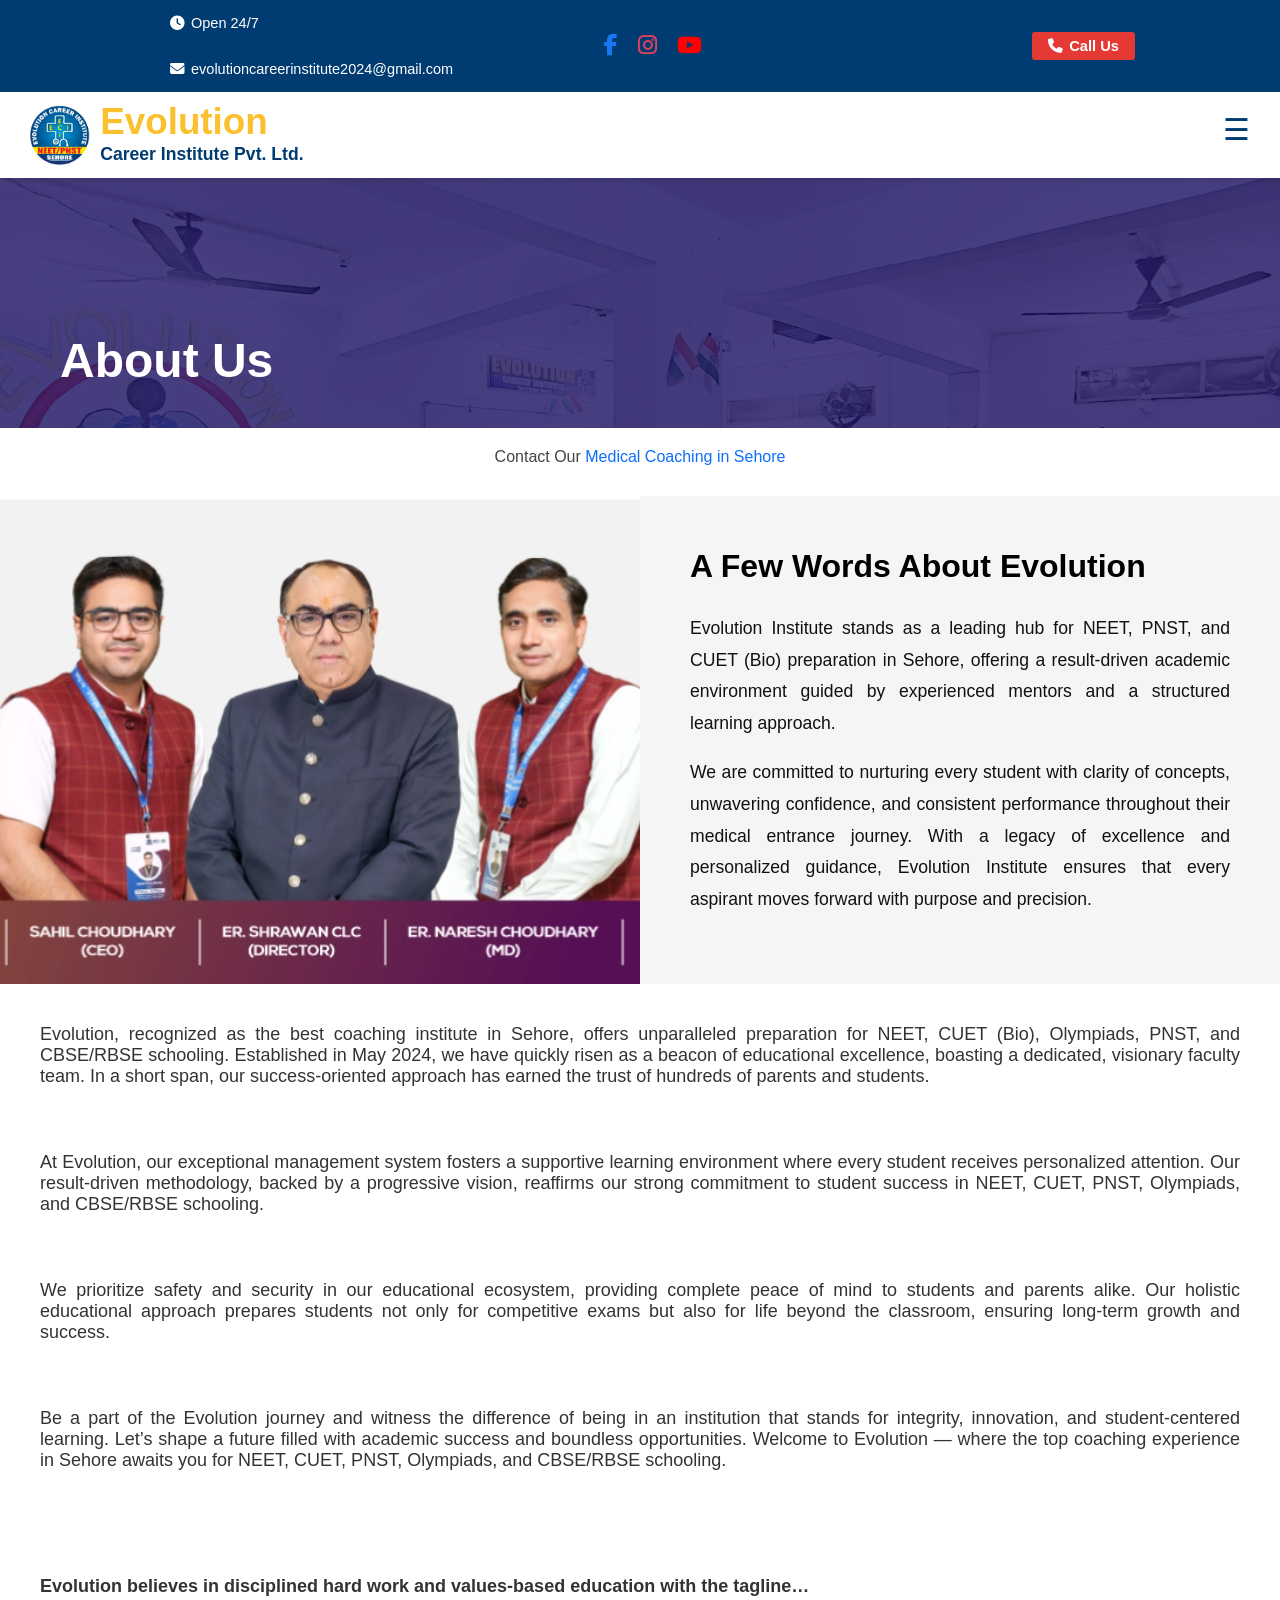
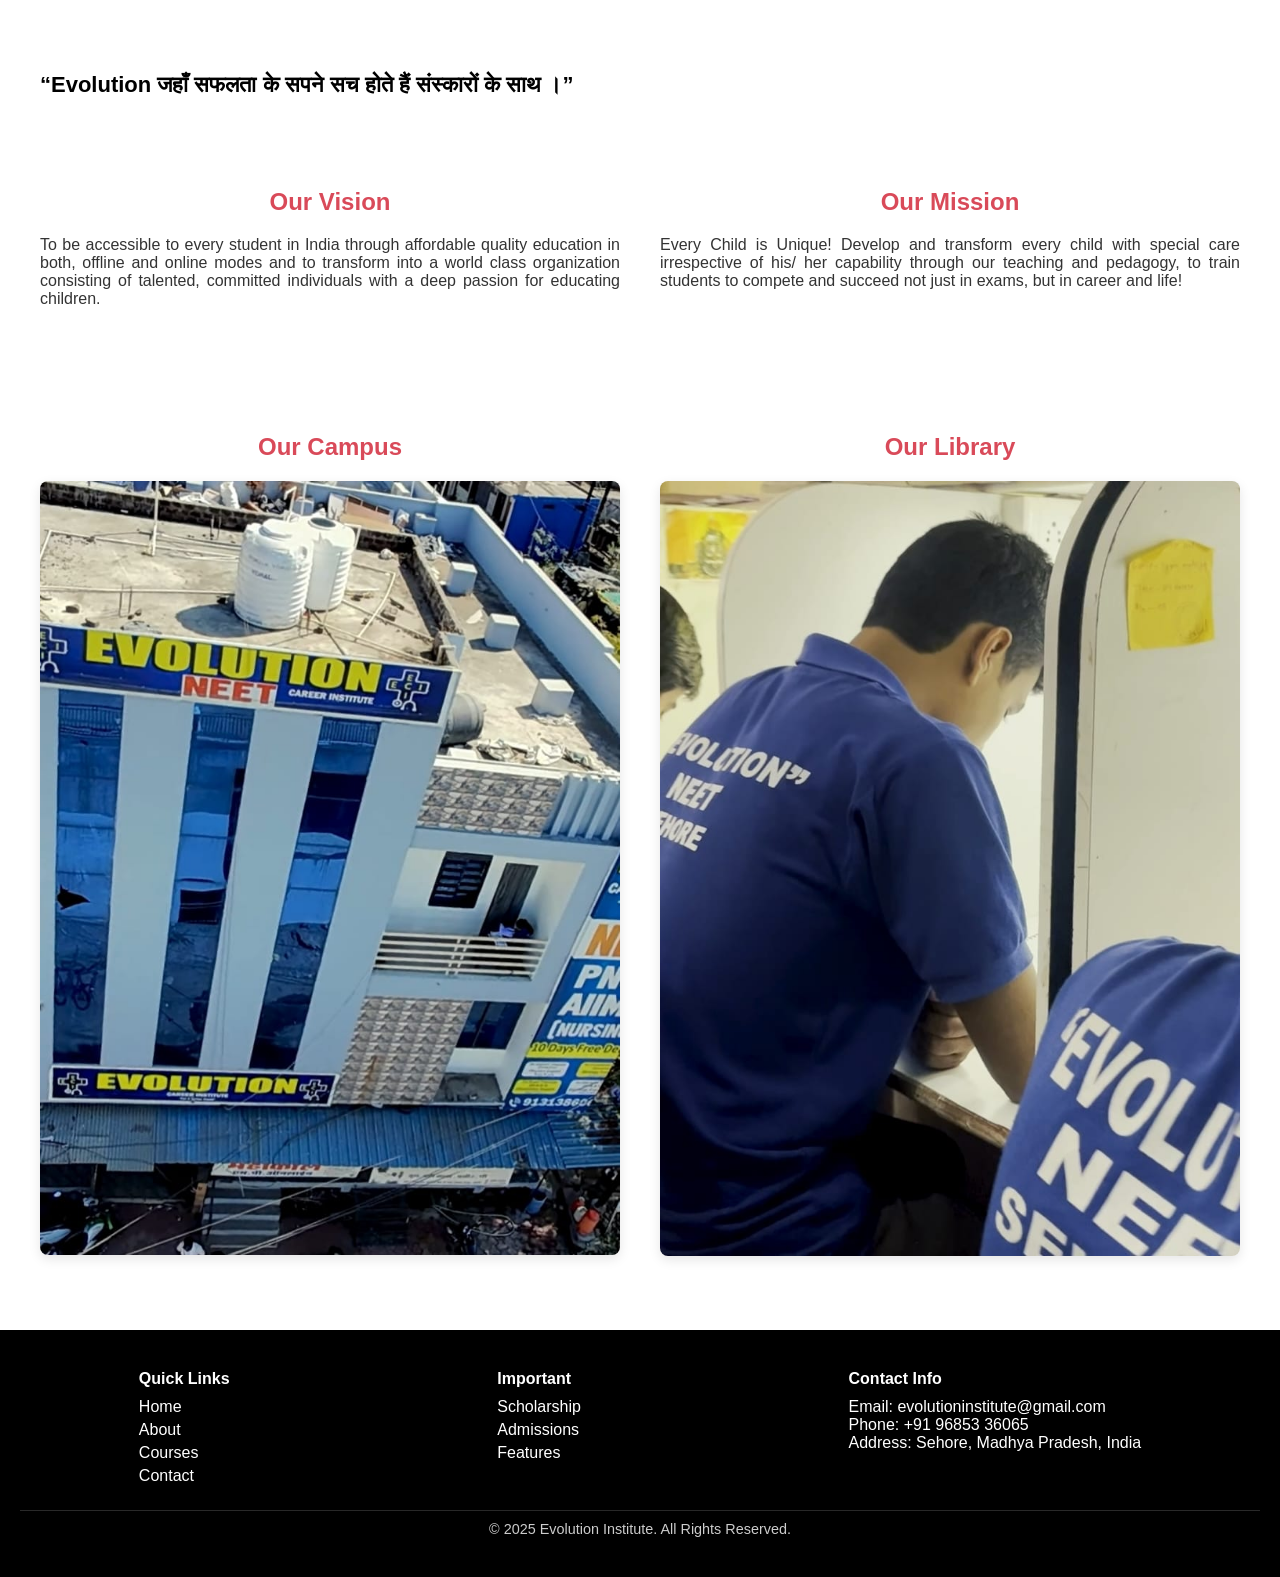
<file: about.html>
<!DOCTYPE html>
<html lang="en">
	<head>
		
		<meta charset="UTF-8" />
		<meta name="viewport" content="width=device-width, initial-scale=1.0" />
		<title>Evolution Institute - Home</title>
		<link rel="stylesheet" href="about.css" />
		<link rel="stylesheet" href="https://cdnjs.cloudflare.com/ajax/libs/font-awesome/6.5.0/css/all.min.css" />
		<meta name="viewport" content="width=device-width, initial-scale=1.0" />

	</head>
	
<body>

<!-- Scroll to Top Button ---------------------------------------------------------------------------------------------------------------------------->
	<button id="scrollToTopBtn" title="Go to top" style="display: none;">↑</button>

	<script>
		
		document.addEventListener("DOMContentLoaded", function () 
		{
			const scrollToTopBtn = document.getElementById("scrollToTopBtn");
	
			// Show or hide the button on scroll
			window.addEventListener("scroll", function () 
			{
				if (window.scrollY > 300) 
				{
					scrollToTopBtn.style.display = "flex"; // Use flex, not block (as your CSS uses flexbox)
				} 
				else 
				{
					scrollToTopBtn.style.display = "none";
				}
			});

			// Scroll to top on button click
			scrollToTopBtn.addEventListener("click", function () 
			{
				window.scrollTo({ top: 0, behavior: "smooth" });
			});
		});
	
	</script>


<!-- Scroll to Top Button ends ----------------------------------------------------------------------------------------------------------------------->


<!-- Top Bar ----------------------------------------------------------------------------------------------------------------------------------------->
	
	<div class="top-bar">
		
		<!-- Left Section -->
		<div class="top-left">
			
			<span>
				<i class="fas fa-clock"></i> Open 24/7
			</span>
			
			<span class="email-wrap">
			
				<i class="fas fa-envelope"></i>
				<a href="mailto:evolutioncareerinstitute2024@gmail.com" class="email-link">
					evolutioncareerinstitute2024@gmail.com
				</a>
			</span>
		
		</div>

		<!-- Center Section -->
		<div class="top-center">
			<a href="https://www.facebook.com/share/1BC3oGU62u/" class="icon facebook"><i class="fab fa-facebook-f"></i></a>
			<a href="https://www.instagram.com/evolution_career_institute_seh?utm_source=qr&igsh=YXVoejFyNzJlMXNi" class="icon instagram"><i class="fab fa-instagram"></i></a>
			<a href="https://youtube.com/@parmarclasses1981?si=9LxMieaLAbIPqFxR" class="icon youtube"><i class="fab fa-youtube"></i></a>
		</div>

		<!-- Right Section -->
		<div class="top-right">
			<a href="tel:+919999999999" class="call-btn"><i class="fas fa-phone"></i> Call Us</a>
		</div>
	
	</div>


<!-- Top Bar ends ------------------------------------------------------------------------------------------------------------------------------------>


<!-- Header ------------------------------------------------------------------------------------------------------------------------------------------>
	<header class="header-container">
	
		<div class="logo-nav-wrapper">
		
			<div class="logo">

				<img src="logo.jpg" alt="Evolution Logo" />			
				<div class="logo-text">
					<div class="evolution-word">Evolution</div>
					<div class="career-word">Career Institute Pvt. Ltd.</div>
				</div>
			
			</div>

			<!-- Hamburger Icon -->
			<button class="hamburger" id="hamburgerBtn" aria-label="Toggle Menu">☰</button>

			<!-- Desktop Nav -->
			<nav class="desktop-nav">
				<a href="index.html">Home</a>
				<a href="features.html">Features</a>
				
				<!-- Courses Dropdown -->
				<div class="dropdown">
					<a href="#" class="dropbtn" id="coursesDropdown">
						<span class="dropbtn-text">Courses</span>
						<span class="arrow-down desktop-arrow"></span>
					</a>
					<div class="dropdown-content">
						<a href="neet_course.html">NEET</a>
						<a href="pnst_course.html">PNST</a>
						<a href="cuet_course.html">CUET (Bio)</a>
						<a href="para-medical_course.html">Para-Medical</a>
					</div>
				</div>
				
				<a href="about.html">About Us</a>
			
				<!-- Admissions Dropdown -->
				<div class="dropdown">
					<a href="#" class="dropbtn" id="admissionsDropdown">
						<span class="dropbtn-text">Admissions</span>
						<span class="arrow-down desktop-arrow"></span>
					</a>
					<div class="dropdown-content">
						<a href="how-to-apply.html">How to apply</a>
						<a href="scholarship.html">Scholarship</a>
						<a href="faq.html">FAQ's</a>
						<a href="t&c.html">Terms & Conditions</a>
					</div>
				</div>
				
				<a href="contact.html">Contact Us</a>
			
			</nav>
		
		</div>

		<!-- Mobile Sidebar Nav -->
		<div class="mobile-nav-overlay" id="mobileNav">
			
			<div class="mobile-header">

				<!-- Top row: logo/title (left) and close button (right) -->
				<div class="top-row">
					
					<div class="left-logo-title">
						<img src="logo.jpg" alt="Logo" />
					
						<div class="mobile-title">
							<div class="evolution-word">Evolution</div>
							<div class="career-word">Career Institute Pvt. Ltd.</div>
						</div>

					</div>
					<button class="close-btn" id="closeBtn">X</button>
				
				</div>

				<!-- Centered social icons below -->
				<div class="center-icons">
					<a href="https://www.facebook.com/share/1BC3oGU62u/" class="icon facebook"><i class="fab fa-facebook-f"></i></a>
					<a href="https://www.instagram.com/evolution_career_institute_seh?utm_source=qr&igsh=YXVoejFyNzJlMXNi" class="icon instagram"><i class="fab fa-instagram"></i></a>
					<a href="https://youtube.com/@parmarclasses1981?si=9LxMieaLAbIPqFxR" class="icon youtube"><i class="fab fa-youtube"></i></a>
				</div>

			</div>

			<nav class="mobile-nav">
				
				<a href="index.html">Home</a>
				<a href="features.html">Features</a>

				<!-------		Courses		------->
				<div class="mobile-dropdown">
					<button id="coursesDropdownToggle" class="mobile-dropbtn">
						Courses <span class="arrow-down rotate-arrow">▼</span>
					</button>

					<div id="coursesDropdownMenu" class="mobile-dropdown-content">
						<a href="neet_course.html">NEET</a>
						<a href="pnst_course.html">PNST</a>
						<a href="cuet_course.html">CUET (Bio)</a>
						<a href="para-medical_course.html">Para-Medical</a></div>
				</div>
				<!-------		Courses ends		------->

				<a href="about.html">About Us</a>
				
				<!-------		Admissions		------->
				<div class="mobile-dropdown">	
					<button id="mobileDropdownToggle" class="mobile-dropbtn">
						Admissions <span class="arrow-down rotate-arrow">▼</span>

					</button>

					<div id="mobileDropdownMenu" class="mobile-dropdown-content">
						<a href="how-to-apply.html">How to apply</a>
						<a href="scholarship.html">Scholarship</a>
						<a href="faq.html">FAQ's</a>
						<a href="t&c.html">Terms & Conditions</a>
					</div>
				</div>
				<!-------		Admissions ends		------->
				
				<a href="contact.html">Contact Us</a>
				
				<a href="tel:+919999999999" class="apply-btn"><i class="fas fa-phone"></i> Call Us</a>
				
				<div class="contact-info">
					<h2> Contact Info </h2><br>
					<p>
						<strong>“BHOPAL NAKA”</strong>, in front of P.G College Bhopal road, Sehore, Madhya Pradesh
					</p>
					<p class="phone-row">
						📞 <a href="tel:0157200000" class="phone-link">01572 00000</a>, 
						📞 <a href="tel:0157200000" class="phone-link">01572 00000</a>
					</p>
				</div>

			</nav>

		</div>
	
	</header>

	<!-- JavaScript to toggle the hamburger menu -->
	<script>
	
		// Grab elements
		const hamburgerBtn = document.getElementById("hamburgerBtn");
		const mobileNav = document.getElementById("mobileNav");
		const closeBtn = document.getElementById("closeBtn");

		// Track menu state
		let isMenuOpen = false;

		// Toggle mobile menu when hamburger is clicked
		hamburgerBtn.addEventListener("click", () => 
		{
			isMenuOpen = !isMenuOpen;
			mobileNav.classList.toggle("show", isMenuOpen);
			document.body.classList.toggle("menu-open", isMenuOpen);
		});

		// Close mobile menu on close (X) button
		closeBtn.addEventListener("click", () => 
		{
			isMenuOpen = false;
			mobileNav.classList.remove("show");
			document.body.classList.remove("menu-open");
		});

		// Close mobile menu when a link is clicked
		const mobileLinks = document.querySelectorAll(".mobile-nav a");
		mobileLinks.forEach(link => 
		{
			link.addEventListener("click", () => 
			{
				isMenuOpen = false;
				mobileNav.classList.remove("show");
				document.body.classList.remove("menu-open");
			});
		});

		// Highlight current page in both navs
		const currentPage = location.pathname.split("/").pop();

		document.querySelectorAll(".desktop-nav a").forEach(link => 
		{
			if (link.getAttribute("href") === currentPage) 
			{
				link.classList.add("active");
			}
		});

		document.querySelectorAll(".mobile-nav a").forEach(link => 
		{
			if (link.getAttribute("href") === currentPage) 
			{
				link.classList.add("active");
			}
		});
	

		// Mobile dropdown toggle  
		document.addEventListener("DOMContentLoaded", () => 
		{
			// for Admissions
			const mobileToggle = document.getElementById("mobileDropdownToggle");
			const mobileMenu = document.getElementById("mobileDropdownMenu");
			const arrowSpan = mobileToggle.querySelector(".arrow-down");

			if (mobileMenu) 
			{
				mobileMenu.classList.remove("open");
			}

			if (mobileToggle && mobileMenu) 
			{
				mobileToggle.addEventListener("click", (e) => 
				{
					e.preventDefault();
					e.stopImmediatePropagation();

					// Toggle submenu
					mobileMenu.classList.toggle("open");

					// Toggle arrow direction
					if (mobileMenu.classList.contains("open")) 
					{
						arrowSpan.textContent = "►"; // Right arrow
					} 
					else 
					{
						arrowSpan.textContent = "▼"; // Down arrow
					}
				});
			}
	
			// for Courses
			const coursesToggle = document.getElementById("coursesDropdownToggle");
			const coursesMenu = document.getElementById("coursesDropdownMenu");
			const coursesArrow = coursesToggle.querySelector(".arrow-down");

			if (coursesMenu) 
			{
			  coursesMenu.classList.remove("open");
			}

			if (coursesToggle && coursesMenu) 
			{
				coursesToggle.addEventListener("click", (e) => 
				{
					e.preventDefault();
					e.stopImmediatePropagation();

					coursesMenu.classList.toggle("open");

					if (coursesMenu.classList.contains("open")) 
					{
						coursesArrow.textContent = "►"; // Right arrow
					} 
					else
					{
						coursesArrow.textContent = "▼"; // Down arrow
					}
				});
			}
		});

	</script>


<!-- Header ends ------------------------------------------------------------------------------------------------------------------------------------->


<!-- Hero Section (image) ---------------------------------------------------------------------------------------------------------------------------->

   <!-- Hero Section -->
  <section class="hero-section">
    <div class="hero-overlay">
      <h1>About Us</h1>
    </div>
  </section>

  <!-- Contact Info Section -->
  <section class="contact-info">
    <p class="contact-subtitle">
      Contact Our <a href="#">Medical Coaching in Sehore</a>
    </p>
 </section>


<!-- Hero Section (image) ends ----------------------------------------------------------------------------------------------------------------------->


<!-- Director Information Section -------------------------------------------------------------------------------------------------------------------->

<section class="about-evolution-section">
  <div class="about-evolution-wrapper">

    <!-- Left Side Image -->
    <div class="about-evolution-left">
      <img src="teeno.png" alt="Founders of Evolution Institute" />
    </div>

    <!-- Right Side Content -->
    <div class="about-evolution-right">
      <h3>A Few Words About Evolution</h3>
      <p>
        Evolution Institute stands as a leading hub for NEET, PNST, and CUET (Bio) preparation in Sehore, 
        offering a result-driven academic environment guided by experienced mentors and a structured learning approach.
      </p>
      <p>
        We are committed to nurturing every student with clarity of concepts, unwavering confidence, and consistent performance throughout their medical entrance journey. 
        With a legacy of excellence and personalized guidance, Evolution Institute ensures that every aspirant moves forward with purpose and precision.
      </p>
    </div>

  </div>
</section>


<!-- Director Information Section ends --------------------------------------------------------------------------------------------------------------->


<!-- Evolution Paragraph Section --------------------------------------------------------------------------------------------------------------------->

  <section class="about-section">
    <div class="container">
      <p>
        Evolution, recognized as the best coaching institute in Sehore, offers unparalleled preparation for NEET, CUET (Bio), Olympiads, PNST, and CBSE/RBSE schooling. Established in May 2024, we have quickly risen as a beacon of educational excellence, boasting a dedicated, visionary faculty team. In a short span, our success-oriented approach has earned the trust of hundreds of parents and students.
      </p>

      <p>
        At Evolution, our exceptional management system fosters a supportive learning environment where every student receives personalized attention. Our result-driven methodology, backed by a progressive vision, reaffirms our strong commitment to student success in NEET, CUET, PNST, Olympiads, and CBSE/RBSE schooling.
      </p>

      <p>
        We prioritize safety and security in our educational ecosystem, providing complete peace of mind to students and parents alike. Our holistic educational approach prepares students not only for competitive exams but also for life beyond the classroom, ensuring long-term growth and success.
      </p>

      <p>
        Be a part of the Evolution journey and witness the difference of being in an institution that stands for integrity, innovation, and student-centered learning. Let’s shape a future filled with academic success and boundless opportunities. Welcome to Evolution — where the top coaching experience in Sehore awaits you for NEET, CUET, PNST, Olympiads, and CBSE/RBSE schooling.
      </p>

      <p class="tagline">
        Evolution believes in disciplined hard work and values-based education with the tagline…
      </p>

      <h2 class="hindi-tagline">“Evolution जहाँ सफलता के सपने सच होते हैं संस्कारों के साथ ।”</h2>
    </div>
  </section>


<!-- Evolution Paragraph Section ends ---------------------------------------------------------------------------------------------------------------->


<!-- Mission Vision Section -------------------------------------------------------------------------------------------------------------------------->

  <section class="vision-mission-section">
    <div class="container">
      <div class="box">
        <h2>Our Vision</h2>
        <p>
          To be accessible to every student in India through affordable quality education in both, offline and online modes and to transform into a world class organization consisting of talented, committed individuals with a deep passion for educating children.
        </p>
      </div>
      <div class="box">
        <h2>Our Mission</h2>
        <p>
          Every Child is Unique! Develop and transform every child with special care irrespective of his/ her capability through our teaching and pedagogy, to train students to compete and succeed not just in exams, but in career and life!
        </p>
      </div>
    </div>
  </section>


<!-- Mission Vision Section ends --------------------------------------------------------------------------------------------------------------------->


<!-- Campus Library image Section -------------------------------------------------------------------------------------------------------------------->

  <section class="campus-library-section">
    <div class="container">
      <div class="box">
        <h2>Our Campus</h2>
        <img src="building.jpg" alt="Campus Image" class="section-image" />
      </div>
      <div class="box">
        <h2>Our Library</h2>
        <img src="library.jpg" alt="Library Image" class="section-image" />
      </div>
    </div>
  </section>
  

<!-- Campus Library image Section ends --------------------------------------------------------------------------------------------------------------->


<!-- Footer Section ---------------------------------------------------------------------------------------------------------------------------------->

	<footer class="footer">
		
		<div class="footer-links">
			
			<div>
				<h4>Quick Links</h4>
				<ul>
					<li><a href="index.html">Home</a></li>
					<li><a href="about.html">About</a></li>
					<li><a href="courses.html">Courses</a></li>
					<li><a href="contact.html">Contact</a></li>
				</ul>
			</div>
			
			<div>
				<h4>Important</h4>
				<ul>
					<li><a href="scholarship.html">Scholarship</a></li>
					<li><a href="admissions.html">Admissions</a></li>
					<li><a href="features.html">Features</a></li>
				</ul>
			</div>
			
			<div>
				<h4>Contact Info</h4>
				<p>Email: evolutioninstitute@gmail.com</p>
				<p>Phone: +91 96853 36065</p>
				<p>Address: Sehore, Madhya Pradesh, India</p>
			</div>
			
		</div>
    
		<div class="footer-bottom">
			<p>&copy; 2025 Evolution Institute. All Rights Reserved.</p>
		</div>
	
	</footer>


<!-- Footer Section ends ----------------------------------------------------------------------------------------------------------------------------->


</body>
</html>
</file>
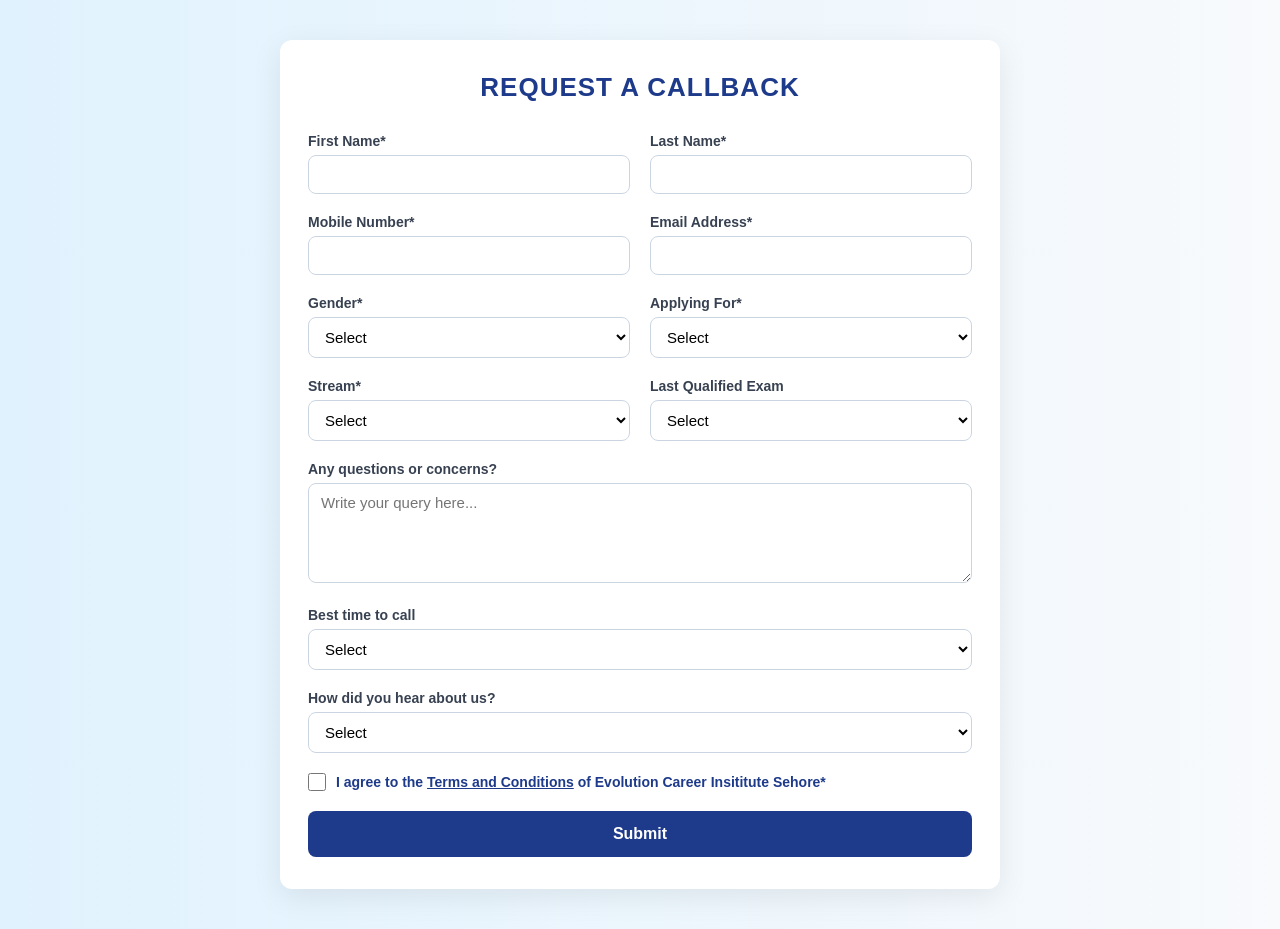
<file: admission-enquriry.html>
<!DOCTYPE html>
<html lang="en">
<head>
  <meta charset="UTF-8" />
  <meta name="viewport" content="width=device-width, initial-scale=1" />
  <title>Request a Callback</title>
  <link href="https://unpkg.com/aos@2.3.4/dist/aos.css" rel="stylesheet" />
  <style>
    :root {
      --primary-color: #1e3a8a;
      --accent-color: #f97316;
      --light-bg: #f1f5f9;
      --input-border: #cbd5e1;
      --error-color: #dc2626;
      --success-color: #16a34a;
    }

    * {
      box-sizing: border-box;
      margin: 0;
      padding: 0;
      font-family: 'Segoe UI', Tahoma, Geneva, Verdana, sans-serif;
    }

    body {
      background: linear-gradient(to right, #e0f2fe, #f8fafc);
      padding: 40px 20px;
    }

    .callback-form-box {
      max-width: 720px;
      margin: auto;
      background: #ffffff;
      border-radius: 12px;
      padding: 32px 28px;
      box-shadow: 0 8px 30px rgba(0, 0, 0, 0.08);
    }

    .callback-form-box h3 {
      text-align: center;
      font-size: 26px;
      margin-bottom: 30px;
      color: var(--primary-color);
      text-transform: uppercase;
      letter-spacing: 1px;
    }

    form.callback-form {
      display: grid;
      grid-template-columns: 1fr 1fr;
      gap: 20px;
    }

    form.callback-form .full-width {
      grid-column: 1 / -1;
    }
	
	/* Add this in your existing CSS */
.callback-form select {
  /* Ensure dropdown width is 100% and z-index is high enough */
  width: 100%;
  position: relative;
  z-index: 10; /* in case of dropdown clipping */
}

    label {
      font-size: 14px;
      font-weight: 600;
      margin-bottom: 6px;
      color: #374151;
      display: block;
    }

    input,
    select,
    textarea {
      width: 100%;
      padding: 10px 12px;
      border-radius: 8px;
      border: 1px solid var(--input-border);
      font-size: 15px;
      background-color: #fff;
      transition: border-color 0.3s ease;
    }

    input:focus,
    select:focus,
    textarea:focus {
      border-color: var(--accent-color);
      outline: none;
      box-shadow: 0 0 6px rgba(249, 115, 22, 0.25);
    }

    textarea {
      min-height: 100px;
      resize: vertical;
    }

    button {
      grid-column: 1 / -1;
      background: var(--primary-color);
      color: white;
      font-weight: bold;
      font-size: 16px;
      padding: 14px;
      border: none;
      border-radius: 8px;
      cursor: pointer;
      transition: background 0.3s ease;
    }

    button:hover {
      background: #172554;
    }

    .checkbox-container {
      display: flex;
      align-items: center;
      gap: 10px;
      grid-column: 1 / -1;
    }

    .checkbox-container input[type="checkbox"] {
      width: 18px;
      height: 18px;
      cursor: pointer;
      accent-color: var(--accent-color);
    }

    .checkbox-container label {
      margin: 0;
      color: #1e3a8a;
      cursor: pointer;
      user-select: none;
    }

    .checkbox-container a {
      color: var(--primary-color);
      text-decoration: underline;
    }

    /* Validation error message style */
    .error-message {
      color: var(--error-color);
      font-size: 12px;
      margin-top: 4px;
      display: none;
    }

    /* Input border red on error */
    input.error,
    select.error,
    textarea.error {
      border-color: var(--error-color) !important;
      box-shadow: 0 0 5px var(--error-color);
    }

    #toast {
      visibility: hidden;
      min-width: 300px;
      position: fixed;
      top: 20px;
      right: 20px;
      background-color: #fff;
      color: #333;
      padding: 14px 20px;
      border-left: 6px solid;
      border-radius: 6px;
      display: flex;
      align-items: center;
      gap: 10px;
      box-shadow: 0 4px 15px rgba(0, 0, 0, 0.15);
      z-index: 999;
      font-weight: 500;
      font-size: 14px;
      user-select: none;
    }

    #toast.show {
      visibility: visible;
      animation: fadein 0.5s, fadeout 0.5s 2.5s;
    }

    @keyframes fadein {
      from { opacity: 0; transform: translateY(-10px); }
      to { opacity: 1; transform: translateY(0); }
    }

    @keyframes fadeout {
      from { opacity: 1; transform: translateY(0); }
      to { opacity: 0; transform: translateY(-10px); }
    }

    @media (max-width: 768px) {
      form.callback-form {
        grid-template-columns: 1fr;
      }

      .checkbox-container {
        flex-direction: row;
        align-items: center;
      }
	  
	  /* Add on smaller screens to prevent overflow clipping */
	.callback-form-box 
	{
		overflow: visible;
	}
 }
 
 </style>
</head>
<body>
  <div class="callback-form-box" data-aos="fade-up">
    <h3>Request a Callback</h3>
    <form class="callback-form" id="callbackForm" novalidate>
      <div data-aos="fade-up">
        <label for="first-name">First Name*</label>
        <input id="first-name" type="text" required />
        <div class="error-message" id="error-first-name"></div>
      </div>

      <div data-aos="fade-up">
        <label for="last-name">Last Name*</label>
        <input id="last-name" type="text" required />
        <div class="error-message" id="error-last-name"></div>
      </div>
<div data-aos="fade-up">
  <label for="mobile">Mobile Number*</label>
  <input id="mobile" name="mobile" type="text" />
  <div class="error-message" id="error-mobile"></div>
  <div id="error-mobile-length" class="error-message" style="display:none; color: red; font-size: 0.9em;"></div>
</div>

      <div data-aos="fade-up">
        <label for="email">Email Address*</label>
        <input id="email" type="email" required />
        <div class="error-message" id="error-email"></div>
      </div>

      <div data-aos="fade-up">
        <label for="gender">Gender*</label>
        <select id="gender" required>
          <option disabled selected value="">Select</option>
          <option>Male</option>
          <option>Female</option>
          <option>Other</option>
        </select>
        <div class="error-message" id="error-gender"></div>
      </div>

      <div data-aos="fade-up">
        <label for="mode">Applying For*</label>
        <select id="mode" required>
          <option disabled selected value="">Select</option>
          <option>Offline Classroom Programme</option>
          <option>Test - Series</option>
        </select>
        <div class="error-message" id="error-mode"></div>
      </div>

      <div data-aos="fade-up">
        <label for="stream">Stream*</label>
        <select id="stream" required>
          <option disabled selected value="">Select</option>
          <option>NEET</option>
          <option>PNST</option>
          <option>CUET (Bio)</option>
          <option>Para-Medical</option>
        </select>
        <div class="error-message" id="error-stream"></div>
      </div>

      <div data-aos="fade-up">
        <label for="exam">Last Qualified Exam</label>
        <select id="exam">
          <option disabled selected value="">Select</option>
          <option>10th</option>
          <option>12th</option>
          <option>Diploma</option>
        </select>
      </div>

      <div class="full-width" data-aos="fade-up">
        <label for="question">Any questions or concerns?</label>
        <textarea id="question" placeholder="Write your query here..."></textarea>
      </div>

      <div class="full-width" data-aos="fade-up">
        <label for="calltime">Best time to call</label>
        <select id="calltime">
          <option disabled selected value="">Select</option>
          <option>Morning</option>
          <option>Afternoon</option>
          <option>Evening</option>
        </select>
      </div>

      <div class="full-width" data-aos="fade-up">
        <label for="source">How did you hear about us?</label>
        <select id="source">
          <option disabled selected value="">Select</option>
          <option>Ex-Evolution Students</option>
          <option>Relatives</option>
          <option>Newspaper</option>
          <option>Advertisement</option>
          <option>YouTube</option>
          <option>Social Media</option>
          <option>Friends</option>
          <option>Other</option>
        </select>
      </div>

      <div class="full-width" data-aos="fade-up" id="other-source-field" style="display:none;">
        <label for="other-source">Please specify</label>
        <input id="other-source" type="text" />
        <div class="error-message" id="error-other-source"></div>
      </div>

      <div class="checkbox-container">
        <input type="checkbox" id="terms" />
        <label for="terms">I agree to the <a href="t&c.html">Terms and Conditions</a> of Evolution Career Insititute Sehore*</label>
      </div>
      <div class="error-message full-width" id="error-terms" style="margin-top: 6px; display:none;"></div>

      <button type="submit" data-aos="fade-up">Submit</button>
    </form>
  </div>

  <div id="toast"><span class="checkmark">✔</span><span id="toast-message">Message</span></div>

  <script src="https://unpkg.com/aos@2.3.4/dist/aos.js"></script>
  <script>    
AOS.init({ once: true });

const form = document.getElementById('callbackForm');
const toast = document.getElementById('toast');
const toastMsg = document.getElementById('toast-message');
const checkIcon = toast.querySelector('.checkmark');

const fields = {
  firstName: document.getElementById('first-name'),
  lastName: document.getElementById('last-name'),
  mobile: document.getElementById('mobile'),
  email: document.getElementById('email'),
  gender: document.getElementById('gender'),
  mode: document.getElementById('mode'),
  stream: document.getElementById('stream'),
};

const sourceSelect = document.getElementById('source');
const otherSourceField = document.getElementById('other-source-field');
const otherSourceInput = document.getElementById('other-source');
const termsCheckbox = document.getElementById('terms');

const errors = {
  firstName: document.getElementById('error-first-name'),
  lastName: document.getElementById('error-last-name'),
  mobile: document.getElementById('error-mobile'),
  email: document.getElementById('error-email'),
  gender: document.getElementById('error-gender'),
  mode: document.getElementById('error-mode'),
  stream: document.getElementById('error-stream'),
  otherSource: document.getElementById('error-other-source'),
  terms: document.getElementById('error-terms'),
};

// Regex patterns
const regex = {
  // Name: Alphabets only, single spaces allowed between words, no leading/trailing/consecutive spaces, 2-30 chars
  name: /^[A-Za-z]+(?: [A-Za-z]+)*$/,
  // Mobile: 10 digits, starting with 6-9
  mobile: /^[6-9]\d{9}$/,
  // Email: Basic format, no spaces, single '@', domain parts valid
  email: /^[^\s@]+@[^\s@]+\.[^\s@]+$/,
  // Other source: alphabets and spaces only, 2-50 chars
  otherSource: /^[A-Za-z ]{2,50}$/,
};

// Show/hide Other source input based on selection
sourceSelect.addEventListener('change', () => {
  if (sourceSelect.value === 'Other') {
    otherSourceField.style.display = 'block';
  } else {
    otherSourceField.style.display = 'none';
    otherSourceInput.value = '';
    clearError(otherSourceInput, errors.otherSource);
  }
});

function showToast(message, success = true) {
  toastMsg.textContent = message;
  checkIcon.textContent = success ? '✔' : '✖';
  toast.style.borderLeftColor = success ? 'var(--success-color)' : 'var(--error-color)';
  checkIcon.style.color = success ? 'var(--success-color)' : 'var(--error-color)';
  toast.classList.add('show');
  setTimeout(() => toast.classList.remove('show'), 3000);
}

function setError(input, errorElem, message) {
  input.classList.add('error');
  errorElem.textContent = message;
  errorElem.style.display = 'block';
}

function clearError(input, errorElem) {
  input.classList.remove('error');
  errorElem.textContent = '';
  errorElem.style.display = 'none';
}

// Extra email validation for single .com at end and no duplicates
function isValidComEmail(email) {
  if (!email.endsWith('.com')) return false;

  const comMatches = email.match(/\.com/g);
  if (!comMatches || comMatches.length !== 1) return false;

  // Ensure single '@' and no spaces already checked by regex.email

  return true;
}

// Additional mobile check: no repeated digit sequence like 9999999999 or 8888888888
function isRepeatedDigits(mobile) {
  return /^(\d)\1{9}$/.test(mobile);
}

// Validate each field separately
function validateField(key) {
  const input = fields[key];
  const errorElem = errors[key];
  const value = input.value.trim();

  clearError(input, errorElem);

  if (!value) {
    setError(input, errorElem, 'This field is required.');
    return false;
  }

  if (key === 'firstName' || key === 'lastName') {
    if (value.length < 2 || value.length > 30) {
      setError(input, errorElem, 'Must be between 2 and 30 characters.');
      return false;
    }
    if (!regex.name.test(value)) {
      setError(input, errorElem, 'Only alphabets and single spaces allowed; no leading/trailing spaces.');
      return false;
    }
  }

  if (key === 'mobile') {
    if (!regex.mobile.test(value)) {
      setError(input, errorElem, 'Enter a valid 10-digit mobile number starting with 6-9.');
      return false;
    }
    if (isRepeatedDigits(value)) {
      setError(input, errorElem, 'Mobile number cannot have all digits the same.');
      return false;
    }
  }

  if (key === 'email') {
    if (!regex.email.test(value)) {
      setError(input, errorElem, 'Enter a valid email address.');
      return false;
    }
    if (!isValidComEmail(value)) {
      setError(input, errorElem, 'Email must end with a single .com');
      return false;
    }
  }

  if (key === 'gender' || key === 'mode' || key === 'stream') {
    if (value === '' || value === 'Select') {
      setError(input, errorElem, 'Please select an option.');
      return false;
    }
  }

  return true;
}

function validateOtherSource() {
  clearError(otherSourceInput, errors.otherSource);
  if (otherSourceField.style.display === 'block') {
    const val = otherSourceInput.value.trim();
    if (!val) {
      setError(otherSourceInput, errors.otherSource, 'Please specify how you heard about us.');
      return false;
    }
    if (!regex.otherSource.test(val)) {
      setError(otherSourceInput, errors.otherSource, 'Only alphabets and spaces allowed (2-50 chars).');
      return false;
    }
  }
  return true;
}

function validateTerms() {
  errors.terms.style.display = 'none';
  if (!termsCheckbox.checked) {
    errors.terms.textContent = 'You must agree to the Terms and Conditions.';
    errors.terms.style.display = 'block';
    return false;
  }
  return true;
}

// Add blur and input event listeners for live validation feedback
Object.keys(fields).forEach(key => {
  const input = fields[key];
  input.addEventListener('blur', () => validateField(key));
  input.addEventListener('input', () => {
    if (input.classList.contains('error')) validateField(key);
  });
});


const mobileLengthError = document.getElementById('error-mobile-length');

fields.mobile.addEventListener('input', () => {
  const cleaned = fields.mobile.value.replace(/\D/g, '');
  if (cleaned.length > 10) {
    mobileLengthError.textContent = 'Mobile number can only be 10 digits.';
    mobileLengthError.style.display = 'block';
  } else {
    mobileLengthError.textContent = '';
    mobileLengthError.style.display = 'none';
  }
  fields.mobile.value = cleaned.slice(0, 10);
});



otherSourceInput.addEventListener('blur', validateOtherSource);
otherSourceInput.addEventListener('input', () => {
  if (otherSourceInput.classList.contains('error')) validateOtherSource();
});

termsCheckbox.addEventListener('change', validateTerms);

form.addEventListener('submit', e => {
  e.preventDefault();

  let formValid = true;

  // Validate all required fields
  Object.keys(fields).forEach(key => {
    if (!validateField(key)) formValid = false;
  });

  if (!validateOtherSource()) formValid = false;
  if (!validateTerms()) formValid = false;

  if (formValid) {
    showToast('The form has been submitted successfully.');
    form.reset();
    otherSourceField.style.display = 'none';

    Object.keys(fields).forEach(key => clearError(fields[key], errors[key]));
    clearError(otherSourceInput, errors.otherSource);
    errors.terms.style.display = 'none';
  } else {
    showToast('Please fix the errors before submitting.', false);
  }
});

  </script>
</body>
</html>
</file>
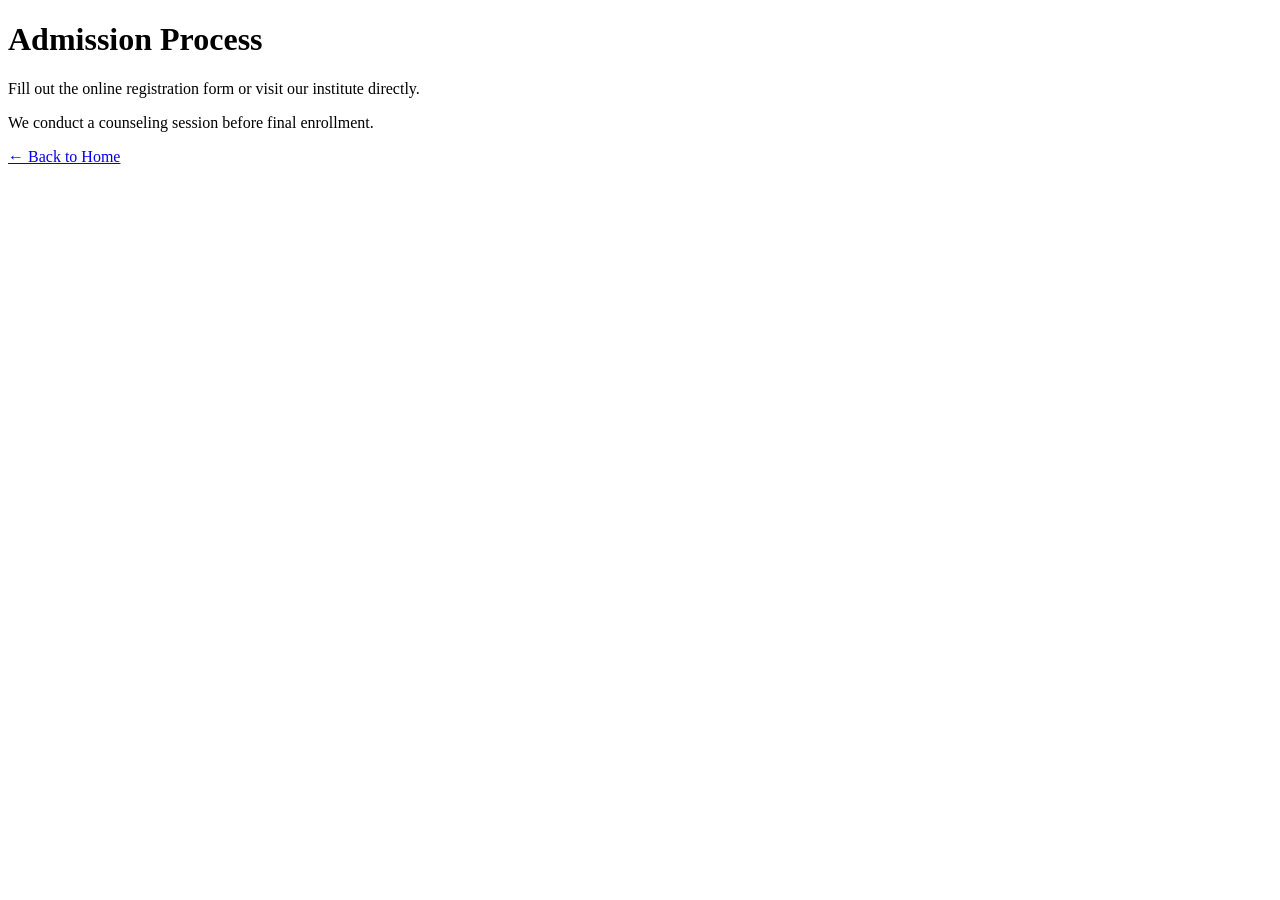
<file: admissions.html>
<!DOCTYPE html>
<html lang="en">
<head>
  <meta charset="UTF-8">
  <title>Admissions - Evolution Institute</title>
</head>
<body>
  <h1>Admission Process</h1>
  <p>Fill out the online registration form or visit our institute directly.</p>
  <p>We conduct a counseling session before final enrollment.</p>
  <a href="home.html">← Back to Home</a>
</body>
</html>
</file>
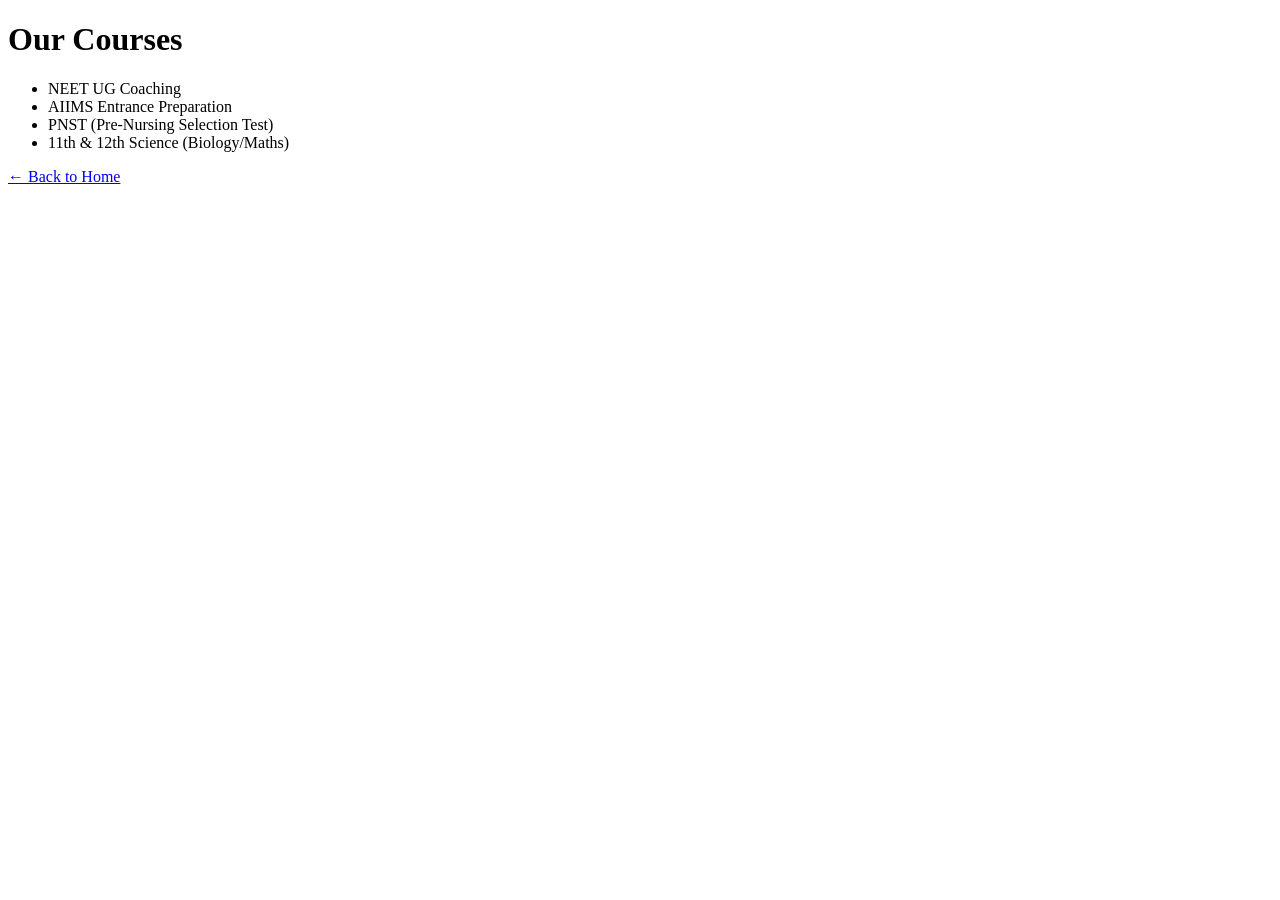
<file: courses.html>
<!DOCTYPE html>
<html lang="en">
<head>
  <meta charset="UTF-8">
  <title>Courses - Evolution Institute</title>
</head>
<body>
  <h1>Our Courses</h1>
  <ul>
    <li>NEET UG Coaching</li>
    <li>AIIMS Entrance Preparation</li>
    <li>PNST (Pre-Nursing Selection Test)</li>
    <li>11th & 12th Science (Biology/Maths)</li>
  </ul>
  <a href="home.html">← Back to Home</a>
</body>
</html>
</file>
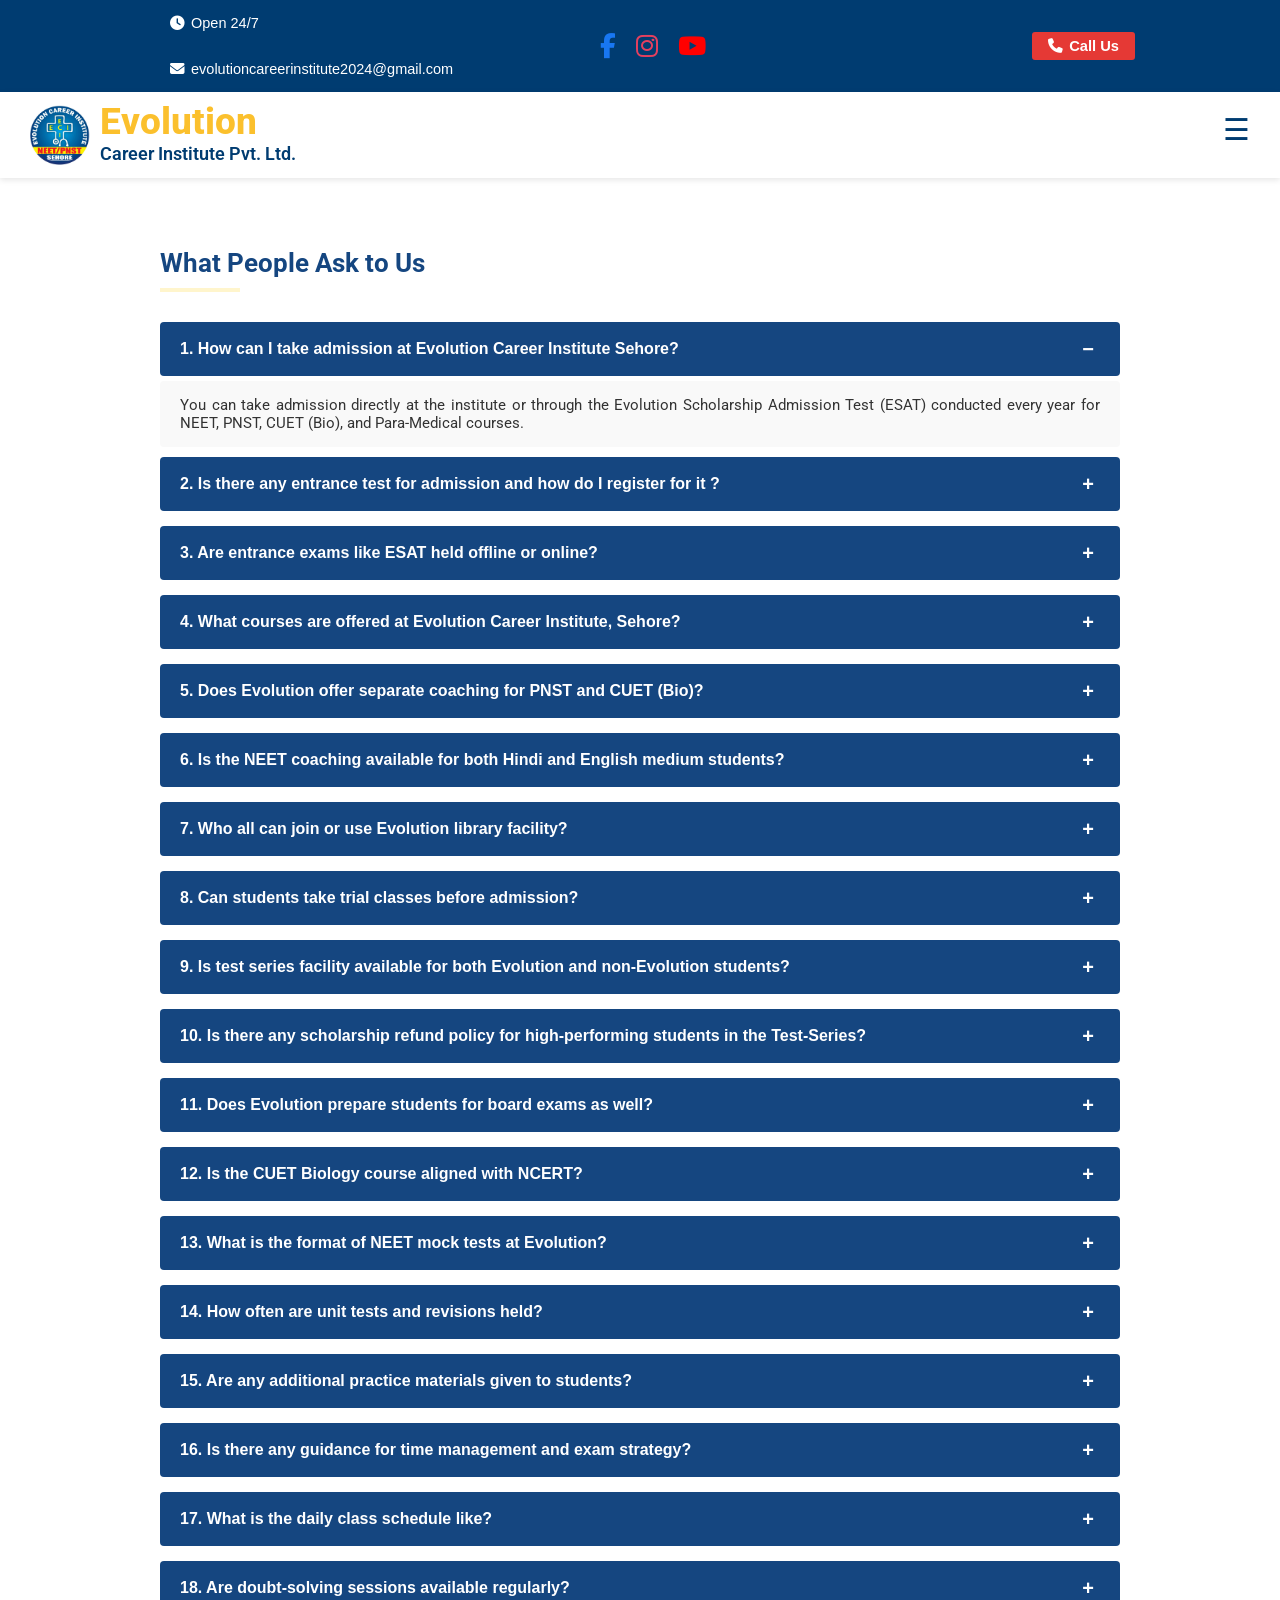
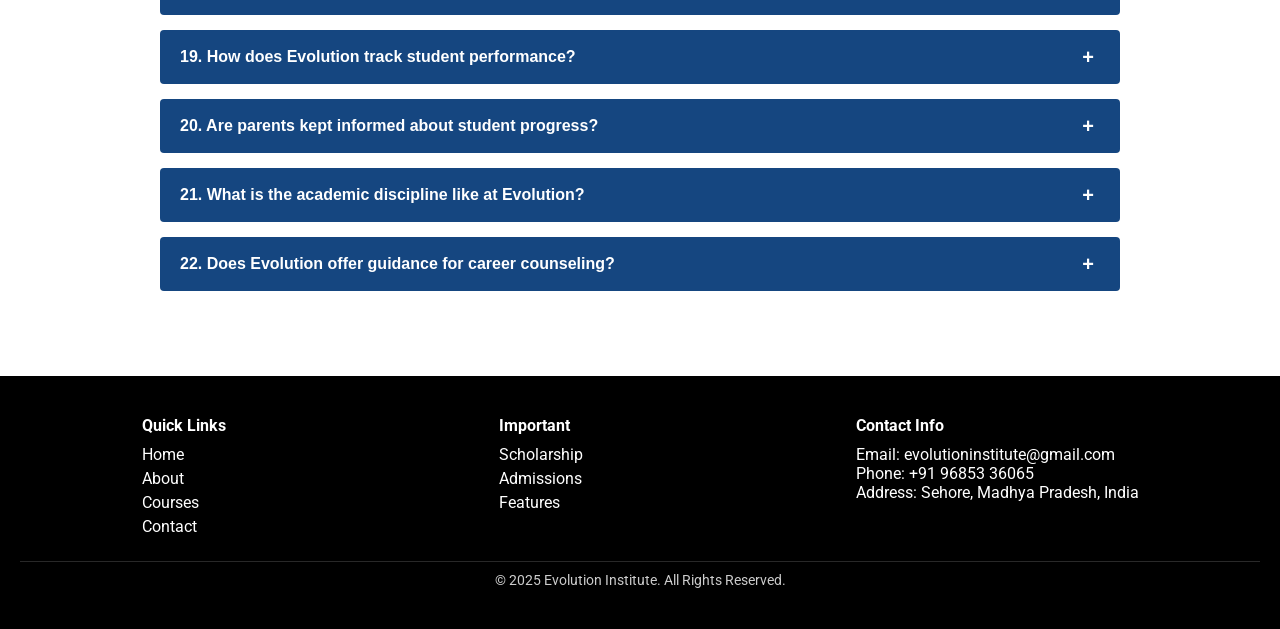
<file: faq.html>
<!DOCTYPE html>
<html lang="en">
	
	<head>
		
		<meta charset="UTF-8" />
		<meta name="viewport" content="width=device-width, initial-scale=1.0" />
		<title>Evolution Institute - Home</title>
		<link rel="stylesheet" href="faq.css" />
		
		<!-- AOS CSS -->
		<link href="https://cdn.jsdelivr.net/npm/aos@2.3.4/dist/aos.css" rel="stylesheet">

		<link rel="stylesheet" href="https://cdnjs.cloudflare.com/ajax/libs/font-awesome/6.5.0/css/all.min.css" />
		<meta name="viewport" content="width=device-width, initial-scale=1.0" />
		<link href="https://fonts.googleapis.com/css2?family=Roboto:wght@400;500;700&display=swap" rel="stylesheet">

	</head>
	
<body>


<!-- Scroll to Top Button ---------------------------------------------------------------------------------------------------------------------------->
	<button id="scrollToTopBtn" title="Go to top" style="display: none;">↑</button>

	<script>
		
		document.addEventListener("DOMContentLoaded", function () 
		{
			const scrollToTopBtn = document.getElementById("scrollToTopBtn");
	
			// Show or hide the button on scroll
			window.addEventListener("scroll", function () 
			{
				if (window.scrollY > 300) 
				{
					scrollToTopBtn.style.display = "flex"; // Using flex, not block (as our CSS uses flexbox)
				} 
				else 
				{
					scrollToTopBtn.style.display = "none";
				}
			});

			// Scroll to top on button click
			scrollToTopBtn.addEventListener("click", function () 
			{
				window.scrollTo({ top: 0, behavior: "smooth" });
			});
		});
	
	</script>


<!-- Scroll to Top Button ends ----------------------------------------------------------------------------------------------------------------------->


<!-- Top Bar ----------------------------------------------------------------------------------------------------------------------------------------->
	
	<div class="top-bar">  <!--  data-aos="fade-up" --> 
		
		<!-- Left Section -->
		<div class="top-left">
			
			<span>
				<i class="fas fa-clock"></i> Open 24/7
			</span>
			
			<!-- Email block -->
			<span class="email-wrap">
			
				<!-- Desktop email text -->
				<a href="mailto:evolutioncareerinstitute2024@gmail.com" class="email-link desktop-email">
					<i class="fas fa-envelope"></i>
					evolutioncareerinstitute2024@gmail.com
				</a>
			</span>

		</div>

		<!-- Center Section -->
		<div class="top-center">			
			<a href="https://www.facebook.com/share/1BC3oGU62u/" class="icon facebook"><i class="fab fa-facebook-f"></i></a>
			<a href="https://www.instagram.com/evolution_career_institute_seh?utm_source=qr&igsh=YXVoejFyNzJlMXNi" class="icon instagram"><i class="fab fa-instagram"></i></a>
			<a href="https://youtube.com/@parmarclasses1981?si=9LxMieaLAbIPqFxR" class="icon youtube"><i class="fab fa-youtube"></i></a>

			<!-- Mobile/Tablet icon-only email -->
			<a href="mailto:evolutioncareerinstitute2024@gmail.com" class="icon gmail-icon-link desktop-hidden">
				<svg class="gmail-icon" xmlns="http://www.w3.org/2000/svg" width="25" height="25" viewBox="0 0 48 48">
					<path fill="#f1f1f1" d="M4 12a4 4 0 0 1 4-4h32a4 4 0 0 1 4 4v24a4 4 0 0 1-4 4H8a4 4 0 0 1-4-4z"/>
					<path fill="#d93025" d="M44 12v2.3L24 26.5 4 14.3V12a4 4 0 0 1 4-4h32a4 4 0 0 1 4 4z"/>
					<path fill="#a50e0e" d="M4 14.3l20 12.2 20-12.2v21.7a4 4 0 0 1-4 4H8a4 4 0 0 1-4-4z"/>
				</svg>
			</a>
		</div>

		<!-- Right Section -->
		<div class="top-right">
			<a href="tel:+919999999999" class="call-btn"><i class="fas fa-phone"></i> Call Us</a>
		</div>
	
	</div>


<!-- Top Bar ends ------------------------------------------------------------------------------------------------------------------------------------>


<!-- Header ------------------------------------------------------------------------------------------------------------------------------------------>
	<header class="header-container">
	
		<div class="logo-nav-wrapper">
		
			<div class="logo">

				<img src="logo.jpg" alt="Evolution Logo" />			
				<div class="logo-text">
					<div class="evolution-word">Evolution</div>
					<div class="career-word">Career Institute Pvt. Ltd.</div>
				</div>
			
			</div>

			<!-- Hamburger Icon -->
			<button class="hamburger" id="hamburgerBtn" aria-label="Toggle Menu">☰</button>

			<!-- Desktop Nav -->
			<nav class="desktop-nav">
				<a href="index.html">Home</a>
				<a href="features.html">Features</a>
				
				<!-- Courses Dropdown -->
				<div class="dropdown">
					<a href="#" class="dropbtn" id="coursesDropdown">
						<span class="dropbtn-text">Courses</span>
						<span class="arrow-down desktop-arrow"></span>
					</a>
					<div class="dropdown-content">
						<a href="neet_course.html">NEET</a>
						<a href="pnst_course.html">PNST</a>
						<a href="cuet_course.html">CUET (Bio)</a>
						<a href="para-medical_course.html">Para-Medical</a>
					</div>
				</div>
				
				<a href="about.html">About Us</a>
			
				<!-- Admissions Dropdown -->
				<div class="dropdown">
					<a href="#" class="dropbtn" id="admissionsDropdown">
						<span class="dropbtn-text">Admissions</span>
						<span class="arrow-down desktop-arrow"></span>
					</a>
					<div class="dropdown-content">
						<a href="how-to-apply.html">How to apply</a>
						<a href="scholarship.html">Scholarship</a>
						<a href="faq.html">FAQ's</a>
						<a href="t&c.html">Terms & Conditions</a>
					</div>
				</div>
				
				<a href="contact.html">Contact Us</a>
			
			</nav>
		
		</div>

		<!-- Mobile Sidebar Nav -->
		<div class="mobile-nav-overlay" id="mobileNav">
			
			<div class="mobile-header">

				<!-- Top row: logo/title (left) and close button (right) -->
				<div class="top-row">
					
					<div class="left-logo-title">
						<img src="logo.jpg" alt="Logo" />
					
						<div class="mobile-title">
							<div class="evolution-word">Evolution</div>
							<div class="career-word">Career Institute Pvt. Ltd.</div>
						</div>

					</div>
					<button class="close-btn" id="closeBtn">X</button>
				
				</div>

				<!-- Centered social icons below -->
				<div class="center-icons">
					<a href="https://www.facebook.com/share/1BC3oGU62u/" class="icon facebook"><i class="fab fa-facebook-f"></i></a>
					<a href="https://www.instagram.com/evolution_career_institute_seh?utm_source=qr&igsh=YXVoejFyNzJlMXNi" class="icon instagram"><i class="fab fa-instagram"></i></a>
					<a href="https://youtube.com/@parmarclasses1981?si=9LxMieaLAbIPqFxR" class="icon youtube"><i class="fab fa-youtube"></i></a>
				</div>

			</div>

			<nav class="mobile-nav">
				
				<a href="index.html">Home</a>
				<a href="features.html">Features</a>

				<!-------		Courses		------->
				<div class="mobile-dropdown">
					<button id="coursesDropdownToggle" class="mobile-dropbtn">
						Courses <span class="arrow-down rotate-arrow">▼</span>
					</button>

					<div id="coursesDropdownMenu" class="mobile-dropdown-content">
						<a href="neet_course.html">NEET</a>
						<a href="pnst_course.html">PNST</a>
						<a href="cuet_course.html">CUET (Bio)</a>
						<a href="para-medical_course.html">Para-Medical</a></div>
				</div>
				<!-------		Courses ends		------->

				<a href="about.html">About Us</a>
				
				<!-------		Admissions		------->
				<div class="mobile-dropdown">	
					<button id="mobileDropdownToggle" class="mobile-dropbtn">
						Admissions <span class="arrow-down rotate-arrow">▼</span>

					</button>

					<div id="mobileDropdownMenu" class="mobile-dropdown-content">
						<a href="how-to-apply.html">How to apply</a>
						<a href="scholarship.html">Scholarship</a>
						<a href="faq.html">FAQ's</a>
						<a href="t&c.html">Terms & Conditions</a>
					</div>
				</div>
				<!-------		Admissions ends		------->
				
				<a href="contact.html">Contact Us</a>
				
				<a href="tel:+919999999999" class="apply-btn"><i class="fas fa-phone"></i> Call Us</a>
				
				<div class="contact-info">
					<h2> Contact Info </h2><br>
					<p>
						<strong>“BHOPAL NAKA”</strong>, in front of P.G College Bhopal road, Sehore, Madhya Pradesh
					</p>
					<p class="phone-row">
						📞 <a href="tel:0157200000" class="phone-link">01572 00000</a>, 
						📞 <a href="tel:0157200000" class="phone-link">01572 00000</a>
					</p>
				</div>

			</nav>

		</div>
	
	</header>

	<!-- JavaScript to toggle the hamburger menu -->
	<script>
	
		// Grab elements
		const hamburgerBtn = document.getElementById("hamburgerBtn");
		const mobileNav = document.getElementById("mobileNav");
		const closeBtn = document.getElementById("closeBtn");

		// Track menu state
		let isMenuOpen = false;

		// Toggle mobile menu when hamburger is clicked
		hamburgerBtn.addEventListener("click", () => 
		{
			isMenuOpen = !isMenuOpen;
			mobileNav.classList.toggle("show", isMenuOpen);
			document.body.classList.toggle("menu-open", isMenuOpen);
		});

		// Close mobile menu on close (X) button
		closeBtn.addEventListener("click", () => 
		{
			isMenuOpen = false;
			mobileNav.classList.remove("show");
			document.body.classList.remove("menu-open");
		});

		// Close mobile menu when a link is clicked
		const mobileLinks = document.querySelectorAll(".mobile-nav a");
		mobileLinks.forEach(link => 
		{
			link.addEventListener("click", () => 
			{
				isMenuOpen = false;
				mobileNav.classList.remove("show");
				document.body.classList.remove("menu-open");
			});
		});

		// Highlight current page in both navs
		const currentPage = location.pathname.split("/").pop();

		document.querySelectorAll(".desktop-nav a").forEach(link => 
		{
			if (link.getAttribute("href") === currentPage) 
			{
				link.classList.add("active");
			}
		});

		document.querySelectorAll(".mobile-nav a").forEach(link => 
		{
			if (link.getAttribute("href") === currentPage) 
			{
				link.classList.add("active");
			}
		});
	

		// Mobile dropdown toggle  
		document.addEventListener("DOMContentLoaded", () => 
		{
			// for Admissions
			const mobileToggle = document.getElementById("mobileDropdownToggle");
			const mobileMenu = document.getElementById("mobileDropdownMenu");
			const arrowSpan = mobileToggle.querySelector(".arrow-down");

			if (mobileMenu) 
			{
				mobileMenu.classList.remove("open");
			}

			if (mobileToggle && mobileMenu) 
			{
				mobileToggle.addEventListener("click", (e) => 
				{
					e.preventDefault();
					e.stopImmediatePropagation();

					// Toggle submenu
					mobileMenu.classList.toggle("open");

					// Toggle arrow direction
					if (mobileMenu.classList.contains("open")) 
					{
						arrowSpan.textContent = "►"; // Right arrow
					} 
					else 
					{
						arrowSpan.textContent = "▼"; // Down arrow
					}
				});
			}
	
			// for Courses
			const coursesToggle = document.getElementById("coursesDropdownToggle");
			const coursesMenu = document.getElementById("coursesDropdownMenu");
			const coursesArrow = coursesToggle.querySelector(".arrow-down");

			if (coursesMenu) 
			{
			  coursesMenu.classList.remove("open");
			}

			if (coursesToggle && coursesMenu) 
			{
				coursesToggle.addEventListener("click", (e) => 
				{
					e.preventDefault();
					e.stopImmediatePropagation();

					coursesMenu.classList.toggle("open");

					if (coursesMenu.classList.contains("open")) 
					{
						coursesArrow.textContent = "►"; // Right arrow
					} 
					else
					{
						coursesArrow.textContent = "▼"; // Down arrow
					}
				});
			}
		});

	</script>


<!-- Header ends ------------------------------------------------------------------------------------------------------------------------------------->


<!--

Logical Order Explanation:

We’ll follow this sequence:-

1) Admission Process
2) Courses Offered & Medium
3) Facilities (Library, Demo Classes, Test Series)
4) Exam Structure & Preparation
5) Performance Tracking & Support
6) Parent Interaction & Discipline


-->
  <section class="faq-container" id="faq-section" data-aos="fade-up">
    <h2 class="faq-heading">What People Ask to Us</h2>
    <div class="underline"></div>

    <div class="faq fade-up" data-aos="fade-up">
      <!-- Q1 -->
      <button class="accordion active" data-aos="fade-up">
        <span class="question">1. How can I take admission at Evolution Career Institute Sehore?</span>
        <span class="icon">−</span>
      </button>
      <div class="panel show">
        <p>You can take admission directly at the institute or through the Evolution Scholarship Admission Test (ESAT) conducted every year for NEET, PNST, CUET (Bio), and Para-Medical courses.</p>
      </div>


<!-- Q2 -->
<button class="accordion" data-aos="fade-up">
  <span class="question">2. Is there any entrance test for admission and how do I register for it ?</span>
  <span class="icon">+</span>
</button>
<div class="panel">
  <p>Yes, students can appear for the ESAT (Evolution Scholarship Admission Test) to qualify for merit-based admission.
     You can register offline by visiting the campus or online by submitting Request a callback form in how to apply Admission Section on this website.
  </p>
</div>

<!-- Q3 -->
<button class="accordion" data-aos="fade-up" >
  <span class="question">3. Are entrance exams like ESAT held offline or online?</span>
  <span class="icon">+</span>
</button>
<div class="panel">
  <p>ESAT (Evolution Scholarship Admission Test) is conducted in offline mode only for student convenience.</p>
</div>

<!-- Q4 -->
<button class="accordion" data-aos="fade-up">
  <span class="question">4. What courses are offered at Evolution Career Institute, Sehore?</span>
  <span class="icon">+</span>
</button>
<div class="panel">
  <p>Evolution offers coaching for NEET, PNST, CUET (Bio group), and Para-Medical entrance exams. Foundation batches for school students are also available.</p>
</div>

<!-- Q5 -->
<button class="accordion" data-aos="fade-up">
  <span class="question">5. Does Evolution offer separate coaching for PNST and CUET (Bio)?</span>
  <span class="icon">+</span>
</button>
<div class="panel">
  <p>Yes, we offer individual programs for PNST and CUET (Bio), with subject-specific mentors and tailored test series.</p>
</div>

<!-- Q6 -->
<button class="accordion" data-aos="fade-up">
  <span class="question">6. Is the NEET coaching available for both Hindi and English medium students?</span>
  <span class="icon">+</span>
</button>
<div class="panel">
  <p>Yes, Evolution conducts separate batches/classes for Hindi and English medium students to ensure complete understanding and comfort.</p>
</div>

<!-- Q7 -->
<button class="accordion" data-aos="fade-up">
  <span class="question">7. Who all can join or use Evolution library facility?</span>
  <span class="icon">+</span>
</button>
<div class="panel">
  <p>Only Evolution students can join or use the library facility.</p>
</div>

<!-- Q8 -->
<button class="accordion" data-aos="fade-up">
  <span class="question">8. Can students take trial classes before admission?</span>
  <span class="icon">+</span>
</button>
<div class="panel">
  <p>Yes, students may attend demo classes to experience the teaching style and learning environment.</p>
</div>

<!-- Q9 -->
<button class="accordion" data-aos="fade-up">
  <span class="question">9. Is test series facility available for both Evolution and non-Evolution students?</span>
  <span class="icon">+</span>
</button>
<div class="panel">
  <p>Yes, Evolution offers an open test series facility that is available to both enrolled students and students from other institutes who wish to practice with NEET-level mock tests.</p>
</div>

<!-- Q10 - Related to Q9 -->
<button class="accordion" data-aos="fade-up">
  <span class="question">10. Is there any scholarship refund policy for high-performing students in the Test-Series?</span>
  <span class="icon">+</span>
</button>
<div class="panel">
  <p>Yes, if a student scores 400+ marks in two consecutive NEET-format tests, Evolution offers a refund amount of his/her Test-Series charges as a reward for consistent high performance.</p>
</div>

<!-- Q11 -->
<button class="accordion" data-aos="fade-up">
  <span class="question">11. Does Evolution prepare students for board exams as well?</span>
  <span class="icon">+</span> 
</button>
<div class="panel">
  <p>Yes, Evolution integrates board preparation with competitive exams to ensure strong academic performance.</p>
</div>

<!-- Q12 -->
<button class="accordion" data-aos="fade-up">
  <span class="question">12. Is the CUET Biology course aligned with NCERT?</span>
  <span class="icon">+</span>
</button>
<div class="panel">
  <p>Yes, CUET preparation is entirely based on NCERT syllabus, with special focus on application-based questions and past papers.</p>
</div>

<!-- Q13 -->
<button class="accordion" data-aos="fade-up">
  <span class="question">13. What is the format of NEET mock tests at Evolution?</span>
  <span class="icon">+</span>
</button>
<div class="panel">
  <p>Mock tests follow exact NEET exam patterns with negative marking, subject-wise difficulty balance, and OMR evaluation.</p>
</div>

<!-- Q14 -->
<button class="accordion" data-aos="fade-up">
  <span class="question">14. How often are unit tests and revisions held?</span>
  <span class="icon">+</span>
</button>
<div class="panel">
  <p>Unit tests are held weekly, and syllabus revisions are conducted after each major topic is covered.</p>
</div>

<!-- Q15 -->
<button class="accordion" data-aos="fade-up">
  <span class="question">15. Are any additional practice materials given to students?</span>
  <span class="icon">+</span>
</button>
<div class="panel">
  <p>Yes, students receive regular practice sheets, model papers, and previous year questions for complete preparation.</p>
</div>

<!-- Q16 -->
<button class="accordion" data-aos="fade-up">
  <span class="question">16. Is there any guidance for time management and exam strategy?</span>
  <span class="icon">+</span>
</button>
<div class="panel">
  <p>Yes, expert faculty conduct regular sessions on time management, stress handling, and smart exam strategies.</p>
</div>

<!-- Q17 -->
<button class="accordion" data-aos="fade-up">
  <span class="question">17. What is the daily class schedule like?</span>
  <span class="icon">+</span>
</button>
<div class="panel">
  <p>Classes are held 6 days a week with subject-wise rotations, test slots, and regular revision sessions.</p>
</div>

<!-- Q18 -->
<button class="accordion" data-aos="fade-up">
  <span class="question">18. Are doubt-solving sessions available regularly?</span>
  <span class="icon">+</span>
</button>
<div class="panel">
  <p>Yes, Evolution conducts scheduled doubt-clearing sessions and provides personal academic mentoring.</p>
</div>

<!-- Q19 --> 
<button class="accordion" data-aos="fade-up">
  <span class="question">19. How does Evolution track student performance?</span>
  <span class="icon">+</span>
</button>
<div class="panel">
  <p>Regular tests, detailed analysis, personal mentoring, and parent interactions help track and improve student performance.</p>
</div>

<!-- Q20 -->
<button class="accordion" data-aos="fade-up">
  <span class="question">20. Are parents kept informed about student progress?</span>
  <span class="icon">+</span>
</button>
<div class="panel">
  <p>Yes, regular parent meetings and performance updates are provided to ensure transparency and involvement.</p>
</div>

<!-- Q21 -->
<button class="accordion" data-aos="fade-up">
  <span class="question">21. What is the academic discipline like at Evolution?</span>
  <span class="icon">+</span>
</button>
<div class="panel">
  <p>Evolution is known for its disciplined environment, attendance tracking, and zero tolerance for irregularity.</p>
</div>

<!-- Q22 -->
<button class="accordion" data-aos="fade-up">
  <span class="question">22. Does Evolution offer guidance for career counseling?</span>
  <span class="icon">+</span>
</button>
<div class="panel">
  <p>Yes, career guidance seminars and counseling sessions are organized for students and parents periodically.</p>
</div>




   </div>
  </section>





<script>
 // Accordion toggle functionality
const accordions = document.querySelectorAll(".accordion");
const panels = document.querySelectorAll(".panel");

accordions.forEach((acc, index) => {
  acc.addEventListener("click", function () {
    const panel = this.nextElementSibling;
    const icon = this.querySelector(".icon");

    // Close other panels
    accordions.forEach((a, i) => {
      if (index !== i) {
        a.classList.remove("active");
        a.querySelector(".icon").textContent = "+";
        panels[i].classList.remove("show");
      }
    });

    // Toggle current panel
    this.classList.toggle("active");
    if (panel.classList.contains("show")) {
      panel.classList.remove("show");
      icon.textContent = "+";
    } else {
      panel.classList.add("show");
      icon.textContent = "−";
    }
  });
});

// Intersection Observer for fade-up animation
const observer = new IntersectionObserver(
  (entries) => {
    entries.forEach((entry) => {
      if (entry.isIntersecting) {
        entry.target.classList.add("revealed");
        observer.unobserve(entry.target);
      }
    });
  },
  { threshold: 0.05 } // Trigger earlier for mobile
);

// Apply to all fade-up elements
document.querySelectorAll(".fade-up").forEach((el) => observer.observe(el));
</script>


<!-- Footer Section ---------------------------------------------------------------------------------------------------------------------------------->

	<footer class="footer" data-aos="fade-up">
		
		<div class="footer-links" >
			
			<div>
				
				<h4>Quick Links</h4>
				<ul>
					<li><a href="index.html">Home</a></li>
					<li><a href="about.html">About</a></li>
					<li><a href="courses.html">Courses</a></li>
					<li><a href="contact.html">Contact</a></li>
				</ul>
			
			</div>
			
			<div>
			
				<h4>Important</h4>
				<ul>
					<li><a href="scholarship.html">Scholarship</a></li>
					<li><a href="admissions.html">Admissions</a></li>
					<li><a href="features.html">Features</a></li>
				</ul>
			
			</div>
			
			<div>
			
				<h4>Contact Info</h4>
				<p>Email: evolutioninstitute@gmail.com</p>
				<p>Phone: +91 96853 36065</p>
				<p>Address: Sehore, Madhya Pradesh, India</p>
			
			</div>
			
		</div>
    
		<div class="footer-bottom">
			<p>&copy; 2025 Evolution Institute. All Rights Reserved.</p>
		</div>
	
	</footer>


<!-- Footer Section ends ----------------------------------------------------------------------------------------------------------------------------->

<!-- Animation Section js part  ---------------------------------------------------------------------------------------------------------------------->

<!-- Initialize AOS -->
 
<script src="https://cdn.jsdelivr.net/npm/aos@2.3.4/dist/aos.js"></script>
 <script>
    AOS.init({
      offset: 120, // trigger animation after scrolling this far (px)
      duration: 600, // default animation duration
      easing: 'ease-in-out', // easing function
      once: true, // ensure animation triggers only once per element
      mirror: false, // repeat animation on scroll up
      //disable: 'mobile', // optional: disables animations on mobile if performance is of concern
    });
  </script>


<!-- Animation Section js part ends ------------------------------------------------------------------------------------------------------------------>


</body>
</html>
</file>
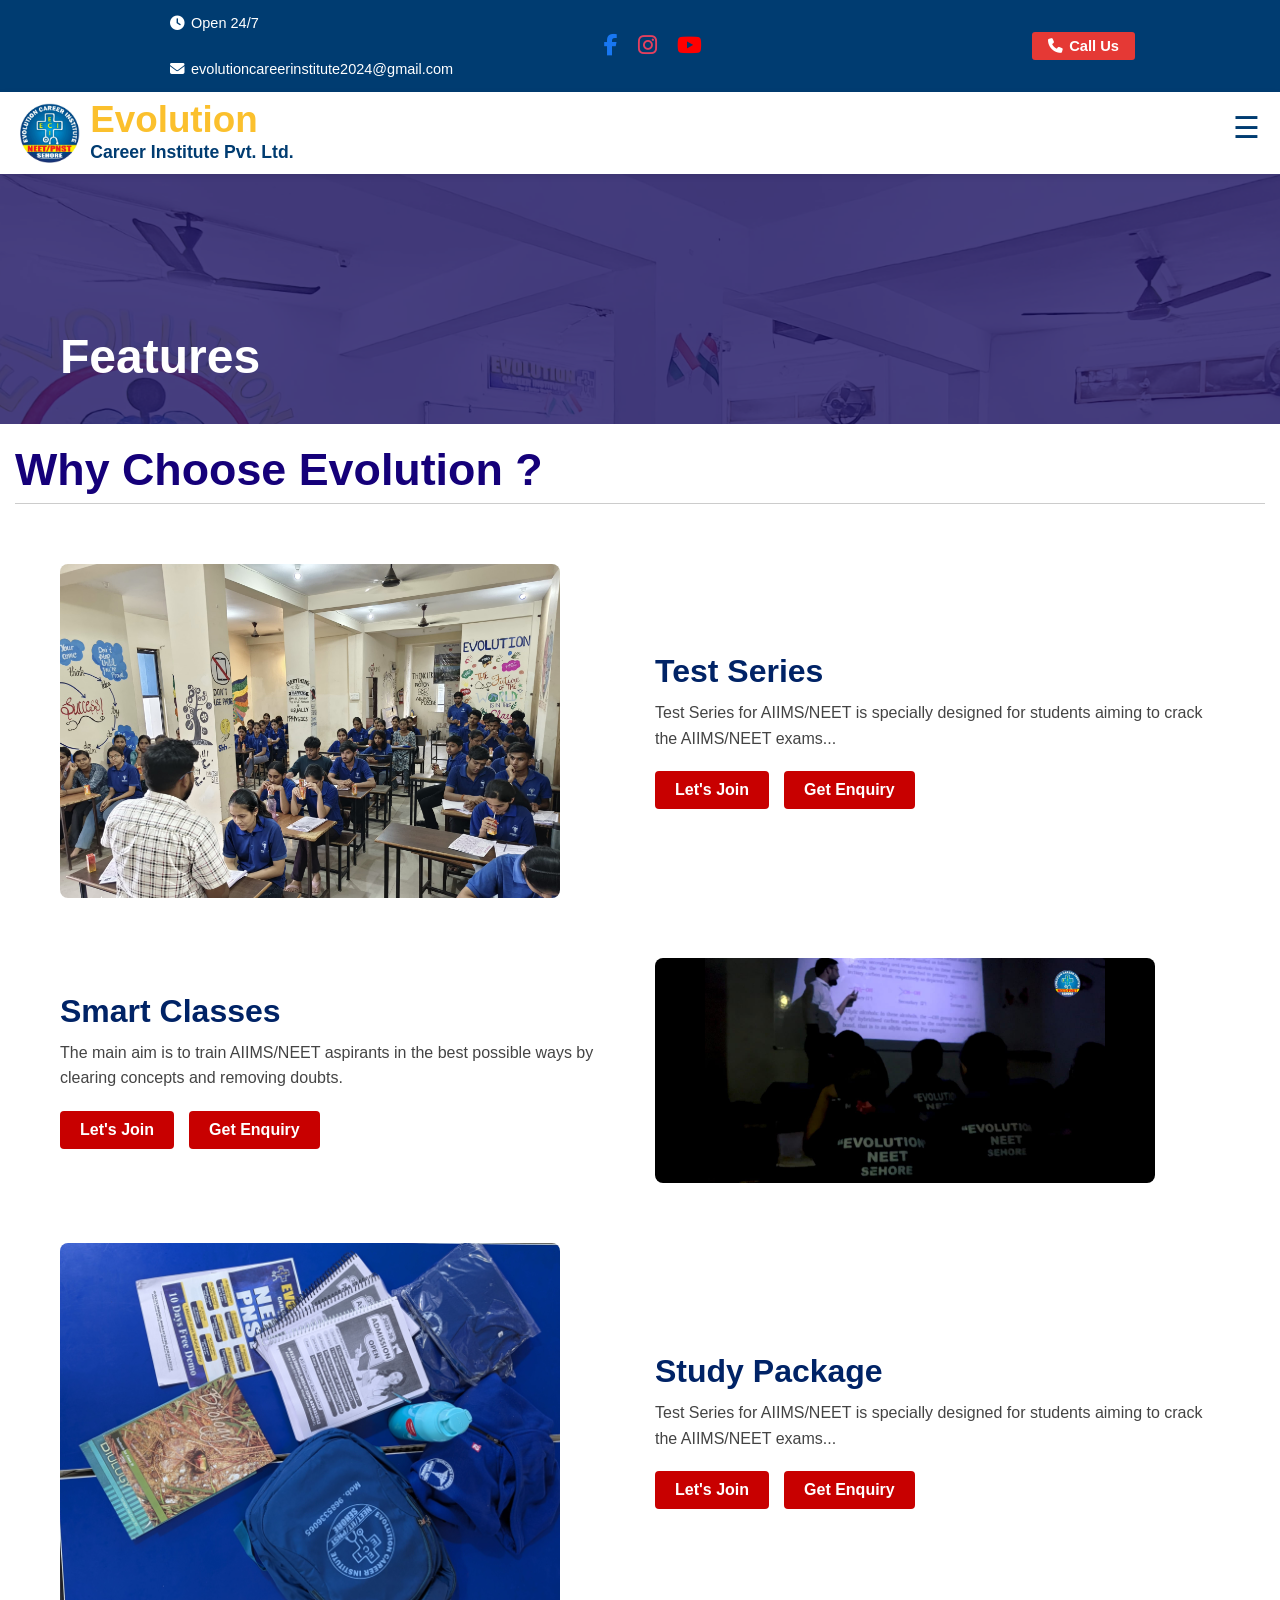
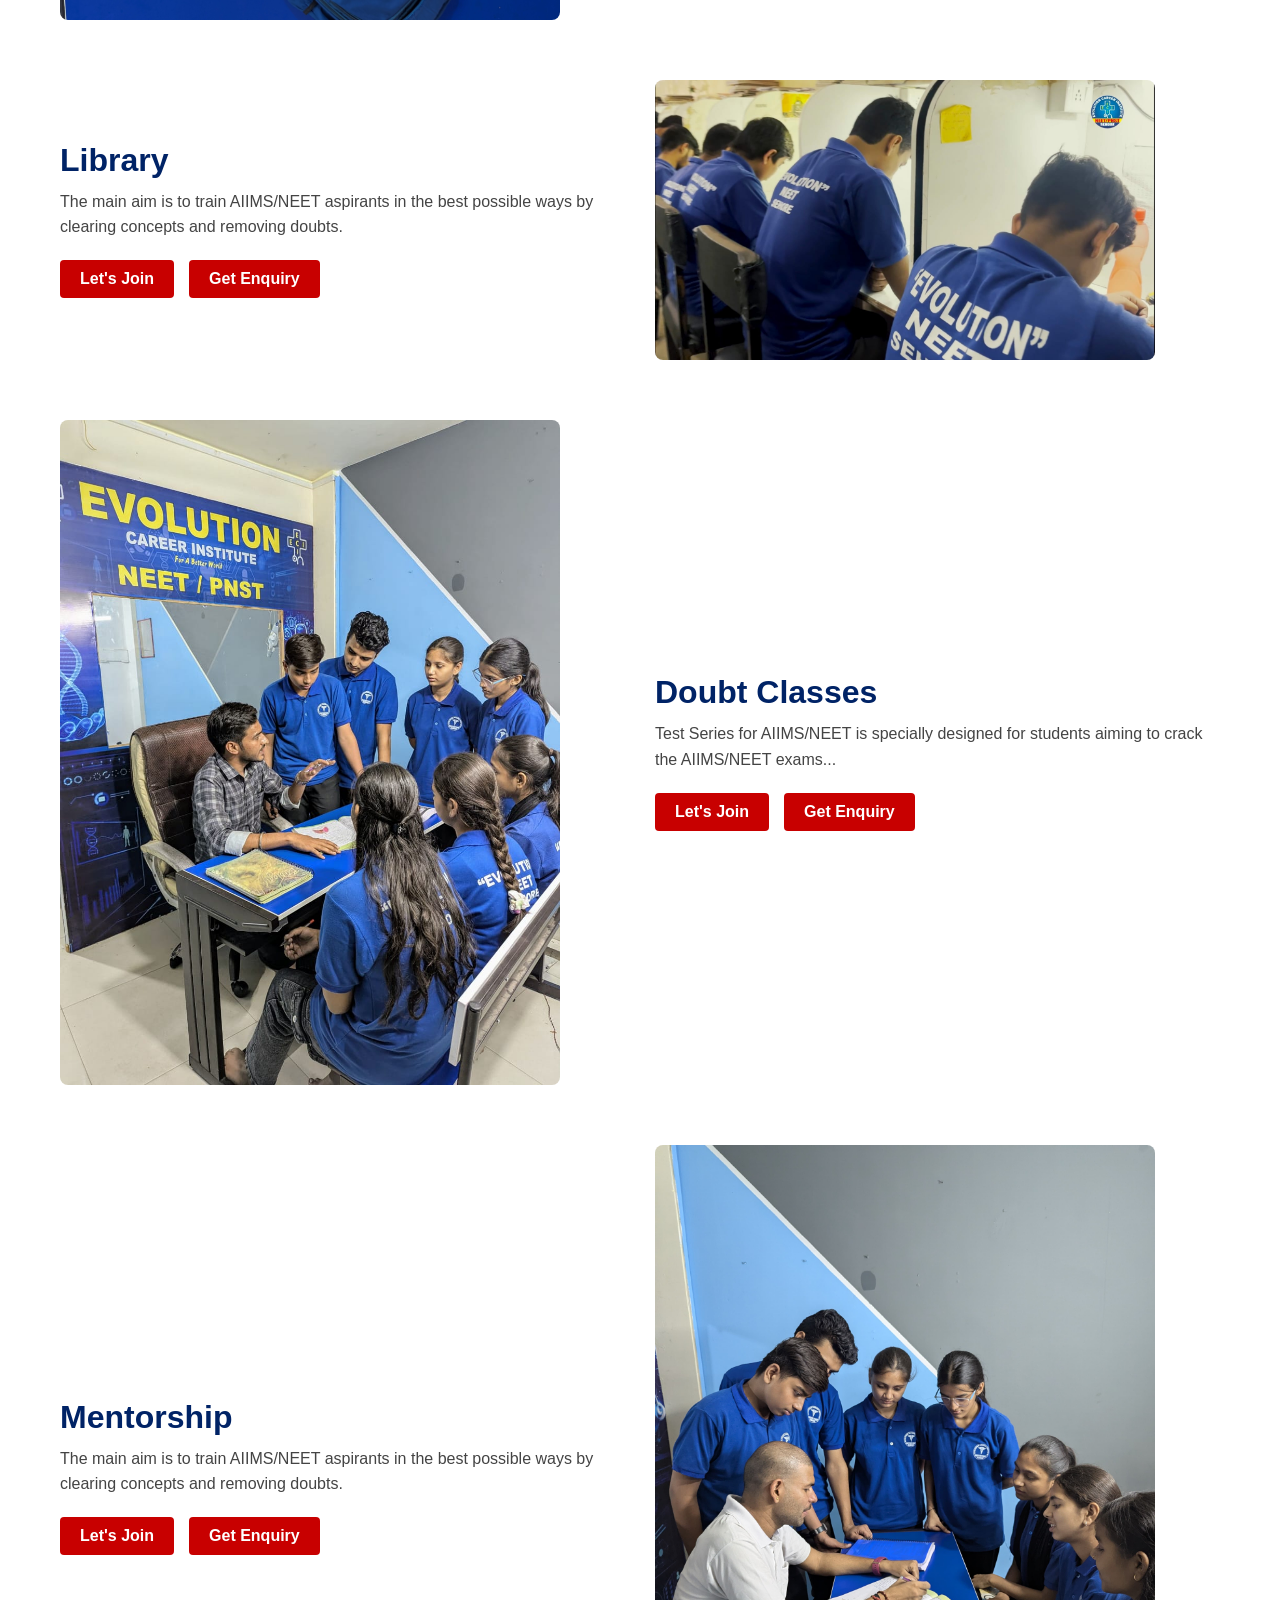
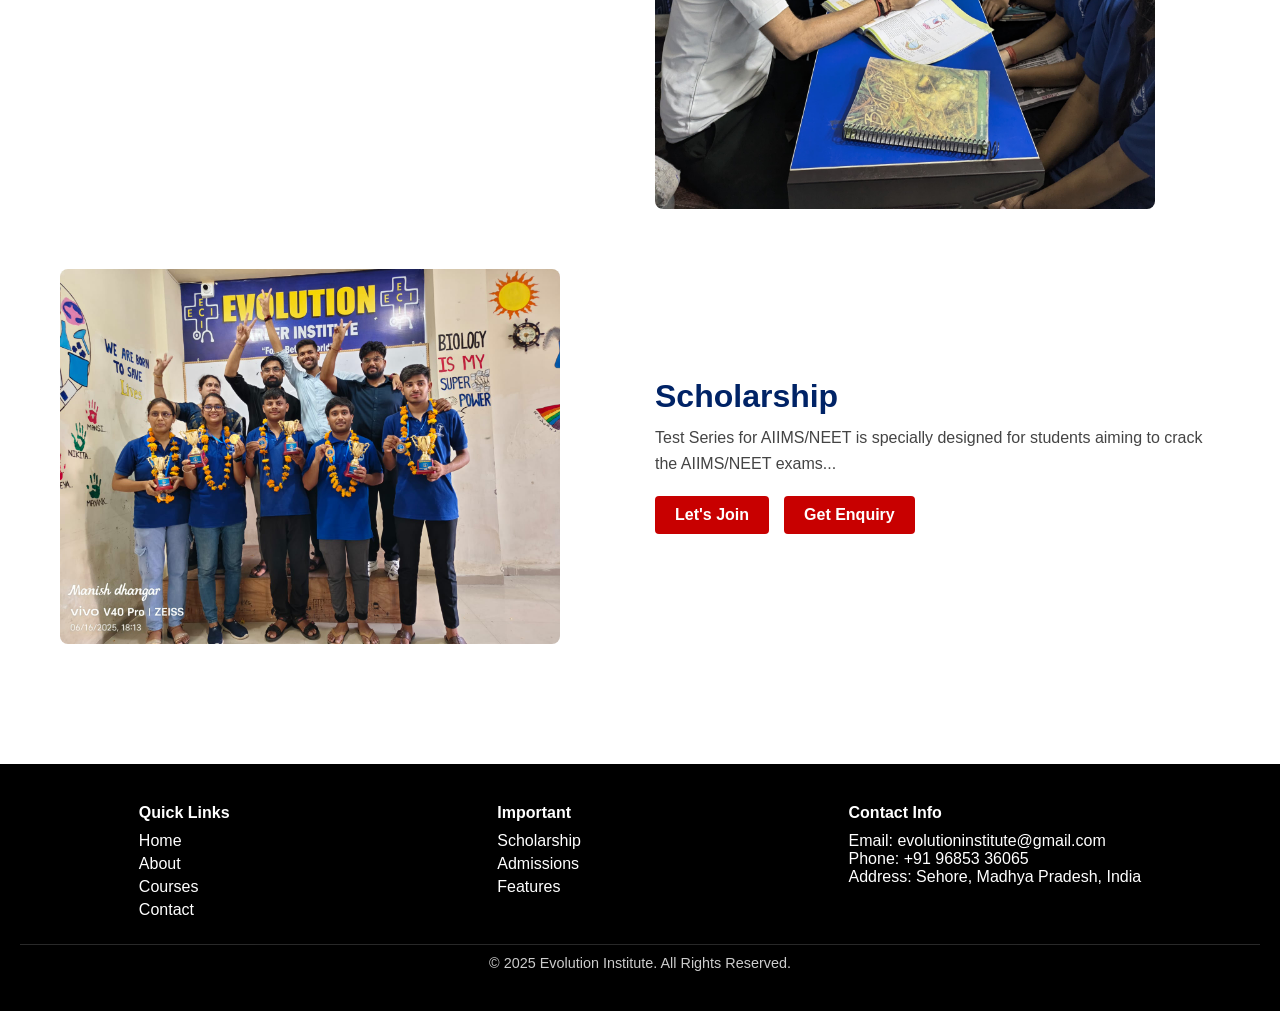
<file: features.html>
<!DOCTYPE html>
<html lang="en">
	
	<head>
		
		<meta charset="UTF-8" />
		<meta name="viewport" content="width=device-width, initial-scale=1.0" />
		<title>Evolution Institute - Home</title>
		<link rel="stylesheet" href="features.css" />
		<link rel="stylesheet" href="https://cdnjs.cloudflare.com/ajax/libs/font-awesome/6.5.0/css/all.min.css" />
		<meta name="viewport" content="width=device-width, initial-scale=1.0" />
		<link href="https://fonts.googleapis.com/css2?family=Roboto:wght@400;500;700&display=swap" rel="stylesheet">
	
	</head>
	
<body>


<!-- Scroll to Top Button ---------------------------------------------------------------------------------------------------------------------------->
	<button id="scrollToTopBtn" title="Go to top" style="display: none;">↑</button>

	<script>
		
		document.addEventListener("DOMContentLoaded", function () 
		{
			const scrollToTopBtn = document.getElementById("scrollToTopBtn");
	
			// Show or hide the button on scroll
			window.addEventListener("scroll", function () 
			{
				if (window.scrollY > 300) 
				{
					scrollToTopBtn.style.display = "flex"; // Use flex, not block (as your CSS uses flexbox)
				} 
				else 
				{
					scrollToTopBtn.style.display = "none";
				}
			});

			// Scroll to top on button click
			scrollToTopBtn.addEventListener("click", function () 
			{
				window.scrollTo({ top: 0, behavior: "smooth" });
			});
		});
	
	</script>


<!-- Scroll to Top Button ends ----------------------------------------------------------------------------------------------------------------------->


<!-- Top Bar ----------------------------------------------------------------------------------------------------------------------------------------->
	
	<div class="top-bar">
		
		<!-- Left Section -->
		<div class="top-left">
			
			<span>
				<i class="fas fa-clock"></i> Open 24/7
			</span>
			
			<span class="email-wrap">
			
				<i class="fas fa-envelope"></i>
				<a href="mailto:evolutioncareerinstitute2024@gmail.com" class="email-link">
					evolutioncareerinstitute2024@gmail.com
				</a>
			</span>
		
		</div>

		<!-- Center Section -->
		<div class="top-center">
			<a href="https://www.facebook.com/share/1BC3oGU62u/" class="icon facebook"><i class="fab fa-facebook-f"></i></a>
			<a href="https://www.instagram.com/evolution_career_institute_seh?utm_source=qr&igsh=YXVoejFyNzJlMXNi" class="icon instagram"><i class="fab fa-instagram"></i></a>
			<a href="https://youtube.com/@parmarclasses1981?si=9LxMieaLAbIPqFxR" class="icon youtube"><i class="fab fa-youtube"></i></a>
		</div>

		<!-- Right Section -->
		<div class="top-right">
			<a href="tel:+919999999999" class="call-btn"><i class="fas fa-phone"></i> Call Us</a>
		</div>
	
	</div>


<!-- Top Bar ends ------------------------------------------------------------------------------------------------------------------------------------>


<!-- Header ------------------------------------------------------------------------------------------------------------------------------------------>
	<header class="header-container">
	
		<div class="logo-nav-wrapper">
		
			<div class="logo">

				<img src="logo.jpg" alt="Evolution Logo" />			
				<div class="logo-text">
					<div class="evolution-word">Evolution</div>
					<div class="career-word">Career Institute Pvt. Ltd.</div>
				</div>
			
			</div>

			<!-- Hamburger Icon -->
			<button class="hamburger" id="hamburgerBtn" aria-label="Toggle Menu">☰</button>

			<!-- Desktop Nav -->
			<nav class="desktop-nav">
				<a href="index.html">Home</a>
				<a href="features.html">Features</a>
				<a href="courses.html">Courses</a>
				<a href="about.html">About Us</a>
				<a href="selections.html">Selections</a>
				<a href="admissions.html">Admissions</a>
				<a href="contact.html">Contact Us</a>
			</nav>
		
		</div>

		<!-- Mobile Sidebar Nav -->
		<div class="mobile-nav-overlay" id="mobileNav">
			
			<div class="mobile-header">

				<!-- Top row: logo/title (left) and close button (right) -->
				<div class="top-row">
					
					<div class="left-logo-title">
						<img src="logo.jpg" alt="Logo" />
					
						<div class="mobile-title">
							<div class="evolution-word">Evolution</div>
							<div class="career-word">Career Institute Pvt. Ltd.</div>
						</div>

					</div>
					<button class="close-btn" id="closeBtn">X</button>
				
				</div>

				<!-- Centered social icons below -->
				<div class="center-icons">
					<a href="#" class="fb-icon" aria-label="Facebook"><i class="fab fa-facebook-f"></i></a>
					<a href="#" class="insta-icon" aria-label="Instagram"><i class="fab fa-instagram"></i></a>
					<a href="#" class="yt-icon" aria-label="YouTube"><i class="fab fa-youtube"></i></a>
				</div>

			</div>

			<nav class="mobile-nav">
				<a href="index.html">Home</a>
				<a href="features.html">Features</a>
				<a href="courses.html">Courses</a>
				<a href="about.html">About Us</a>
				<a href="selections.html">Selections</a>
				<a href="admissions.html">Admissions</a>
				<a href="contact.html">Contact Us</a>
				<a href="contact.html" class="apply-btn">Need Enquiry</a>

				<div class="contact-info">
					<h2> Contact Info </h2><br>
					<p><strong>“BHOPAL NAKA”</strong>, in front of P.G College<br>Bhopal road, Sehore, Madhya Pradesh</p>
					<p>📞 01572-255-500</p>
					<p>✉️ chsisodiya@gmail.com</p>
				</div>
			
			</nav>

		</div>
	
	</header>

	<!-- JavaScript to toggle the hamburger menu -->
	<script>
	
		// Grab elements
		const hamburgerBtn = document.getElementById("hamburgerBtn");
		const mobileNav = document.getElementById("mobileNav");
		const closeBtn = document.getElementById("closeBtn");

		// Track menu state
		let isMenuOpen = false;

		// Toggle mobile menu when hamburger is clicked
		hamburgerBtn.addEventListener("click", () => 
		{
			isMenuOpen = !isMenuOpen;
			mobileNav.classList.toggle("show", isMenuOpen);
			document.body.classList.toggle("menu-open", isMenuOpen);
		});

		// Close mobile menu on close (X) button
		closeBtn.addEventListener("click", () => 
		{
			isMenuOpen = false;
			mobileNav.classList.remove("show");
			document.body.classList.remove("menu-open");
		});

		// Close mobile menu when a link is clicked
		const mobileLinks = document.querySelectorAll(".mobile-nav a");
		mobileLinks.forEach(link => 
		{
			link.addEventListener("click", () => 
			{
				isMenuOpen = false;
				mobileNav.classList.remove("show");
				document.body.classList.remove("menu-open");
			});
		});

		// Highlight current page in both navs
		const currentPage = location.pathname.split("/").pop();

		document.querySelectorAll(".desktop-nav a").forEach(link => 
		{
			if (link.getAttribute("href") === currentPage) 
			{
				link.classList.add("active");
			}
		});

		document.querySelectorAll(".mobile-nav a").forEach(link => 
		{
			if (link.getAttribute("href") === currentPage) 
			{
				link.classList.add("active");
			}
		});
	
	</script>


<!-- Header ends ------------------------------------------------------------------------------------------------------------------------------------->


<!-- Hero Section (image) ---------------------------------------------------------------------------------------------------------------------------->
	<section class="hero-section">
		
		<div class="hero-overlay">
			<h1>Features</h1>
		</div>
	
	</section>

	<section class="features-heading">
		<div class="container">
			<h2>Why Choose Evolution ?</h2>
			<hr>
		</div>
	</section>

<!-- Hero Section (image) ends ----------------------------------------------------------------------------------------------------------------------->


<!-- Features Sections ------------------------------------------------------------------------------------------------------------------------------->
  

<section class="feature-section">
  <!-- Block 1 test-series -->
  <div class="feature-block">
    <div class="feature-img">
      <img src="test-series.jpg" alt="Test Series">
    </div>
    <div class="feature-text">
      <h2>Test Series</h2>
      <p>Test Series for AIIMS/NEET is specially designed for students aiming to crack the AIIMS/NEET exams...</p>
      <div class="btn-group">
        <a href="#" class="btn join">Let's Join</a>
        <a href="#" class="btn enquiry">Get Enquiry</a>
      </div>
    </div>
  </div>

  <!-- Block 2 smart-classes -->
  <div class="feature-block reverse">
    <div class="feature-img">
      <img src="smart-classes.jpg" alt="Doubt Classes">
    </div>
    <div class="feature-text">
      <h2>Smart Classes</h2>
      <p>The main aim is to train AIIMS/NEET aspirants in the best possible ways by clearing concepts and removing doubts.</p>
      <div class="btn-group">
        <a href="#" class="btn join">Let's Join</a>
        <a href="#" class="btn enquiry">Get Enquiry</a>
      </div>
    </div>
  </div>
  
  <!-- Block 3 study-package -->
  <div class="feature-block">
    <div class="feature-img">
      <img src="study-package.jpg" alt="Test Series">
    </div>
    <div class="feature-text">
      <h2>Study Package</h2>
      <p>Test Series for AIIMS/NEET is specially designed for students aiming to crack the AIIMS/NEET exams...</p>
      <div class="btn-group">
        <a href="#" class="btn join">Let's Join</a>
        <a href="#" class="btn enquiry">Get Enquiry</a>
      </div>
    </div>
  </div>

  <!-- Block 4 features-library -->
  <div class="feature-block reverse">
    <div class="feature-img">
      <img src="features-library.jpg" alt="Doubt Classes">
    </div>
    <div class="feature-text">
      <h2>Library</h2>
      <p>The main aim is to train AIIMS/NEET aspirants in the best possible ways by clearing concepts and removing doubts.</p>
      <div class="btn-group">
        <a href="#" class="btn join">Let's Join</a>
        <a href="#" class="btn enquiry">Get Enquiry</a>
      </div>
    </div>
  </div>
  
    <!-- Block 5 doubt-classes -->
  <div class="feature-block">
    <div class="feature-img">
      <img src="doubt-classes.jpg" alt="Test Series">
    </div>
    <div class="feature-text">
      <h2>Doubt Classes</h2>
      <p>Test Series for AIIMS/NEET is specially designed for students aiming to crack the AIIMS/NEET exams...</p>
      <div class="btn-group">
        <a href="#" class="btn join">Let's Join</a>
        <a href="#" class="btn enquiry">Get Enquiry</a>
      </div>
    </div>
  </div>

  <!-- Block 6 Mentorship -->
  <div class="feature-block reverse">
    <div class="feature-img">
      <img src="Mentorship.jpg" alt="Doubt Classes">
    </div>
    <div class="feature-text">
      <h2>Mentorship</h2>
      <p>The main aim is to train AIIMS/NEET aspirants in the best possible ways by clearing concepts and removing doubts.</p>
      <div class="btn-group">
        <a href="#" class="btn join">Let's Join</a>
        <a href="#" class="btn enquiry">Get Enquiry</a>
      </div>
    </div>
  </div>
  
      <!-- Block 7 Scholarship -->
  <div class="feature-block">
    <div class="feature-img">
      <img src="Scholarship.jpg" alt="Test Series">
    </div>
    <div class="feature-text">
      <h2>Scholarship</h2>
      <p>Test Series for AIIMS/NEET is specially designed for students aiming to crack the AIIMS/NEET exams...</p>
      <div class="btn-group">
        <a href="#" class="btn join">Let's Join</a>
        <a href="#" class="btn enquiry">Get Enquiry</a>
      </div>
    </div>
  </div>

</section>

    
<!-- Features Sections ends -------------------------------------------------------------------------------------------------------------------------->
  

<!-- Footer Section ---------------------------------------------------------------------------------------------------------------------------------->

	<footer class="footer">
		
		<div class="footer-links">
			
			<div>
				
				<h4>Quick Links</h4>
				<ul>
					<li><a href="index.html">Home</a></li>
					<li><a href="about.html">About</a></li>
					<li><a href="courses.html">Courses</a></li>
					<li><a href="contact.html">Contact</a></li>
				</ul>
			
			</div>
			
			<div>
			
				<h4>Important</h4>
				<ul>
					<li><a href="scholarship.html">Scholarship</a></li>
					<li><a href="admissions.html">Admissions</a></li>
					<li><a href="features.html">Features</a></li>
				</ul>
			
			</div>
			
			<div>
			
				<h4>Contact Info</h4>
				<p>Email: evolutioninstitute@gmail.com</p>
				<p>Phone: +91 96853 36065</p>
				<p>Address: Sehore, Madhya Pradesh, India</p>
			
			</div>
			
		</div>
    
		<div class="footer-bottom">
			<p>&copy; 2025 Evolution Institute. All Rights Reserved.</p>
		</div>
	
	</footer>


<!-- Footer Section ends ----------------------------------------------------------------------------------------------------------------------------->


</body>
</html>
</file>
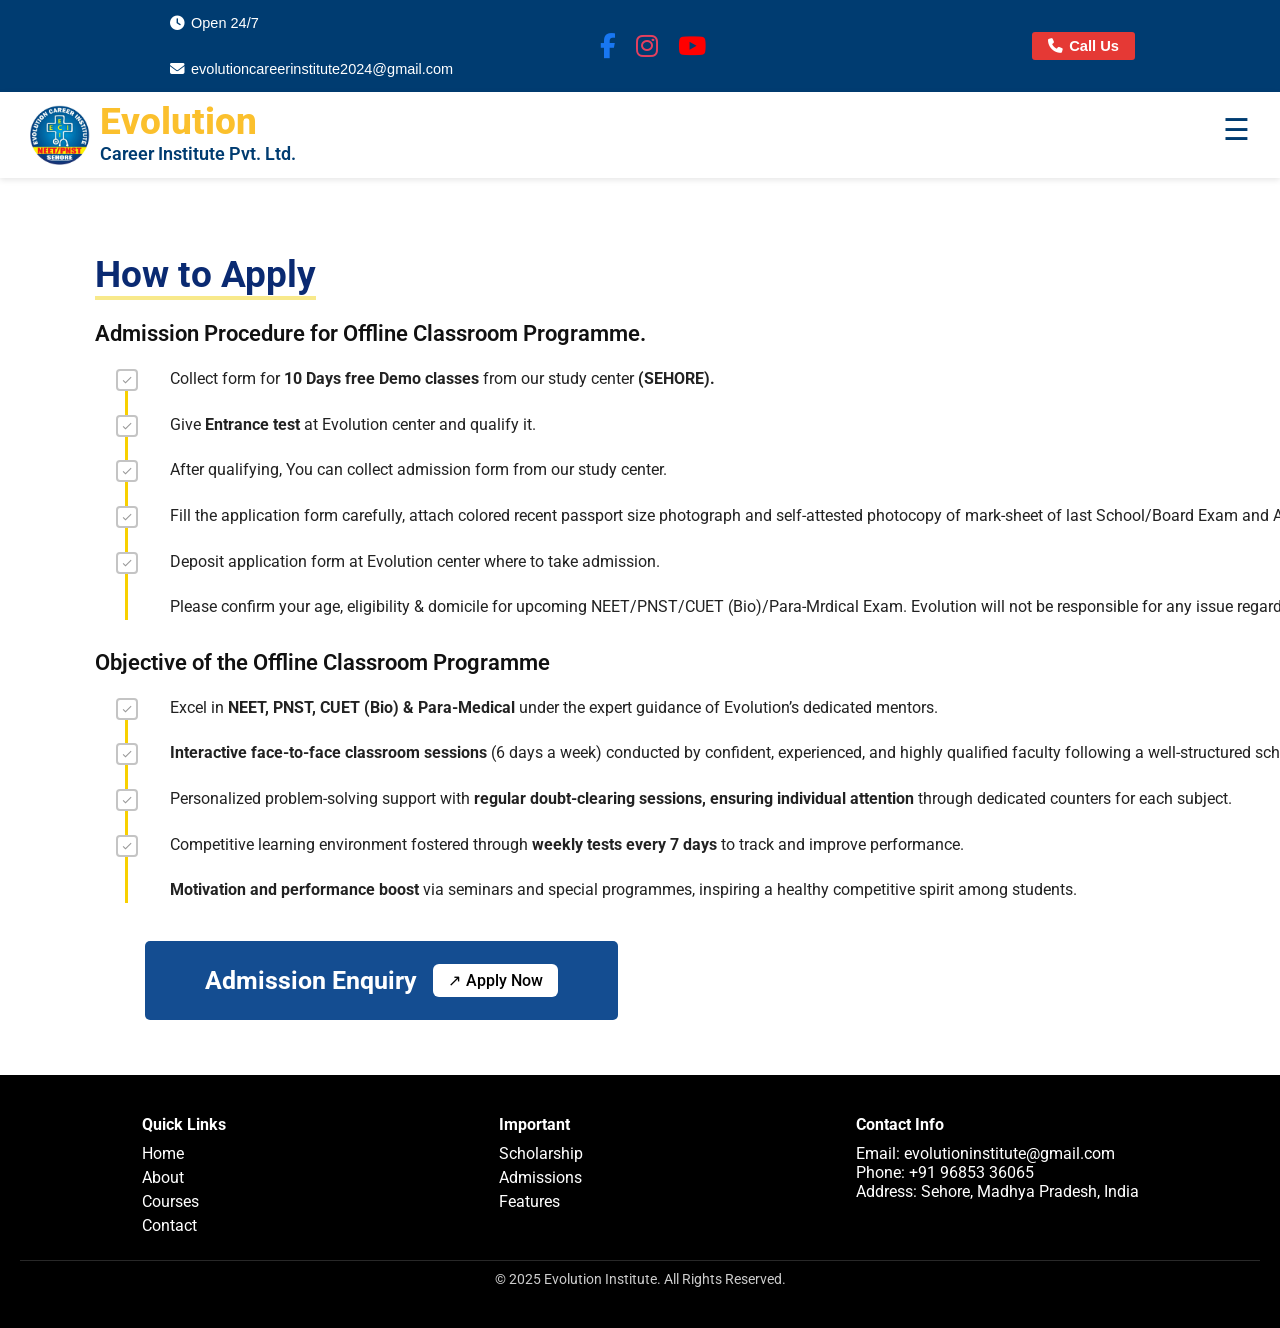
<file: how-to-apply.html>
<!DOCTYPE html>
<html lang="en">
	
	<head>
		
		<meta charset="UTF-8" />
		<meta name="viewport" content="width=device-width, initial-scale=1.0" />
		<title>Evolution Institute - Home</title>
		<link rel="stylesheet" href="how-to-apply.css" />
		<link rel="stylesheet" href="https://cdnjs.cloudflare.com/ajax/libs/font-awesome/6.5.0/css/all.min.css" />
		
		<!-- AOS CSS -->
		<link href="https://cdn.jsdelivr.net/npm/aos@2.3.4/dist/aos.css" rel="stylesheet">

		<meta name="viewport" content="width=device-width, initial-scale=1.0" />
		<link href="https://fonts.googleapis.com/css2?family=Roboto:wght@400;500;700&display=swap" rel="stylesheet">
	
	</head>
	
<body>


<!-- Scroll to Top Button ---------------------------------------------------------------------------------------------------------------------------->
	<button id="scrollToTopBtn" title="Go to top" style="display: none;">↑</button>

	<script>
		
		document.addEventListener("DOMContentLoaded", function () 
		{
			const scrollToTopBtn = document.getElementById("scrollToTopBtn");
	
			// Show or hide the button on scroll
			window.addEventListener("scroll", function () 
			{
				if (window.scrollY > 300) 
				{
					scrollToTopBtn.style.display = "flex"; // Using flex, not block (as our CSS uses flexbox)
				} 
				else 
				{
					scrollToTopBtn.style.display = "none";
				}
			});

			// Scroll to top on button click
			scrollToTopBtn.addEventListener("click", function () 
			{
				window.scrollTo({ top: 0, behavior: "smooth" });
			});
		});
	
	</script>


<!-- Scroll to Top Button ends ----------------------------------------------------------------------------------------------------------------------->


<!-- Top Bar ----------------------------------------------------------------------------------------------------------------------------------------->
		
	<div class="top-bar">  <!--  data-aos="fade-up" --> 
		
		<!-- Left Section -->
		<div class="top-left">
			
			<span>
				<i class="fas fa-clock"></i> Open 24/7
			</span>
			
			<!-- Email block -->
			<span class="email-wrap">
			
				<!-- Desktop email text -->
				<a href="mailto:evolutioncareerinstitute2024@gmail.com" class="email-link desktop-email">
					<i class="fas fa-envelope"></i>
					evolutioncareerinstitute2024@gmail.com
				</a>
			</span>

		</div>

		<!-- Center Section -->
		<div class="top-center">			
			<a href="https://www.facebook.com/share/1BC3oGU62u/" class="icon facebook"><i class="fab fa-facebook-f"></i></a>
			<a href="https://www.instagram.com/evolution_career_institute_seh?utm_source=qr&igsh=YXVoejFyNzJlMXNi" class="icon instagram"><i class="fab fa-instagram"></i></a>
			<a href="https://youtube.com/@parmarclasses1981?si=9LxMieaLAbIPqFxR" class="icon youtube"><i class="fab fa-youtube"></i></a>

			<!-- Mobile/Tablet icon-only email -->
			<a href="mailto:evolutioncareerinstitute2024@gmail.com" class="icon gmail-icon-link desktop-hidden">
				<svg class="gmail-icon" xmlns="http://www.w3.org/2000/svg" width="25" height="25" viewBox="0 0 48 48">
					<path fill="#f1f1f1" d="M4 12a4 4 0 0 1 4-4h32a4 4 0 0 1 4 4v24a4 4 0 0 1-4 4H8a4 4 0 0 1-4-4z"/>
					<path fill="#d93025" d="M44 12v2.3L24 26.5 4 14.3V12a4 4 0 0 1 4-4h32a4 4 0 0 1 4 4z"/>
					<path fill="#a50e0e" d="M4 14.3l20 12.2 20-12.2v21.7a4 4 0 0 1-4 4H8a4 4 0 0 1-4-4z"/>
				</svg>
			</a>
		</div>

		<!-- Right Section -->
		<div class="top-right">
			<a href="tel:+919999999999" class="call-btn"><i class="fas fa-phone"></i> Call Us</a>
		</div>
	
	</div>


<!-- Top Bar ends ------------------------------------------------------------------------------------------------------------------------------------>


<!-- Header ------------------------------------------------------------------------------------------------------------------------------------------>
	<header class="header-container">
	
		<div class="logo-nav-wrapper">
		
			<div class="logo">

				<img src="logo.jpg" alt="Evolution Logo" />			
				<div class="logo-text">
					<div class="evolution-word">Evolution</div>
					<div class="career-word">Career Institute Pvt. Ltd.</div>
				</div>
			
			</div>

			<!-- Hamburger Icon -->
			<button class="hamburger" id="hamburgerBtn" aria-label="Toggle Menu">☰</button>

			<!-- Desktop Nav -->
			<nav class="desktop-nav">
				<a href="index.html">Home</a>
				<a href="features.html">Features</a>
				
				<!-- Courses Dropdown -->
				<div class="dropdown">
					<a href="#" class="dropbtn" id="coursesDropdown">
						<span class="dropbtn-text">Courses</span>
						<span class="arrow-down desktop-arrow"></span>
					</a>
					<div class="dropdown-content">
						<a href="neet_course.html">NEET</a>
						<a href="pnst_course.html">PNST</a>
						<a href="cuet_course.html">CUET (Bio)</a>
						<a href="para-medical_course.html">Para-Medical</a>
					</div>
				</div>
				
				<a href="about.html">About Us</a>
			
				<!-- Admissions Dropdown -->
				<div class="dropdown">
					<a href="#" class="dropbtn" id="admissionsDropdown">
						<span class="dropbtn-text">Admissions</span>
						<span class="arrow-down desktop-arrow"></span>
					</a>
					<div class="dropdown-content">
						<a href="how-to-apply.html">How to apply</a>
						<a href="scholarship.html">Scholarship</a>
						<a href="faq.html">FAQ's</a>
						<a href="t&c.html">Terms & Conditions</a>
					</div>
				</div>
				
				<a href="contact.html">Contact Us</a>
			
			</nav>
		
		</div>

		<!-- Mobile Sidebar Nav -->
		<div class="mobile-nav-overlay" id="mobileNav">
			
			<div class="mobile-header">

				<!-- Top row: logo/title (left) and close button (right) -->
				<div class="top-row">
					
					<div class="left-logo-title">
						<img src="logo.jpg" alt="Logo" />
					
						<div class="mobile-title">
							<div class="evolution-word"> Evolution</div>
							<div class="career-word">Career Institute Pvt. Ltd.</div>
						</div>

					</div>
					<button class="close-btn" id="closeBtn">X</button>
				
				</div>

				<!-- Centered social icons below -->
				<div class="center-icons">
					<a href="https://www.facebook.com/share/1BC3oGU62u/" class="icon facebook"><i class="fab fa-facebook-f"></i></a>
					<a href="https://www.instagram.com/evolution_career_institute_seh?utm_source=qr&igsh=YXVoejFyNzJlMXNi" class="icon instagram"><i class="fab fa-instagram"></i></a>
					<a href="https://youtube.com/@parmarclasses1981?si=9LxMieaLAbIPqFxR" class="icon youtube"><i class="fab fa-youtube"></i></a>
				</div>

			</div>

			<nav class="mobile-nav">
				
				<a href="index.html">Home</a>
				<a href="features.html">Features</a>

				<!-------		Courses		------->
				<div class="mobile-dropdown">
					<button id="coursesDropdownToggle" class="mobile-dropbtn">
						Courses <span class="arrow-down rotate-arrow">▼</span>
					</button>

					<div id="coursesDropdownMenu" class="mobile-dropdown-content">
						<a href="neet_course.html">NEET</a>
						<a href="pnst_course.html">PNST</a>
						<a href="cuet_course.html">CUET (Bio)</a>
						<a href="para-medical_course.html">Para-Medical</a></div>
				</div>
				<!-------		Courses ends		------->

				<a href="about.html">About Us</a>
				
				<!-------		Admissions		------->
				<div class="mobile-dropdown">	
					<button id="mobileDropdownToggle" class="mobile-dropbtn">
						Admissions <span class="arrow-down rotate-arrow">▼</span>

					</button>

					<div id="mobileDropdownMenu" class="mobile-dropdown-content">
						<a href="how-to-apply.html">How to apply</a>
						<a href="scholarship.html">Scholarship</a>
						<a href="faq.html">FAQ's</a>
						<a href="t&c.html">Terms & Conditions</a>
					</div>
				</div>
				<!-------		Admissions ends		------->
				
				<a href="contact.html">Contact Us</a>
				
				<a href="tel:+919999999999" class="apply-btn"><i class="fas fa-phone"></i> Call Us</a>
				
				<div class="contact-info">
					<h2> Contact Info </h2><br>
					<p>
						<strong>“BHOPAL NAKA”</strong>, in front of P.G College Bhopal road, Sehore, Madhya Pradesh
					</p>
					<p class="phone-row">
						📞 <a href="tel:0157200000" class="phone-link">01572 00000</a>, 
						📞 <a href="tel:0157200000" class="phone-link">01572 00000</a>
					</p>
				</div>

			</nav>

		</div>
	
	</header>

	<!-- JavaScript to toggle the hamburger menu -->
	<script>
	
		// Grab elements
		const hamburgerBtn = document.getElementById("hamburgerBtn");
		const mobileNav = document.getElementById("mobileNav");
		const closeBtn = document.getElementById("closeBtn");

		// Track menu state
		let isMenuOpen = false;

		// Toggle mobile menu when hamburger is clicked
		hamburgerBtn.addEventListener("click", () => 
		{
			isMenuOpen = !isMenuOpen;
			mobileNav.classList.toggle("show", isMenuOpen);
			document.body.classList.toggle("menu-open", isMenuOpen);
		});

		// Close mobile menu on close (X) button
		closeBtn.addEventListener("click", () => 
		{
			isMenuOpen = false;
			mobileNav.classList.remove("show");
			document.body.classList.remove("menu-open");
		});

		// Close mobile menu when a link is clicked
		const mobileLinks = document.querySelectorAll(".mobile-nav a");
		mobileLinks.forEach(link => 
		{
			link.addEventListener("click", () => 
			{
				isMenuOpen = false;
				mobileNav.classList.remove("show");
				document.body.classList.remove("menu-open");
			});
		});

		// Highlight current page in both navs
		const currentPage = location.pathname.split("/").pop();

		document.querySelectorAll(".desktop-nav a").forEach(link => 
		{
			if (link.getAttribute("href") === currentPage) 
			{
				link.classList.add("active");
			}
		});

		document.querySelectorAll(".mobile-nav a").forEach(link => 
		{
			if (link.getAttribute("href") === currentPage) 
			{
				link.classList.add("active");
			}
		});
	

		// Mobile dropdown toggle  
		document.addEventListener("DOMContentLoaded", () => 
		{
			// for Admissions
			const mobileToggle = document.getElementById("mobileDropdownToggle");
			const mobileMenu = document.getElementById("mobileDropdownMenu");
			const arrowSpan = mobileToggle.querySelector(".arrow-down");

			if (mobileMenu) 
			{
				mobileMenu.classList.remove("open");
			}

			if (mobileToggle && mobileMenu) 
			{
				mobileToggle.addEventListener("click", (e) => 
				{
					e.preventDefault();
					e.stopImmediatePropagation();

					// Toggle submenu
					mobileMenu.classList.toggle("open");

					// Toggle arrow direction
					if (mobileMenu.classList.contains("open")) 
					{
						arrowSpan.textContent = "►"; // Right arrow
					} 
					else 
					{
						arrowSpan.textContent = "▼"; // Down arrow
					}
				});
			}
	
			// for Courses
			const coursesToggle = document.getElementById("coursesDropdownToggle");
			const coursesMenu = document.getElementById("coursesDropdownMenu");
			const coursesArrow = coursesToggle.querySelector(".arrow-down");

			if (coursesMenu) 
			{
			  coursesMenu.classList.remove("open");
			}

			if (coursesToggle && coursesMenu) 
			{
				coursesToggle.addEventListener("click", (e) => 
				{
					e.preventDefault();
					e.stopImmediatePropagation();

					coursesMenu.classList.toggle("open");

					if (coursesMenu.classList.contains("open")) 
					{
						coursesArrow.textContent = "►"; // Right arrow
					} 
					else
					{
						coursesArrow.textContent = "▼"; // Down arrow
					}
				});
			}
		});

	</script>


<!-- Header ends ------------------------------------------------------------------------------------------------------------------------------------->


<!-- Admission Process Section ----------------------------------------------------------------------------------------------------------------------->

	<section class="apply-section" data-aos="fade-up">
		
		<h2 class="main-title">How to Apply</h2>
		<div class="title-underline"></div>
		
		<div class="content-wrapper" data-aos="fade-up">
			
			<div class="text-block" data-aos="fade-up" >
				<h3 class="subheading" data-aos="fade-up" >Admission Procedure for Offline Classroom Programme.</h3>
				<ul class="steps" data-aos="fade-up" >
					<li data-aos="fade-up" >Collect form for <strong>10 Days free Demo classes</strong> from our study center <strong>(SEHORE).</strong></li>
					<li data-aos="fade-up" >Give <strong>Entrance test</strong> at Evolution center and qualify it.</li>
					<li data-aos="fade-up" >After qualifying, You can collect admission form from our study center.</li>
					<li data-aos="fade-up" >Fill the application form carefully, attach colored recent passport size photograph and self-attested photocopy of mark-sheet of last School/Board Exam and Aadhar Card.</li>
					<li data-aos="fade-up" >Deposit application form at Evolution center where to take admission.</li>
					<li data-aos="fade-up" >Please confirm your age, eligibility & domicile for upcoming NEET/PNST/CUET (Bio)/Para-Mrdical  Exam. Evolution will not be responsible for any issue regarding age, eligibility & domicile.</li>
				</ul>
			</div>
		
		</div>		
		
		<br>
		<div class="content-wrapper" data-aos="fade-up">
			
			<div class="text-block" data-aos="fade-up" >
				<h3 class="subheading" data-aos="fade-up" >Objective of the Offline Classroom Programme </h3>
				<ul class="steps"data-aos="fade-up" >
					<li data-aos="fade-up" >Excel in <strong>NEET, PNST, CUET (Bio) & Para-Medical</strong> under the expert guidance of Evolution’s dedicated mentors.</li>
					<li data-aos="fade-up" ><strong>Interactive face-to-face classroom sessions </strong>(6 days a week) conducted by confident, experienced, and highly qualified faculty following a well-structured schedule.</li>
					<li data-aos="fade-up" >Personalized problem-solving support with <strong>regular doubt-clearing sessions, ensuring individual attention </strong>through dedicated counters for each subject.</li>
					<li data-aos="fade-up" >Competitive learning environment fostered through <strong>weekly tests every 7 days </strong>to track and improve performance.</li>
					<li data-aos="fade-up" ><strong>Motivation and performance boost</strong> via seminars and special programmes, inspiring a healthy competitive spirit among students.</li>
				</ul>
			</div>
		
		</div>
		
		<br>	<br>
		<a href="admission-enquriry.html" class="enquiry-btn" data-aos="fade-up" >
			<span class="enquiry-text" data-aos="fade-up" >Admission Enquiry</span>
			<span class="apply-box" data-aos="fade-up" >
				<span class="apply-icon" data-aos="fade-up" >↗</span> Apply Now
			</span>
		</a>

	</section>

<!-- Admission Process Section ends ------------------------------------------------------------------------------------------------------------------>


<!-- Footer Section ---------------------------------------------------------------------------------------------------------------------------------->

	<footer class="footer" data-aos="fade-up">
		
		<div class="footer-links">
			
			<div>
				
				<h4>Quick Links</h4>
				<ul>
					<li><a href="index.html">Home</a></li>
					<li><a href="about.html">About</a></li>
					<li><a href="courses.html">Courses</a></li>
					<li><a href="contact.html">Contact</a></li>
				</ul>
			
			</div>
			
			<div>
			
				<h4>Important</h4>
				<ul>
					<li><a href="scholarship.html">Scholarship</a></li>
					<li><a href="admissions.html">Admissions</a></li>
					<li><a href="features.html">Features</a></li>
				</ul>
			
			</div>
			
			<div>
			
				<h4>Contact Info</h4>
				<p>Email: evolutioninstitute@gmail.com</p>
				<p>Phone: +91 96853 36065</p>
				<p>Address: Sehore, Madhya Pradesh, India</p>
			
			</div>
			
		</div>
    
		<div class="footer-bottom">
			<p>&copy; 2025 Evolution Institute. All Rights Reserved.</p>
		</div>
	
	</footer>


<!-- Footer Section ends ----------------------------------------------------------------------------------------------------------------------------->


<!-- Animation Section js part  ---------------------------------------------------------------------------------------------------------------------->

<!-- Initialize AOS -->
 
<script src="https://cdn.jsdelivr.net/npm/aos@2.3.4/dist/aos.js"></script>
 <script>
    AOS.init({
      offset: 120, // trigger animation after scrolling this far (px)
      duration: 600, // default animation duration
      easing: 'ease-in-out', // easing function
      once: true, // ensure animation triggers only once per element
      mirror: false, // repeat animation on scroll up
      //disable: 'mobile', // optional: disables animations on mobile if performance is of concern
    });
  </script>


<!-- Animation Section js part ends ------------------------------------------------------------------------------------------------------------------>




</body>
</html>
</file>
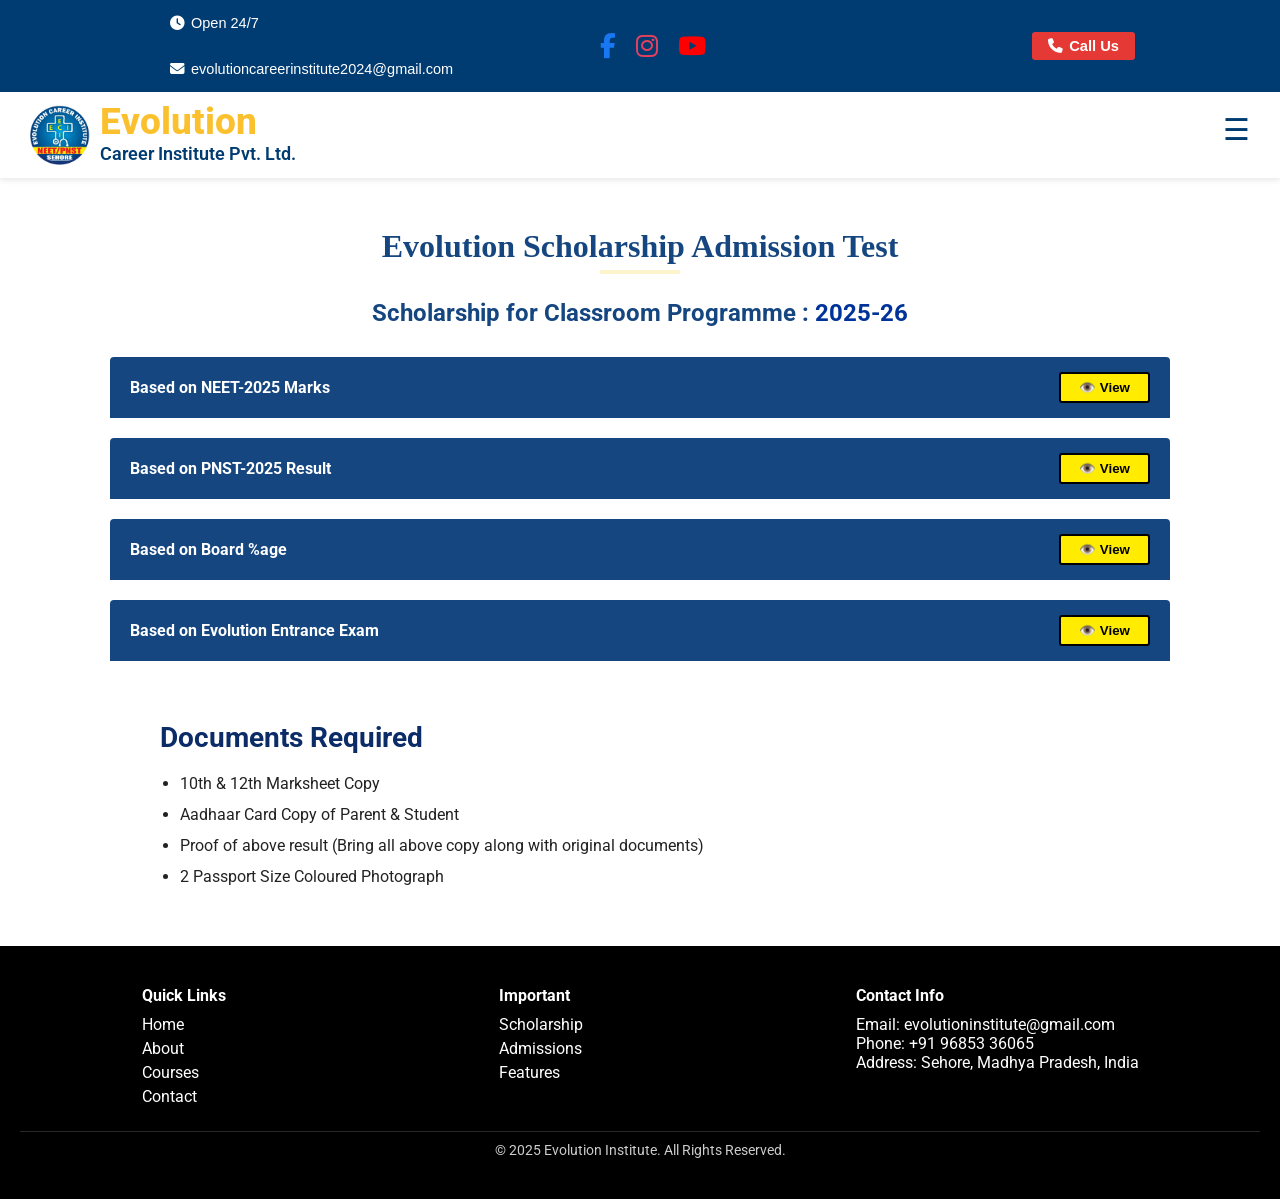
<file: scholarship.html>
<!DOCTYPE html>
<html lang="en">
	
	<head>
		
		<meta charset="UTF-8" />
		<meta name="viewport" content="width=device-width, initial-scale=1.0" />
		<title>Evolution Institute - Home</title>
		<link rel="stylesheet" href="scholarship.css" />
		<link rel="stylesheet" href="https://cdnjs.cloudflare.com/ajax/libs/font-awesome/6.5.0/css/all.min.css" />
		<meta name="viewport" content="width=device-width, initial-scale=1.0" />
		<link href="https://fonts.googleapis.com/css2?family=Roboto:wght@400;500;700&display=swap" rel="stylesheet">
	
	</head>
	
<body>


<!-- Scroll to Top Button ---------------------------------------------------------------------------------------------------------------------------->
	<button id="scrollToTopBtn" title="Go to top" style="display: none;">↑</button>

	<script>
		
		document.addEventListener("DOMContentLoaded", function () 
		{
			const scrollToTopBtn = document.getElementById("scrollToTopBtn");
	
			// Show or hide the button on scroll
			window.addEventListener("scroll", function () 
			{
				if (window.scrollY > 300) 
				{
					scrollToTopBtn.style.display = "flex"; // Using flex, not block (as our CSS uses flexbox)
				} 
				else 
				{
					scrollToTopBtn.style.display = "none";
				}
			});

			// Scroll to top on button click
			scrollToTopBtn.addEventListener("click", function () 
			{
				window.scrollTo({ top: 0, behavior: "smooth" });
			});
		});
	
	</script>


<!-- Scroll to Top Button ends ----------------------------------------------------------------------------------------------------------------------->


<!-- Top Bar ----------------------------------------------------------------------------------------------------------------------------------------->
	
	<div class="top-bar">  <!--  data-aos="fade-up" --> 
		
		<!-- Left Section -->
		<div class="top-left">
			
			<span>
				<i class="fas fa-clock"></i> Open 24/7
			</span>
			
			<!-- Email block -->
			<span class="email-wrap">
			
				<!-- Desktop email text -->
				<a href="mailto:evolutioncareerinstitute2024@gmail.com" class="email-link desktop-email">
					<i class="fas fa-envelope"></i>
					evolutioncareerinstitute2024@gmail.com
				</a>
			</span>

		</div>

		<!-- Center Section -->
		<div class="top-center">			
			<a href="https://www.facebook.com/share/1BC3oGU62u/" class="icon facebook"><i class="fab fa-facebook-f"></i></a>
			<a href="https://www.instagram.com/evolution_career_institute_seh?utm_source=qr&igsh=YXVoejFyNzJlMXNi" class="icon instagram"><i class="fab fa-instagram"></i></a>
			<a href="https://youtube.com/@parmarclasses1981?si=9LxMieaLAbIPqFxR" class="icon youtube"><i class="fab fa-youtube"></i></a>

			<!-- Mobile/Tablet icon-only email -->
			<a href="mailto:evolutioncareerinstitute2024@gmail.com" class="icon gmail-icon-link desktop-hidden">
				<svg class="gmail-icon" xmlns="http://www.w3.org/2000/svg" width="25" height="25" viewBox="0 0 48 48">
					<path fill="#f1f1f1" d="M4 12a4 4 0 0 1 4-4h32a4 4 0 0 1 4 4v24a4 4 0 0 1-4 4H8a4 4 0 0 1-4-4z"/>
					<path fill="#d93025" d="M44 12v2.3L24 26.5 4 14.3V12a4 4 0 0 1 4-4h32a4 4 0 0 1 4 4z"/>
					<path fill="#a50e0e" d="M4 14.3l20 12.2 20-12.2v21.7a4 4 0 0 1-4 4H8a4 4 0 0 1-4-4z"/>
				</svg>
			</a>
		</div>

		<!-- Right Section -->
		<div class="top-right">
			<a href="tel:+919999999999" class="call-btn"><i class="fas fa-phone"></i> Call Us</a>
		</div>
	
	</div>


<!-- Top Bar ends ------------------------------------------------------------------------------------------------------------------------------------>


<!-- Header ------------------------------------------------------------------------------------------------------------------------------------------>
	<header class="header-container">
	
		<div class="logo-nav-wrapper">
		
			<div class="logo">

				<img src="logo.jpg" alt="Evolution Logo" />			
				<div class="logo-text">
					<div class="evolution-word">Evolution</div>
					<div class="career-word">Career Institute Pvt. Ltd.</div>
				</div>
			
			</div>

			<!-- Hamburger Icon -->
			<button class="hamburger" id="hamburgerBtn" aria-label="Toggle Menu">☰</button>

			<!-- Desktop Nav -->
			<nav class="desktop-nav">
				<a href="index.html">Home</a>
				<a href="features.html">Features</a>
				
				<!-- Courses Dropdown -->
				<div class="dropdown">
					<a href="#" class="dropbtn" id="coursesDropdown">
						<span class="dropbtn-text">Courses</span>
						<span class="arrow-down desktop-arrow"></span>
					</a>
					<div class="dropdown-content">
						<a href="neet_course.html">NEET</a>
						<a href="pnst_course.html">PNST</a>
						<a href="cuet_course.html">CUET (Bio)</a>
						<a href="para-medical_course.html">Para-Medical</a>
					</div>
				</div>
				
				<a href="about.html">About Us</a>
			
				<!-- Admissions Dropdown -->
				<div class="dropdown">
					<a href="#" class="dropbtn" id="admissionsDropdown">
						<span class="dropbtn-text">Admissions</span>
						<span class="arrow-down desktop-arrow"></span>
					</a>
					<div class="dropdown-content">
						<a href="how-to-apply.html">How to apply</a>
						<a href="scholarship.html">Scholarship</a>
						<a href="faq.html">FAQ's</a>
						<a href="t&c.html">Terms & Conditions</a>
					</div>
				</div>
				
				<a href="contact.html">Contact Us</a>
			
			</nav>
		
		</div>

		<!-- Mobile Sidebar Nav -->
		<div class="mobile-nav-overlay" id="mobileNav">
			
			<div class="mobile-header">

				<!-- Top row: logo/title (left) and close button (right) -->
				<div class="top-row">
					
					<div class="left-logo-title">
						<img src="logo.jpg" alt="Logo" />
					
						<div class="mobile-title">
							<div class="evolution-word">Evolution</div>
							<div class="career-word">Career Institute Pvt. Ltd.</div>
						</div>

					</div>
					<button class="close-btn" id="closeBtn">X</button>
				
				</div>

				<!-- Centered social icons below -->
				<div class="center-icons">
					<a href="https://www.facebook.com/share/1BC3oGU62u/" class="icon facebook"><i class="fab fa-facebook-f"></i></a>
					<a href="https://www.instagram.com/evolution_career_institute_seh?utm_source=qr&igsh=YXVoejFyNzJlMXNi" class="icon instagram"><i class="fab fa-instagram"></i></a>
					<a href="https://youtube.com/@parmarclasses1981?si=9LxMieaLAbIPqFxR" class="icon youtube"><i class="fab fa-youtube"></i></a>
				</div>

			</div>

			<nav class="mobile-nav">
				
				<a href="index.html">Home</a>
				<a href="features.html">Features</a>

				<!-------		Courses		------->
				<div class="mobile-dropdown">
					<button id="coursesDropdownToggle" class="mobile-dropbtn">
						Courses <span class="arrow-down rotate-arrow">▼</span>
					</button>

					<div id="coursesDropdownMenu" class="mobile-dropdown-content">
						<a href="neet_course.html">NEET</a>
						<a href="pnst_course.html">PNST</a>
						<a href="cuet_course.html">CUET (Bio)</a>
						<a href="para-medical_course.html">Para-Medical</a></div>
				</div>
				<!-------		Courses ends		------->

				<a href="about.html">About Us</a>
				
				<!-------		Admissions		------->
				<div class="mobile-dropdown">	
					<button id="mobileDropdownToggle" class="mobile-dropbtn">
						Admissions <span class="arrow-down rotate-arrow">▼</span>

					</button>

					<div id="mobileDropdownMenu" class="mobile-dropdown-content">
						<a href="how-to-apply.html">How to apply</a>
						<a href="scholarship.html">Scholarship</a>
						<a href="faq.html">FAQ's</a>
						<a href="t&c.html">Terms & Conditions</a>
					</div>
				</div>
				<!-------		Admissions ends		------->
				
				<a href="contact.html">Contact Us</a>
				
				<a href="tel:+919999999999" class="apply-btn"><i class="fas fa-phone"></i> Call Us</a>
				
				<div class="contact-info">
					<h2> Contact Info </h2><br>
					<p>
						<strong>“BHOPAL NAKA”</strong>, in front of P.G College Bhopal road, Sehore, Madhya Pradesh
					</p>
					<p class="phone-row">
						📞 <a href="tel:0157200000" class="phone-link">01572 00000</a>, 
						📞 <a href="tel:0157200000" class="phone-link">01572 00000</a>
					</p>
				</div>

			</nav>

		</div>
	
	</header>

	<!-- JavaScript to toggle the hamburger menu -->
	<script>
	
		// Grab elements
		const hamburgerBtn = document.getElementById("hamburgerBtn");
		const mobileNav = document.getElementById("mobileNav");
		const closeBtn = document.getElementById("closeBtn");

		// Track menu state
		let isMenuOpen = false;

		// Toggle mobile menu when hamburger is clicked
		hamburgerBtn.addEventListener("click", () => 
		{
			isMenuOpen = !isMenuOpen;
			mobileNav.classList.toggle("show", isMenuOpen);
			document.body.classList.toggle("menu-open", isMenuOpen);
		});

		// Close mobile menu on close (X) button
		closeBtn.addEventListener("click", () => 
		{
			isMenuOpen = false;
			mobileNav.classList.remove("show");
			document.body.classList.remove("menu-open");
		});

		// Close mobile menu when a link is clicked
		const mobileLinks = document.querySelectorAll(".mobile-nav a");
		mobileLinks.forEach(link => 
		{
			link.addEventListener("click", () => 
			{
				isMenuOpen = false;
				mobileNav.classList.remove("show");
				document.body.classList.remove("menu-open");
			});
		});

		// Highlight current page in both navs
		const currentPage = location.pathname.split("/").pop();

		document.querySelectorAll(".desktop-nav a").forEach(link => 
		{
			if (link.getAttribute("href") === currentPage) 
			{
				link.classList.add("active");
			}
		});

		document.querySelectorAll(".mobile-nav a").forEach(link => 
		{
			if (link.getAttribute("href") === currentPage) 
			{
				link.classList.add("active");
			}
		});
	

		// Mobile dropdown toggle  
		document.addEventListener("DOMContentLoaded", () => 
		{
			// for Admissions
			const mobileToggle = document.getElementById("mobileDropdownToggle");
			const mobileMenu = document.getElementById("mobileDropdownMenu");
			const arrowSpan = mobileToggle.querySelector(".arrow-down");

			if (mobileMenu) 
			{
				mobileMenu.classList.remove("open");
			}

			if (mobileToggle && mobileMenu) 
			{
				mobileToggle.addEventListener("click", (e) => 
				{
					e.preventDefault();
					e.stopImmediatePropagation();

					// Toggle submenu
					mobileMenu.classList.toggle("open");

					// Toggle arrow direction
					if (mobileMenu.classList.contains("open")) 
					{
						arrowSpan.textContent = "►"; // Right arrow
					} 
					else 
					{
						arrowSpan.textContent = "▼"; // Down arrow
					}
				});
			}
	
			// for Courses
			const coursesToggle = document.getElementById("coursesDropdownToggle");
			const coursesMenu = document.getElementById("coursesDropdownMenu");
			const coursesArrow = coursesToggle.querySelector(".arrow-down");

			if (coursesMenu) 
			{
			  coursesMenu.classList.remove("open");
			}

			if (coursesToggle && coursesMenu) 
			{
				coursesToggle.addEventListener("click", (e) => 
				{
					e.preventDefault();
					e.stopImmediatePropagation();

					coursesMenu.classList.toggle("open");

					if (coursesMenu.classList.contains("open")) 
					{
						coursesArrow.textContent = "►"; // Right arrow
					} 
					else
					{
						coursesArrow.textContent = "▼"; // Down arrow
					}
				});
			}
		});

	</script>


<!-- Header ends ------------------------------------------------------------------------------------------------------------------------------------->


<!-- Discount Section -------------------------------------------------------------------------------------------------------------------------------->

	<div class="container animate-on-scroll">
		
		<h1>Evolution Scholarship Admission Test</h1>
		<div class="underline"></div>
		<h2>Scholarship for Classroom Programme : <span>2025-26</span></h2>

		<!-- Block 1 -->
		<div class="block">
			<div class="block-label">Based on NEET-2025 Marks</div>
			<button class="view-btn">👁️ View</button>
		</div>
		
		<div class="details">
			
			<table>
			
				<thead>
					<tr>
						<th>Marks<br><span>In NEET Exam</span></th>
						<th>scholarship<br><span>GEN | EWS | MBC</span></th>
						<th>scholarship<br><span>OBC</span></th>
						<th>scholarship<br><span>ST/SC</span></th>
					</tr>
				</thead>
					
				<tbody>
					<tr><td>> 575 </td><td> 95% </td><td> NIL </td><td>NIL</td></tr>
					<tr><td>> 525 </td><td> 85% </td><td> 90% </td><td> 95%</td></tr>
					<tr><td>> 475 </td><td> 80% </td><td> 85% </td><td> 90%</td></tr>	
					<tr><td>> 400 </td><td> 75% </td><td> 80% </td><td> 85%</td></tr>	
					<tr><td>> 350 </td><td> 60% </td><td> 70% </td><td> 80%</td></tr>	
					<tr><td>> 300 </td><td> 55% </td><td> 65% </td><td> 75% </td></tr>	
					<tr><td>> 275 </td><td> 45% </td><td> 55% </td><td> 70%</td></tr>	
					<tr><td>> 250 </td><td> 33% </td><td> 45% </td><td> 65%</td></tr>	
					<tr><td>> 225 </td><td> 27% </td><td> 33% </td><td> 55%</td></tr>	
					<tr><td>> 200 </td><td> 22% </td><td> 27% </td><td> 45%</td></tr>	
				</tbody>
			</table>
				
		</div>
		
		<!-- Block 2 -->
		<div class="block">
			<div class="block-label">Based on PNST-2025 Result</div>
			<button class="view-btn">👁️ View</button>
		</div>
		
		<div class="details">
		
			<table>
			
				<thead>
					<tr>
						<th>Marks<br><span>In NEET Exam</span></th>
						<th>scholarship<br><span>GEN | EWS | MBC</span></th>
						<th>scholarship<br><span>OBC</span></th>
						<th>scholarship<br><span>ST/SC</span></th>
					</tr>
				</thead>
					
				<tbody>
					<tr><td>> 575 </td><td> 95% </td><td> NIL </td><td>NIL</td></tr>
					<tr><td>> 525 </td><td> 85% </td><td> 90% </td><td> 95%</td></tr>
					<tr><td>> 475 </td><td> 80% </td><td> 85% </td><td> 90%</td></tr>	
					<tr><td>> 400 </td><td> 75% </td><td> 80% </td><td> 85%</td></tr>	
					<tr><td>> 350 </td><td> 60% </td><td> 70% </td><td> 80%</td></tr>	
					<tr><td>> 300 </td><td> 55% </td><td> 65% </td><td> 75% </td></tr>	
					<tr><td>> 275 </td><td> 45% </td><td> 55% </td><td> 70%</td></tr>	
					<tr><td>> 250 </td><td> 33% </td><td> 45% </td><td> 65%</td></tr>	
					<tr><td>> 225 </td><td> 27% </td><td> 33% </td><td> 55%</td></tr>	
					<tr><td>> 200 </td><td> 22% </td><td> 27% </td><td> 45%</td></tr>	
				</tbody>
			</table>
		</div>

		<!-- Block 3 -->
		<div class="block">
			<div class="block-label">Based on Board %age</div>
			<button class="view-btn">👁️ View</button>
		</div>
    
		<div class="details">
			
			<table>
			
				<thead>
					<tr>
						<th>Percentage<br><span>In 10th</span></th>
						<th>scholarship<br><span>GEN | EWS | MBC</span></th>
						<th>scholarship<br><span>OBC</span></th>
						<th>scholarship<br><span>ST/SC</span></th>
					</tr>
				</thead>
					
				<tbody>
					<tr><td>> 95% </td><td> 55% </td><td> 58% </td><td> 60%</td></tr>
					<tr><td>> 90% </td><td> 50% </td><td> 52% </td><td> 55%</td></tr>
					<tr><td>> 85%</td><td>  40% </td><td> 45% </td><td> 50%</td></tr>	
					<tr><td>> 80% </td><td> 35% </td><td> 40% </td><td> 45%</td></tr>	
					<tr><td>> 75% </td><td> 30% </td><td> 35% </td><td> 40%</td></tr>	
					<tr><td>> 70% </td><td> 25% </td><td> 30% </td><td> 35% </td></tr>	
					<tr><td>> 65% </td><td> 20% </td><td> 25% </td><td> 30% </td></tr>	
				</tbody>
			</table>
			<br>
			<br>
			<table>
			
				<thead>
					<tr>
						<th>Percentage<br><span>In 12th</span></th>
						<th>scholarship<br><span>GEN | EWS | MBC</span></th>
						<th>scholarship<br><span>OBC</span></th>
						<th>scholarship<br><span>ST/SC</span></th>
					</tr>
				</thead>
					
				<tbody>
					<tr><td>> 95% </td><td> 58% </td><td> 62% </td><td> 65%</td></tr>
					<tr><td>> 90% </td><td> 50% </td><td> 55% </td><td> 60%</td></tr>
					<tr><td>> 85%</td><td>  45% </td><td> 50% </td><td> 55%</td></tr>	
					<tr><td>> 80% </td><td> 40% </td><td> 45% </td><td> 50%</td></tr>	
					<tr><td>> 75% </td><td> 35% </td><td> 40% </td><td> 45%</td></tr>	
					<tr><td>> 70% </td><td> 30% </td><td> 35% </td><td> 40% </td></tr>	
					<tr><td>> 65% </td><td> 25% </td><td> 30% </td><td> 35% </td></tr>	
				</tbody>
			</table>
		</div>

		<!-- Block 4 -->
		<div class="block">
			<div class="block-label">Based on Evolution Entrance Exam</div>
			<button class="view-btn">👁️ View</button>
		</div>
			
		<div class="details">
			
			<table>
			
				<thead>
					<tr>
						<th>Percentage<br><span>In 12th</span></th>
						<th>scholarship<br><span>GEN | EWS | MBC</span></th>
						<th>scholarship<br><span>OBC</span></th>
						<th>scholarship<br><span>ST/SC</span></th>
					</tr>
				</thead>
					
				<tbody>
					<tr><td>> 95% </td><td> 58% </td><td> 62% </td><td> 65%</td></tr>
					<tr><td>> 90% </td><td> 50% </td><td> 55% </td><td> 60%</td></tr>
					<tr><td>> 85%</td><td>  45% </td><td> 50% </td><td> 55%</td></tr>	
					<tr><td>> 80% </td><td> 40% </td><td> 45% </td><td> 50%</td></tr>	
					<tr><td>> 75% </td><td> 35% </td><td> 40% </td><td> 45%</td></tr>	
					<tr><td>> 70% </td><td> 30% </td><td> 35% </td><td> 40% </td></tr>	
					<tr><td>> 65% </td><td> 25% </td><td> 30% </td><td> 35% </td></tr>	
				</tbody>
			</table>
		</div>
	</div>

	<script>
	
		// Toggle show/hide of details
		document.querySelectorAll('.block').forEach(block => 
		{
			const btn = block.querySelector('.view-btn');
			const details = block.nextElementSibling;

			btn.addEventListener('click', () => 
			{
				const isOpen = details.classList.contains('show');
				// Close all open details first
				
				document.querySelectorAll('.details.show').forEach(openDetails => 
				{
					openDetails.classList.remove('show');
					openDetails.previousElementSibling.querySelector('.view-btn').textContent = '👁️ View';
				});

				if (!isOpen) 
				{
					details.classList.add('show');
					btn.textContent = '👁️ Hide';
					// Smooth scroll to block
					block.scrollIntoView({ behavior: 'smooth', block: 'start' });
				}
			});
		});

		// Scroll animation: from bottom to top on container

		function animateOnScroll() 
		{
			const container = document.querySelector('.container.animate-on-scroll');
			const rect = container.getBoundingClientRect();
			const windowHeight = window.innerHeight || document.documentElement.clientHeight;

			if (rect.top <= windowHeight - 100) 
			{
				container.classList.add('visible');
				window.removeEventListener('scroll', animateOnScroll);
			}
		}

		// Run on scroll and on load
		window.addEventListener('scroll', animateOnScroll);
		window.addEventListener('load', animateOnScroll);

  </script>


<!-- Discount Section ends --------------------------------------------------------------------------------------------------------------------------->


<!-- Document Section -------------------------------------------------------------------------------------------------------------------------------->

	<section class="documents-section animate-on-scroll">
		
		<h2>Documents Required</h2>
		<ul>
			<li>10th &amp; 12th Marksheet Copy</li>
			<li>Aadhaar Card Copy of Parent &amp; Student</li>
			<li>Proof of above result (Bring all above copy along with original documents)</li>
			<li>2 Passport Size Coloured Photograph</li>
		</ul>
	</section>

	<script>
		// Animate on scroll (down-to-top effect)
		function animateDocumentsOnScroll() 
		{
			const section = document.querySelector('.documents-section');
			const rect = section.getBoundingClientRect();
			const windowHeight = window.innerHeight;

			if (rect.top <= windowHeight - 100) 
			{
				section.classList.add('visible');
				window.removeEventListener('scroll', animateDocumentsOnScroll);
			}
		}

		window.addEventListener('scroll', animateDocumentsOnScroll);
		window.addEventListener('load', animateDocumentsOnScroll);

	</script>


<!-- Document Section ends --------------------------------------------------------------------------------------------------------------------------->


<!-- Footer Section ---------------------------------------------------------------------------------------------------------------------------------->

	<footer class="footer">
		
		<div class="footer-links">
			
			<div>
				
				<h4>Quick Links</h4>
				<ul>
					<li><a href="index.html">Home</a></li>
					<li><a href="about.html">About</a></li>
					<li><a href="courses.html">Courses</a></li>
					<li><a href="contact.html">Contact</a></li>
				</ul>
			
			</div>
			
			<div>
			
				<h4>Important</h4>
				<ul>
					<li><a href="scholarship.html">Scholarship</a></li>
					<li><a href="admissions.html">Admissions</a></li>
					<li><a href="features.html">Features</a></li>
				</ul>
			
			</div>
			
			<div>
			
				<h4>Contact Info</h4>
				<p>Email: evolutioninstitute@gmail.com</p>
				<p>Phone: +91 96853 36065</p>
				<p>Address: Sehore, Madhya Pradesh, India</p>
			
			</div>
			
		</div>
    
		<div class="footer-bottom">
			<p>&copy; 2025 Evolution Institute. All Rights Reserved.</p>
		</div>
	
	</footer>


<!-- Footer Section ends ----------------------------------------------------------------------------------------------------------------------------->


</body>
</html>
</file>
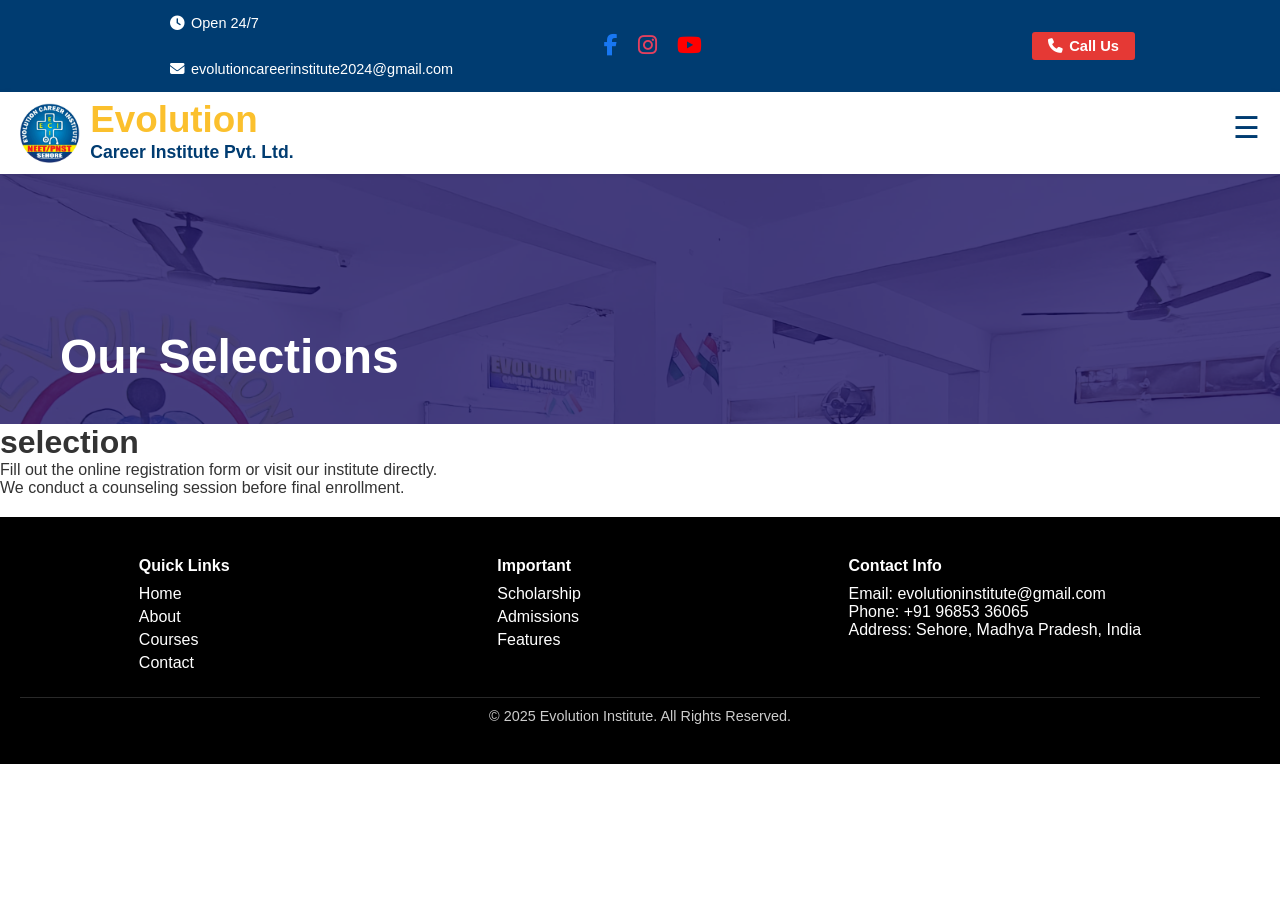
<file: selections.html>
<!DOCTYPE html>
<html lang="en">
	<head>
		
		<meta charset="UTF-8" />
		<meta name="viewport" content="width=device-width, initial-scale=1.0" />
		<title>Evolution Institute - Home</title>
		<link rel="stylesheet" href="selections.css" />
		<link rel="stylesheet" href="https://cdnjs.cloudflare.com/ajax/libs/font-awesome/6.5.0/css/all.min.css" />
		<meta name="viewport" content="width=device-width, initial-scale=1.0" />

	</head>
	
<body>

<!-- Scroll to Top Button ---------------------------------------------------------------------------------------------------------------------------->
	<button id="scrollToTopBtn" title="Go to top" style="display: none;">↑</button>

	<script>
		
		document.addEventListener("DOMContentLoaded", function () 
		{
			const scrollToTopBtn = document.getElementById("scrollToTopBtn");
	
			// Show or hide the button on scroll
			window.addEventListener("scroll", function () 
			{
				if (window.scrollY > 300) 
				{
					scrollToTopBtn.style.display = "flex"; // Use flex, not block (as your CSS uses flexbox)
				} 
				else 
				{
					scrollToTopBtn.style.display = "none";
				}
			});

			// Scroll to top on button click
			scrollToTopBtn.addEventListener("click", function () 
			{
				window.scrollTo({ top: 0, behavior: "smooth" });
			});
		});
	
	</script>


<!-- Scroll to Top Button ends ----------------------------------------------------------------------------------------------------------------------->


<!-- Top Bar ----------------------------------------------------------------------------------------------------------------------------------------->
	
	<div class="top-bar">
		
		<!-- Left Section -->
		<div class="top-left">
			
			<span>
				<i class="fas fa-clock"></i> Open 24/7
			</span>
			
			<span class="email-wrap">
			
				<i class="fas fa-envelope"></i>
				<a href="mailto:evolutioncareerinstitute2024@gmail.com" class="email-link">
					evolutioncareerinstitute2024@gmail.com
				</a>
			</span>
		
		</div>

		<!-- Center Section -->
		<div class="top-center">
			<a href="https://www.facebook.com/share/1BC3oGU62u/" class="icon facebook"><i class="fab fa-facebook-f"></i></a>
			<a href="https://www.instagram.com/evolution_career_institute_seh?utm_source=qr&igsh=YXVoejFyNzJlMXNi" class="icon instagram"><i class="fab fa-instagram"></i></a>
			<a href="https://youtube.com/@parmarclasses1981?si=9LxMieaLAbIPqFxR" class="icon youtube"><i class="fab fa-youtube"></i></a>
		</div>

		<!-- Right Section -->
		<div class="top-right">
			<a href="tel:+919999999999" class="call-btn"><i class="fas fa-phone"></i> Call Us</a>
		</div>
	
	</div>


<!-- Top Bar ends ------------------------------------------------------------------------------------------------------------------------------------>


<!-- Header Section ---------------------------------------------------------------------------------------------------------------------------------->
	<header class="header-container">
	
		<div class="logo-nav-wrapper">
		
			<div class="logo">

				<img src="logo.jpg" alt="Evolution Logo" />			
				<div class="logo-text">
					<div class="evolution-word">Evolution</div>
					<div class="career-word">Career Institute Pvt. Ltd.</div>
				</div>
			
			</div>

			<!-- Hamburger Icon -->
			<button class="hamburger" id="hamburgerBtn" aria-label="Toggle Menu">☰</button>

			<!-- Desktop Nav -->
			<nav class="desktop-nav">
				<a href="index.html">Home</a>
				<a href="features.html">Features</a>
				<a href="courses.html">Courses</a>
				<a href="about.html">About Us</a>
				<a href="selections.html">Selections</a>
				<a href="admissions.html">Admissions</a>
				<a href="contact.html">Contact Us</a>
			</nav>
		
		</div>

		<!-- Mobile Sidebar Nav -->
		<div class="mobile-nav-overlay" id="mobileNav">
			
			<div class="mobile-header">

				<!-- Top row: logo/title (left) and close button (right) -->
				<div class="top-row">
					
					<div class="left-logo-title">
						<img src="logo.jpg" alt="Logo" />
					
						<div class="mobile-title">
							<div class="evolution-word">Evolution</div>
							<div class="career-word">Career Institute Pvt. Ltd.</div>
						</div>

					</div>
					<button class="close-btn" id="closeBtn">X</button>
				
				</div>

				<!-- Centered social icons below -->
				<div class="center-icons">
					<a href="#" class="fb-icon" aria-label="Facebook"><i class="fab fa-facebook-f"></i></a>
					<a href="#" class="insta-icon" aria-label="Instagram"><i class="fab fa-instagram"></i></a>
					<a href="#" class="yt-icon" aria-label="YouTube"><i class="fab fa-youtube"></i></a>
				</div>

			</div>

			<nav class="mobile-nav">
				<a href="index.html">Home</a>
				<a href="features.html">Features</a>
				<a href="courses.html">Courses</a>
				<a href="about.html">About Us</a>
				<a href="selections.html">Selections</a>
				<a href="admissions.html">Admissions</a>
				<a href="contact.html">Contact Us</a>
				<a href="contact.html" class="apply-btn">Need Enquiry</a>

				<div class="contact-info">
					<h2> Contact Info </h2><br>
					<p><strong>“BHOPAL NAKA”</strong>, in front of P.G College<br>Bhopal road, Sehore, Madhya Pradesh</p>
					<p>📞 01572-255-500</p>
					<p>✉️ chsisodiya@gmail.com</p>
				</div>
			
			</nav>

		</div>
	
	</header>

	<!-- JavaScript to toggle the hamburger menu -->
	<script>
	
		// Grab elements
		const hamburgerBtn = document.getElementById("hamburgerBtn");
		const mobileNav = document.getElementById("mobileNav");
		const closeBtn = document.getElementById("closeBtn");

		// Track menu state
		let isMenuOpen = false;

		// Toggle mobile menu when hamburger is clicked
		hamburgerBtn.addEventListener("click", () => 
		{
			isMenuOpen = !isMenuOpen;
			mobileNav.classList.toggle("show", isMenuOpen);
			document.body.classList.toggle("menu-open", isMenuOpen);
		});

		// Close mobile menu on close (X) button
		closeBtn.addEventListener("click", () => 
		{
			isMenuOpen = false;
			mobileNav.classList.remove("show");
			document.body.classList.remove("menu-open");
		});

		// Close mobile menu when a link is clicked
		const mobileLinks = document.querySelectorAll(".mobile-nav a");
		mobileLinks.forEach(link => 
		{
			link.addEventListener("click", () => 
			{
				isMenuOpen = false;
				mobileNav.classList.remove("show");
				document.body.classList.remove("menu-open");
			});
		});

		// Highlight current page in both navs
		const currentPage = location.pathname.split("/").pop();

		document.querySelectorAll(".desktop-nav a").forEach(link => 
		{
			if (link.getAttribute("href") === currentPage) 
			{
				link.classList.add("active");
			}
		});

		document.querySelectorAll(".mobile-nav a").forEach(link => 
		{
			if (link.getAttribute("href") === currentPage) 
			{
				link.classList.add("active");
			}
		});
	
	</script>


<!-- Header Section ends ----------------------------------------------------------------------------------------------------------------------------->


<!-- Hero Section (image) ---------------------------------------------------------------------------------------------------------------------------->

	<section class="hero-section">
		
		<div class="hero-overlay">
			<h1>Our Selections</h1>
		</div>
	
	</section>


<!-- Hero Section (image) ends ----------------------------------------------------------------------------------------------------------------------->


  <h1>selection</h1>
  <p>Fill out the online registration form or visit our institute directly.</p>
  <p>We conduct a counseling session before final enrollment.</p>
  

<!-- Footer Section ---------------------------------------------------------------------------------------------------------------------------------->

	<footer class="footer">
		
		<div class="footer-links">
			
			<div>
				<h4>Quick Links</h4>
				<ul>
					<li><a href="index.html">Home</a></li>
					<li><a href="about.html">About</a></li>
					<li><a href="courses.html">Courses</a></li>
					<li><a href="contact.html">Contact</a></li>
				</ul>
			</div>
			
			<div>
				<h4>Important</h4>
				<ul>
					<li><a href="scholarship.html">Scholarship</a></li>
					<li><a href="admissions.html">Admissions</a></li>
					<li><a href="features.html">Features</a></li>
				</ul>
			</div>
			
			<div>
				<h4>Contact Info</h4>
				<p>Email: evolutioninstitute@gmail.com</p>
				<p>Phone: +91 96853 36065</p>
				<p>Address: Sehore, Madhya Pradesh, India</p>
			</div>
			
		</div>
    
		<div class="footer-bottom">
			<p>&copy; 2025 Evolution Institute. All Rights Reserved.</p>
		</div>
	
	</footer>


<!-- Footer Section ends ----------------------------------------------------------------------------------------------------------------------------->


</body>
</html>
</file>
<file: about.css>
/* Reset & Base Styles */
* {
  margin: 0;
  padding: 0;
  box-sizing: border-box;
}

body {
  font-family: 'Segoe UI', sans-serif;
  background-color: white;
  color: #333;
  scroll-behavior: smooth;
}

/* Scroll to Top Button -----------------------------------------------------------------------------------------------------------------------------*/
#scrollToTopBtn {
    position: fixed;
    bottom: 30px;
    right: 30px;
    z-index: 1000;
    display: none;

    width: 50px;
    height: 50px;
	

    background-color: #0a559c; /* Deep blue from image */
    color: #d0e7ff; /* Light arrow color */
    border: none;
    border-radius: 10px;

    font-size: 25px;
    font-weight: bold;

    cursor: pointer;
    box-shadow: 0 6px 10px rgba(0, 0, 0, 0.35);

    display: flex;
    align-items: center;
    justify-content: center;

    transition: background-color 0.3s ease, transform 0.3s ease;
}

#scrollToTopBtn:hover {
    background-color: #084a85; /* Slightly darker blue */
    transform: scale(1.08);
}

/* Responsive Adjustments */
@media (max-width: 769px) {
    #scrollToTopBtn {
        width: 60px;
        height: 60px;
        font-size: 26px;
        bottom: 20px;
        right: 20px;
		border-radius:15px;
    }
}

@media (max-width: 480px) {
    #scrollToTopBtn {
        width: 40px;
        height: 40px;
        font-size: 18px;
        bottom: 15px;
        right: 15px;
		border-radius:10px;
    }
}


/* Scroll to Top Button ends ------------------------------------------------------------------------------------------------------------------------*/


/* Top Bar ----------------------------------------------------------------------------------------------------------------------------------------- */
.top-bar {
  background: #003c71;
  color: white;
  display: flex;
  align-items: center;
  justify-content: space-between;
  padding: 10px 20px;
  font-size: 15px;
  font-family: 'Segoe UI', sans-serif;
  flex-wrap: wrap;
}

/* Sections */
.top-left,
.top-center,
.top-right {
  display: flex;
  align-items: center;
  flex-wrap: wrap;
  margin: 5px 0;
}

.top-left {
  flex: 1;
  justify-content: flex-start;
  gap: 30px;
  padding-left: 150px;
}

.top-center {
  justify-content: center;
  gap: 20px;
  flex: 1;
}

.top-right {
  flex: 1;
  justify-content: flex-end;
  padding-right: 125px;
}

/* Email block */
.email-wrap {
  display: flex;
  flex-direction: row;
  align-items: center;
  gap: 4px;
  font-size: 14.5px;
  text-align: center;
}

/* Email link */
.email-link {
  color: white;
  text-decoration: none;
  transition: transform 0.3s ease;
  display: inline-block;
}

.email-link:hover {
  transform: scale(1.01);
}

/* Spacing */
.top-left span {
  font-size: 14.5px;
  display: flex;
  align-items: center;
  gap: 6px;
}

/* Social Icons */
.icon {
  font-size: 22px;
  transition: transform 0.3s ease;
  color: white;
}

.icon:hover {
  transform: scale(1.2);
}

.icon.instagram { color: #E4405F; }
.icon.youtube { color: #FF0000; }
.icon.facebook { color: #1877F2; }

/* Call Us Button */
.call-btn {
  background-color: #e53935;
  color: white;
  padding: 6px 16px;
  border-radius: 3px;
  font-weight: bold;
  font-size: 14.7px;
  text-decoration: none;
  display: flex;
  align-items: center;
  gap: 6px;
  transition: background-color 0.3s ease;
}

.call-btn:hover {
  background-color: #c62828;
}

/* Tablet and Below (≤1024px) */
@media (max-width: 1025px) {
  .top-bar {
    flex-direction: column;
    align-items: center;
    padding: 10px;
  }

  .top-left,
  .top-center,
  .top-right {
    width: 100%;
    justify-content: center;
    text-align: center;
    margin: 5px 0;
    padding: 0;
  }

  .top-left {
    flex-direction: column;
    gap: 6px;
    padding-left: 0;
  }

  .top-center {
    order: 1;
    flex-direction: row;
    gap: 18px;
    margin-bottom: 8px;
  }

  .email-wrap {
    order: 2;
    flex-direction: row;
    justify-content: center;
    font-size: 14px;
  }

  .top-right,
  .top-left span:first-child {
    display: none; /* Hide Call Now & 24/7 */
  }

  .email-link {
    font-size: 14px;
  }

  .icon {
    font-size: 21px;
  }
}

/* Mobile (≤576px) */
@media (max-width: 576px) {
  .top-bar {
    flex-direction: column;
    padding: 10px 5px;
  }

  .top-left {
    flex-direction: column;
    align-items: center;
    gap: 10px;
  }

  .top-center {
    flex-direction: row;
    justify-content: center;
    order: 1;
    gap: 15px;
  }

  .email-wrap {
    order: 2;
    justify-content: center;
    font-size: 13.5px;
  }

  .top-right,
  .top-left span:first-child {
    display: none !important;
  }

  .call-btn {
    display: none;
  }
}


/* Top Bar ends ------------------------------------------------------------------------------------------------------------------------------------ */


/* Header ------------------------------------------------------------------------------------------------------------------------------------------ */

/* ----- Header Container ----- */
.header-container {
  background: white;
  padding: 8px 20px;
  position: sticky;
  top: 0;
  z-index: 1000;
  box-shadow: 0 2px 6px rgba(0, 0, 0, 0.1);
}

/* ----- Flex Row: Logo + Nav ----- */
.logo-nav-wrapper {
  display: flex;
  justify-content: space-between;
  align-items: center;
  flex-wrap: nowrap;
}

/* ----- Logo Area ----- */
.logo {
  display: flex;
  align-items: center;
}

.logo img {
  height: 65px;
  margin-right: 15px;
  margin-left: 15px;
}

.logo-text {
  display: flex;
  flex-direction: column;
}

.logo-text .evolution-word {
  font-size: 2.3rem;
  font-weight: 800;
  color: #fbc02d;
  line-height: 1.2;
}

.logo-text .career-word {
  font-size: 1.1rem;
  color: #003c71;
  font-weight: 600;
  margin-bottom: 5px;
}

/* ----- Desktop Nav Inline ----- */
.desktop-nav {
  display: flex;
  gap: 45px;
  align-items: center;
  margin-right: 175px;
  position: relative;
}

.desktop-nav a {
  color: #003c71;
  font-weight: 700;
  text-decoration: none;
  font-size: 1.3rem;
  padding: 6px 0;
  transition: 0.3s ease;
}

/* Active link style */
.desktop-nav a.active,
.mobile-nav a.active {
  color: #e53935;
  font-weight: bold;
}

/* Hover style */
.desktop-nav a:hover/* ,
.mobile-nav a:hover */{
  color: #e53935;
  transform:translateY(-1.0px);
}


/* ------------------------- Desktop Dropdown Menu (Courses & Admissions) ------------------------- */

/* Dropdown */
.dropdown {
  position: relative;
  display: inline-flex;
  align-items: center;
}

.dropbtn {
  font-size: 1.3rem;
  font-weight: 700;
  color: #003366;
  cursor: pointer;
  display: flex;
  align-items: center;
  user-select: none;
  transition: color 0.3s ease;
}

.dropdown:hover > .dropbtn {
  color: #e53935;
}

.arrow-down {
  font-size: 0.7rem;
  margin-left: 5px;
  color: #003366;
  transition: transform 0.3s ease, color 0.3s ease;
  transform:translateY(2px);
}

/* Arrow changes to red on hover */
.dropdown:hover .arrow-down {
  color: #e53935;
  transform: rotate(0deg);
}

/* Default ▼ arrow via pseudo-element */
.arrow-down.desktop-arrow::before {
  content: "▼";
  display: inline-block;
  transition: transform 0.3s ease;
}

/* Rotate on hover (make it look like ►) */
.dropdown:hover .arrow-down.desktop-arrow::before {
 transform: translateY(4px) rotate(-90deg); /* right arrow */
}


/* Dropdown content */
.dropdown-content {
  display: none;
  position: absolute;
  background-color: white;
  min-width: 220px;
  box-shadow: 0 4px 8px rgba(0, 0, 0, 0.15);
  z-index: 1000;
  top: 36px;
  left: 0;
  padding: 10px 0;
  flex-direction: column;
  border-radius: 3px;
}

.dropdown-content a {
  color: #003366;
  padding: 10px 20px;
  display: block;
  font-weight: 500;
  font-size: 1.05rem;
  transition: background-color 0.3s ease;
}

.dropdown-content a:hover {
  background-color: #f0f0f0;
}

/* Show dropdown on hover */
.dropdown:hover .dropdown-content {
  display: flex;
}


/* ------------------------- Desktop Dropdown Menu ends (Courses & Admissions) ------------------------- */


/* ----- Hamburger Icon (Mobile) ----- */
.hamburger {
  display: none;
  background: none;
  border: none;
  font-size: 1.9rem;
  color: #003c71;
  cursor: pointer;
  margin-right: 10px;
  margin-top: 12px;
  
}

body.menu-open {
  overflow: hidden;
  height: 100vh;
  position: fixed;
  width: 100%;
}

/* ----- Mobile Sidebar ----- */
.mobile-nav-overlay {
  position: fixed;
  top: 0;
  left: -100%;
  width: 100%;
  max-width: 325px;
  height: 100vh;
  background: white;
  box-shadow: 2px 0 8px rgba(0, 0, 0, 0.1);
  transition: left 0.3s ease-in-out;
  z-index: 9999;
  padding: 20px;
  overflow-y: auto;        /* Enable vertical scroll */
  -webkit-overflow-scrolling: touch; /* Smooth scrolling on iOS */
}

.mobile-nav-overlay.show {
  left: 0;
}

/* ----- Mobile Header Fix ----- */
.mobile-header {
  padding: 10px 15px;
  width: 100%;
}

.top-row {
  display: flex;
  justify-content: space-between;
  align-items: center;
  width: 100%;
}

.logo {
  display: flex;
  align-items: center;
}

.logo img {
  height: 60px;
  margin-right: 10px;
  margin-left: 10px;
}

.logo-text {
  display: flex;
  flex-direction: column;
  justify-content: center;
  line-height: 1.2;
}

.left-logo-title {
  display: flex;
  align-items: center;
  gap: 10px; /* Adjust for tighter layout */
}

.left-logo-title img {
  height: 55px;
  margin: 0;
  margin-top:25px;
}

.mobile-title {
  display: flex;
  flex-direction: column;
  justify-content: center;
  line-height: 1.1;
  margin: 0;
  padding: 0;
  margin-top:25px;
}

.mobile-title .evolution-word {
  font-size: 1.9rem;
  color: #fbc02d;
  font-weight: bold;
  line-height: 1.1;
  margin-bottom: 0; /* KEY: remove spacing */
}

.mobile-title .career-word {
  font-size: 1rem;
  color: #003c71;
  font-weight: 600;
  white-space: nowrap;
  line-height: 1.1;
  margin-top: 0; /* KEY: remove spacing */
}

/* Close button */
.close-btn {
  background: none;
  border: 1px solid #aaa;
  font-size: 1.2rem;
  padding: 4px 12px;
  cursor: pointer;
  align-self: flex-start;
  margin-top: -5px;
  margin-left: -15px;
}

/* Centered social icons */
.center-icons {
  display: flex;
  justify-content: center;
  gap: 20px;
  margin-top: 20px;
}

.center-icons a {
  font-size: 1.7rem;
  transition: transform 0.3s ease;
}

.center-icons a:hover {
  transform: scale(1.2);
}

/* Brand Colors */
.fb-icon i {
  color: #1877f2;
}

.insta-icon i {
  color: #e1306c;
}

.yt-icon i {
  color: #ff0000;
}

/* ----- Mobile Navigation Links (Buttons Design) ----- */
.mobile-nav {
  display: flex;
  flex-direction: column;
  gap: 20px;
  padding-top: 35px;
}

.mobile-nav a {
  font-size: 1.2rem; /* currently 1.2rem but does not affect mobile view bcz it is overridden in media 480 etc... */
  font-weight: 600;
  text-decoration: none;
  color: white;
  display: flex;
  justify-content: center;
  align-items: center;
  border: 1px solid transparent;
  padding: 14px 0;
  width: 100%;
  text-align: center;
  background-color: #003c71;
  border-radius: 8px;
  transition: background-color 0.3s ease, transform 0.3s ease, box-shadow 0.3s ease;
}

/* Call Us button gap fix */
.mobile-nav .apply-btn {
  background-color: #e53935;
  color: white;
  font-size: 1.3rem;
  font-weight: 600;
  border-radius: 5px;
  padding: 10px 15px;
  border: 2px solid white;
  width: 60%;
  text-align: center;
  margin-top: 20px;

  display: inline-flex; /* Ensures icon and text align properly */
  align-items: center;
  justify-content: center;
  gap: 8px; /* Space between icon and text */
}

.mobile-nav .apply-btn:hover {
  background-color: #e53935;
  transform: scale(1.05);
}

/* Contact info better alignment */
.mobile-nav .contact-info {
  margin-top: 20px;
  font-size: 0.95rem;
  color: black;
  line-height: 1.6;
  border-top: 1px solid #ddd;
  padding-top: 20px;

  display: flex;
  flex-direction: column;
  align-items: justify; /* Center content horizontally */
  text-align: justify;  /* Center text for uniform look */

  margin-bottom: 0; /* no extra space at bottom */
  padding-bottom: 25px;
}


.mobile-nav .contact-info p {
  
  margin: 2px 0; /* minimal vertical spacing */
  line-height: 1.4; /* tighter line height */
}

.mobile-nav .contact-info h2 {
  font-size: 1.3rem;
  font-weight: bold;
  margin-bottom: 10px;
}

/* Space above phone number row */
.mobile-nav .contact-info .phone-row {
  margin-top: 8px; /* adjust gap as needed */
  white-space: nowrap; /* keep on one line */
}

/* Keep phone links inline without box style */
.mobile-nav .contact-info .phone-link {
  all: unset !important;
  cursor: pointer !important;
  color: inherit !important;
  display: inline !important;
}

.mobile-nav .contact-info .phone-link:hover {
  text-decoration: underline !important;
}

.mobile-nav a:hover {
  background-color: #e53935;
  color: white;
  transform: scale(1.05);
  box-shadow: 0 4px 12px rgba(0, 0, 0, 0.2);
}

.mobile-nav a.active {
  background-color: #fbc02d;
  color: #003c71;
}

.mobile-nav .arrow {
  font-size: 0.9rem;
  margin-left: 10px;
  border: 1px solid #555;
  border-radius: 5px;
  padding: 2px 6px;
}

/* ------------------------- Mobile Dropdown Container (Courses & Admissions) ------------------------- */

.mobile-dropdown {
  display: flex;
  flex-direction: column;
  border-top: 1px solid #eee;
  margin-top: 4px;
}


/* --- Courses & Admissions Button --- */
.mobile-dropbtn {
  background-color: #003c71 !important; /* Always this blue */
  color: white;
  padding: 14px 0;
  border-radius: 8px;
  text-align: center;
  font-size: 1.2rem;
  font-weight: 600;
  border: none;
  cursor: pointer;
  user-select: none;
  width: 100%;
  display: flex;
  justify-content: center; /*  center text & arrow */
  align-items: center;
  gap: 6px;
}


/* Ensure open state doesn't change background */
.mobile-dropbtn.open {
  background-color: #003c71 !important;
  color: white;
}

/* Optional: style the arrow icon */
.mobile-dropbtn .arrow-down {
  margin-left: 6px;
  color: white;
}

/* --- Submenu Container --- */
.mobile-dropdown-content {
  display: none;
  flex-direction: column;
  background-color: transparent;
  padding-left: 0;
  border-left: none;
  margin-top: 0;
}

.mobile-dropdown-content.open {
  display: flex;
}

/* Arrow rotation inside humburger menu */

.rotate-arrow {
  transition: transform 0.3s ease;
}

.rotate-arrow.open {
  transform: rotate(90deg); /* Arrow points right */
}


/* --- Submenu Items --- */
.mobile-dropdown-content a {
  background-color: transparent !important;
  color: #003366;
  text-align: left;         /*  Align text to left */
  padding-left: 20px;       /*  Add some left padding */
  padding-right: 20px;
  font-size: 1rem;
  border-radius: 0;
  transition: background-color 0.3s ease;
  width: 100%;              /* Make link take full width */
  box-sizing: border-box;   /* Prevent overflow */
  display: block;           /* Ensure it's a block element */
}


.mobile-dropdown-content a:hover {
  background-color: #f5f5f5;
}


/* Hover effect on submenu */
.mobile-dropdown-content a:hover {
  background-color: #f5f5f5;
}


/* ------------------------- Mobile Dropdown Container ends (Courses & Admissions) ------------------------- */


/* ----- Responsive Rules ----- */
@media (max-width: 1281px) 
{
  .desktop-nav {
    display: none;
  }

  .hamburger {
    display: block;
  }

  .logo-nav-wrapper {
    flex-wrap: wrap;
    align-items: flex-start;
  }

  .logo-text .evolution-word {
    font-size: 2.3rem;
  }

  .logo-text .career-word {
    font-size: 1.1rem;
  }
}

@media (max-width: 768px) 
{
  .logo img {
    height: 50px;
  }

  .logo-text .evolution-word {
    font-size: 2.1rem;
  }

  .logo-text .career-word {
    font-size: 0.9rem;
  }

  .mobile-nav a {
    font-size: 1.3rem;
  }

  .mobile-nav {
    padding-top: 30px;
  }
    
}


@media (max-width: 600px) 
{
  .logo img {
    height: 45px;
  }

  .logo-text .evolution-word {
    font-size: 2.1rem;
  }

  .logo-text .career-word {
    font-size: 0.9rem;
  }

  .mobile-nav a {
    font-size: 1.3rem;
  }

  .mobile-nav {
    padding-top: 30px;
  }
  
}


@media (max-width: 480px) 
{
  .logo img {
    height: 50px;
  }

  .logo-text .evolution-word {
    font-size: 2.1rem;
  }

  .logo-text .career-word {
    font-size: 0.9rem;
  }

  .mobile-nav a {
    font-size: 1.3rem;
  }

  .mobile-nav {
    padding-top: 20px;
  }
}


/* Header ends ------------------------------------------------------------------------------------------------------------------------------------- */


/* Hero Section (image) ---------------------------------------------------------------------------------------------------------------------------- */

/* Hero Section */
.hero-section {
  position: relative;
  height: 250px;
  background: url(bg-img.jpg) center center no-repeat;
  background-size: cover;
  background-attachment: fixed; /* This line makes it stay fixed */
}

.hero-overlay {
  position: absolute;
  inset: 0;
  background-color: rgba(25, 15, 97, 0.8); /* extracted color from your image */
  display: flex;
  align-items: flex-end;
  padding: 40px 60px;
  box-sizing: border-box;
}

.hero-overlay h1 {
  margin: 0;
  font-size: 48px;
  font-weight: 700;
  color: white;
}

/* Contact Info Section */
.contact-info {
  max-width: 1100px;
  margin: 20px auto -20px;
  padding: 0 20px;
  text-align: center;
}

.contact-subtitle {
  font-size: 16px;
  color: #444;
  margin-bottom: 50px;
}

.contact-subtitle a {
  color: #0d6efd;
  text-decoration: none;
  font-weight: 500;
}


/* Responsive: Mobile Fix for Contact Us */
@media (max-width: 576px) {
  .hero-overlay {
    justify-content: flex-start;
    align-items: flex-end;
    padding: 20px 25px;
    text-align: left;
  }

  .hero-overlay h1 {
    font-size: 36px; /* Slightly larger than usual mobile size */
    text-align: left;
  }
}

/* Hero Section (image) ends ----------------------------------------------------------------------------------------------------------------------- */


/* Director Information Section -------------------------------------------------------------------------------------------------------------------- */

/* Full Section with Gradient Background */
.about-evolution-section {
  width: 100%;
  background: linear-gradient(to right, #9e0b0f, #570d66); /* Red to purple like the image */
  font-family: 'Poppins', sans-serif;
  margin: 0;
  padding: 0;
}

/* Flex Container */
.about-evolution-wrapper {
  display: flex;
  flex-wrap: wrap;
  align-items: stretch;
  justify-content: center;
  min-height: 350px; /* fixed height like your screenshot */
  width: 100%;
}

/* Left Image Block */
.about-evolution-left {
  flex: 1 1 50%;
  max-width: 50%;
  display: flex;
}

.about-evolution-left img {
  width: 100%;
  height: 100%;
  object-fit: cover;
  display: block;
}

/* Right Side Content */
.about-evolution-right {
  flex: 1 1 50%;
  max-width: 50%;
  color: black;
  background-color: #f5f5f5; /* Light background like screenshot */
  padding: 50px;
  display: flex;
  flex-direction: column;
  justify-content: center;
  text-align: justify;
}

/* Heading */
.about-evolution-right h3 {
  font-size: 2rem;
  font-weight: 700;
  margin-bottom: 25px;
  line-height: 1.3;
}

/* Paragraphs */
.about-evolution-right p {
  font-size: 1.1rem;
  line-height: 1.8;
  margin-bottom: 18px;
  color: #111;
}

/* ------- Responsive Design ------- */

/* Tablet View */
@media (max-width: 1024px) and (min-width: 769px) {
  .about-evolution-right {
    padding: 40px 30px;
  }

  .about-evolution-right h3 {
    font-size: 1.8rem;
  }

  .about-evolution-right p {
    font-size: 1.05rem;
  }

  .about-evolution-wrapper {
    min-height: 400px;
  }
}

/* Mobile View */
@media (max-width: 768px) {
  .about-evolution-wrapper {
    flex-direction: column;
    min-height: auto;
  }

  .about-evolution-left,
  .about-evolution-right {
    max-width: 100%;
    flex: 1 1 100%;
  }

  .about-evolution-left img {
    width: 100%;
    height: auto;
    object-fit: cover;
  }

  .about-evolution-right {
    padding: 30px 20px;
    text-align: center;
    align-items: center;
  }

  .about-evolution-right h3 {
    font-size: 1.5rem;
    margin-bottom: 20px;
  }

  .about-evolution-right p {
    font-size: 0.95rem;
    line-height: 1.7;
    margin-bottom: 15px;
    text-align: justify;
  }
}


/* Director Information Section ends --------------------------------------------------------------------------------------------------------------- */


/* Evolution Paragraph Section ----------------------------------------------------------------------------------------------------------------------*/

.about-section {
  padding: 40px 20px;
  background-color: #ffffff;
}

.container {
  max-width: 1100px;
  margin: 0 auto;
}

.container p {
  margin-bottom: 25px;
  font-size: 18px;
  text-align: justify;
}

.tagline {
  font-weight: bold;
  margin-top: 40px;
}

.hindi-tagline {
  font-size: 22px;
  font-weight: 700;
  color: #000000;
  margin-top: 10px;
}

/* Responsive Styles */
@media (max-width: 992px) {
  .container p {
    font-size: 17px;
  }

  .hindi-tagline {
    font-size: 20px;
  }
}

@media (max-width: 768px) {
  .container p {
    font-size: 16px;
  }

  .hindi-tagline {
    font-size: 18px;
    text-align: center;
  }

  .tagline {
    text-align: center;
  }
}

@media (max-width: 480px) {
  .container p {
    font-size: 15px;
  }

  .hindi-tagline {
    font-size: 17px;
  }

  .about-section {
    padding: 30px 15px;
  }
}


/* Evolution Paragraph Section ends -----------------------------------------------------------------------------------------------------------------*/


/* Mission Vision Section ---------------------------------------------------------------------------------------------------------------------------*/

.vision-mission-section {
  padding: 50px 20px;
  background-color: #ffffff;
}

.container {
  max-width: 1200px;
  margin: 0 auto;
  display: flex;
  justify-content: space-between;
  gap: 40px;
  flex-wrap: wrap;
}

.box {
  flex: 1 1 45%;
  min-width: 280px;
}

.box h2 {
  color: #d94a59;
  font-size: 24px;
  margin-bottom: 15px;
}

.box p {
  font-size: 16px;
  color: #333;
}

/* Responsive Styles */
@media (max-width: 992px) {
  .box h2 {
    font-size: 22px;
  }

  .box p {
    font-size: 15px;
  }
}

@media (max-width: 768px) {
  .container {
    flex-direction: column;
    gap: 30px;
  }

  .box {
    flex: 1 1 100%;
  }

  .box h2 {
    text-align: center;
  }

  .box p {
    text-align: center;
  }
}


/* Mission Vision Section ends -------------------------------------------------------------------------------------------------------------------- */


/* Campus Library image Section ------------------------------------------------------------------------------------------------------------------- */

.campus-library-section {
  padding: 50px 20px;
  background-color: #ffffff;
}

.container {
  max-width: 1200px;
  margin: 0 auto;
  display: flex;
  justify-content: space-between;
  gap: 40px;
  flex-wrap: wrap;
}

.box {
  flex: 1 1 45%;
  min-width: 280px;
  text-align: center;
}

.box h2 {
  color: #d94a59;
  font-size: 24px;
  margin-bottom: 20px;
}

.section-image {
  width: 100%;
  height: auto;
  border-radius: 8px;
  box-shadow: 0 4px 12px rgba(0,0,0,0.1);
  transition: transform 0.3s ease;
}

.section-image:hover {
  transform: scale(1.03);
}

/* Responsive Styles */
@media (max-width: 992px) {
  .box h2 {
    font-size: 22px;
  }
}

@media (max-width: 768px) {
  .container {
    flex-direction: column;
    gap: 30px;
  }

  .box {
    flex: 1 1 100%;
  }

  .box h2 {
    text-align: center;
  }
}


/* Campus Library image Section ends -------------------------------------------------------------------------------------------------------------- */


/* Footer Section --------------------------------------------------------------------------------------------------------------------------------- */
.footer {
  background: black;
  color: white;
  padding: 40px 20px;
  margin-top:20px;
}

.footer-links {
  display: flex;
  justify-content: space-around;
  flex-wrap: wrap;
  gap: 30px;
  margin-bottom: 20px;
}

.footer-links h4 {
  margin-bottom: 10px;
}

.footer-links ul {
  list-style: none;
  padding: 0;
}

.footer-links li a {
  color: white;
  text-decoration: none;
  display: block;
  margin-bottom: 5px;
}

.footer-bottom {
  text-align: center;
  font-size: 0.9rem;
  opacity: 0.8;
  border-top: 1px solid rgba(255, 255, 255, 0.2);
  padding-top: 10px;
}


/* Footer Section ends ---------------------------------------------------------------------------------------------------------------------------- */
</file>
<file: faq.css>
/* Reset & Base Styles */
* {
  margin: 0;
  padding: 0;
  box-sizing: border-box;
}

body {
  font-family: 'Segoe UI', 'Roboto', sans-serif;
  background-color: white;
  color: #333;
  scroll-behavior: smooth;
}

/* Scroll to Top Button -----------------------------------------------------------------------------------------------------------------------------*/
#scrollToTopBtn {
    position: fixed;
    bottom: 30px;
    right: 30px;
    z-index: 1000;
    display: none;

    width: 50px;
    height: 50px;
	
    background-color: #0a559c; /* Deep blue from image */
    color: #d0e7ff; /* Light arrow color */
    border: none;
    border-radius: 10px;

    font-size: 25px;
    font-weight: bold;

    cursor: pointer;
    box-shadow: 0 6px 10px rgba(0, 0, 0, 0.35);

    display: flex;
    align-items: center;
    justify-content: center;

    transition: background-color 0.3s ease, transform 0.3s ease;
}

#scrollToTopBtn:hover {
    background-color: #084a85; /* Slightly darker blue */
    transform: scale(1.08);
}

/* Responsive Adjustments */
@media (max-width: 769px) {
    #scrollToTopBtn {
        width: 60px;
        height: 60px;
        font-size: 26px;
        bottom: 20px;
        right: 20px;
		border-radius:15px;
    }
}

@media (max-width: 480px) {
    #scrollToTopBtn {
        width: 40px;
        height: 40px;
        font-size: 18px;
        bottom: 15px;
        right: 15px;
		border-radius:10px;
    }
}


/* Scroll to Top Button ends ------------------------------------------------------------------------------------------------------------------------*/


/* Top Bar ----------------------------------------------------------------------------------------------------------------------------------------- */

.top-bar {
  background: #003c71;
  color: white;
  display: flex;
  align-items: center;
  justify-content: space-between;
  padding: 10px 20px;
  font-size: 15px;
  font-family: 'Segoe UI', sans-serif;
  flex-wrap: wrap;
}

/* Sections */
.top-left,
.top-center,
.top-right {
  display: flex;
  align-items: center;
  flex-wrap: wrap;
  margin: 5px 0;
}

.top-left {
  flex: 1;
  justify-content: flex-start;
  gap: 30px;
  padding-left: 150px;
}

.top-center {
  justify-content: center;
  gap: 20px;
  flex: 1;
}

.top-right {
  flex: 1;
  justify-content: flex-end;
  padding-right: 125px;
}

/* Email block */
.email-wrap {
  display: flex;
  flex-direction: row;
  align-items: center;
  gap: 4px;
  font-size: 14.5px;
  text-align: center;
}

/* Email link */
.email-link {
  color: white;
  text-decoration: none;
  transition: transform 0.3s ease;
  display: inline-block;
}

.email-link:hover {
  transform: scale(1.01);
}

/* Hide mobile email icon on desktop */
.gmail-icon {
  width: 28px;
  height: 28px;
  display: block;
  vertical-align: middle;
  transform: translateY(1px); /* fine-tuned vertical alignment */
}

.gmail-icon-link {
  display: inline-flex;
  align-items: center;
  justify-content: center;
  height: 28px;
  width: 28px;
}

/* Show full email by default (desktop) */
.desktop-email {
  display: flex;
  align-items: center;
  gap: 6px;
}

/* Hide Gmail icon on desktop */
.desktop-hidden {
  display: none;
}

/* Spacing */
.top-left span {
  font-size: 14.5px;
  display: flex;
  align-items: center;
  gap: 6px;
}

/* Social Icons */
.icon {
  font-size: 25px;
  transition: transform 0.3s ease;
  color: white;
}

.icon:hover {
  transform: scale(1.2);
}

.icon.instagram { color: #E4405F; }
.icon.youtube { color: #FF0000; }
.icon.facebook { color: #1877F2; }

/* Call Us Button */
.call-btn {
  background-color: #e53935;
  color: white;
  padding: 6px 16px;
  border-radius: 3px;
  font-weight: bold;
  font-size: 14.7px;
  text-decoration: none;
  display: flex;
  align-items: center;
  gap: 6px;
  transition: background-color 0.3s ease;
}

.call-btn:hover {
  background-color: #c62828;
}

/* Tablet and Below (≤1024px) */
@media (max-width: 1025px) {
  .top-bar {
    flex-direction: column;
    align-items: center;
    padding: 10px 10px;
  }

  .top-left,
  .top-center,
  .top-right {
    width: 100%;
    justify-content: center;
    text-align: center;
    margin: 2px 0;
    padding: 0;
  }

  .top-left {
    flex-direction: column;
    gap: 4px;
    padding-left: 0;
  }

  .top-center {
    order: 1;
    flex-direction: row;
    gap: 10px;
    margin-bottom: 5px;
  }

  .gmail-icon {
    width: 25px;
    height: 25px;
    transform: translateY(1px); /* still keep alignment fix */
  }
  
 .gmail-icon-link {
    width: 25px;
    height: 25px;
  }

  .email-wrap {
    order: 2;
    flex-direction: row;
    justify-content: center;
    font-size: 14px;
  }

  .top-right,
  .top-left span:first-child {
    display: none; /* Hide Call Now & 24/7 */
  }

  
  .desktop-email {
    display: none; /* Hide full email */
  }
 
 .desktop-hidden {
    display: inline-flex; /* or block/flex depending on your layout */
  }
 
 .icon {
    font-size: 21px;
  }
}

/* Mobile (≤576px) */
@media (max-width: 576px) {
  .top-bar {
    flex-direction: column;
    padding: 9px 5px;
  }

  .top-left {
    flex-direction: column;
    align-items: center;
    gap: 10px;
  }

  .top-center {
    flex-direction: row;
    justify-content: center;
    order: 1;
    gap: 15px;
  }

  .email-wrap {
    order: 2;
    justify-content: center;
    font-size: 13.5px;
  }

  .top-right,
  .top-left span:first-child {
    display: none !important;
  }

  .call-btn {
    display: none;
  }
  
  .icon {
    font-size: 23px;
  }
  
}


/* Top Bar ends ------------------------------------------------------------------------------------------------------------------------------------ */


/* Header ------------------------------------------------------------------------------------------------------------------------------------------ */

/* ----- Header Container ----- */
.header-container {
  background: white;
  padding: 8px 20px;
  position: sticky;
  top: 0;
  z-index: 1000;
  box-shadow: 0 2px 6px rgba(0, 0, 0, 0.1);
}

/* ----- Flex Row: Logo + Nav ----- */
.logo-nav-wrapper {
  display: flex;
  justify-content: space-between;
  align-items: center;
  flex-wrap: nowrap;
}

/* ----- Logo Area ----- */
.logo {
  display: flex;
  align-items: center;
}

.logo img {
  height: 65px;
  margin-right: 15px;
  margin-left: 15px;
}

.logo-text {
  display: flex;
  flex-direction: column;
}

.logo-text .evolution-word {
  font-size: 2.3rem;
  font-weight: 800;
  color: #fbc02d;
  line-height: 1.2;
}

.logo-text .career-word {
  font-size: 1.1rem;
  color: #003c71;
  font-weight: 600;
  margin-bottom: 5px;
}

/* ----- Desktop Nav Inline ----- */
.desktop-nav {
  display: flex;
  gap: 45px;
  align-items: center;
  margin-right: 175px;
  position: relative;
}

.desktop-nav a {
  color: #003c71;
  font-weight: 700;
  text-decoration: none;
  font-size: 1.3rem;
  padding: 6px 0;
  transition: 0.3s ease;
}

/* Active link style */
.desktop-nav a.active,
.mobile-nav a.active {
  color: #e53935;
  font-weight: bold;
}

/* Hover style */
.desktop-nav a:hover/* ,
.mobile-nav a:hover */{
  color: #e53935;
  transform:translateY(-1.0px);
}


/* ------------------------- Desktop Dropdown Menu (Courses & Admissions) ------------------------- */

/* Dropdown */
.dropdown {
  position: relative;
  display: inline-flex;
  align-items: center;
}

.dropbtn {
  font-size: 1.3rem;
  font-weight: 700;
  color: #003366;
  cursor: pointer;
  display: flex;
  align-items: center;
  user-select: none;
  transition: color 0.3s ease;
}

.dropdown:hover > .dropbtn {
  color: #e53935;
}

.arrow-down {
  font-size: 0.7rem;
  margin-left: 5px;
  color: #003366;
  transition: transform 0.3s ease, color 0.3s ease;
  transform:translateY(2px);
}

/* Arrow changes to red on hover */
.dropdown:hover .arrow-down {
  color: #e53935;
  transform: rotate(0deg);
}

/* Default ▼ arrow via pseudo-element */
.arrow-down.desktop-arrow::before {
  content: "▼";
  display: inline-block;
  transition: transform 0.3s ease;
}

/* Rotate on hover (make it look like ►) */
.dropdown:hover .arrow-down.desktop-arrow::before {
 transform: translateY(4px) rotate(-90deg); /* right arrow */
}


/* Dropdown content */
.dropdown-content {
  display: none;
  position: absolute;
  background-color: white;
  min-width: 220px;
  box-shadow: 0 4px 8px rgba(0, 0, 0, 0.15);
  z-index: 1000;
  top: 36px;
  left: 0;
  padding: 10px 0;
  flex-direction: column;
  border-radius: 3px;
}

.dropdown-content a {
  color: #003366;
  padding: 10px 20px;
  display: block;
  font-weight: 500;
  font-size: 1.05rem;
  transition: background-color 0.3s ease;
}

.dropdown-content a:hover {
  background-color: #f0f0f0;
}

/* Show dropdown on hover */
.dropdown:hover .dropdown-content {
  display: flex;
}


/* ------------------------- Desktop Dropdown Menu ends (Courses & Admissions) ------------------------- */


/* ----- Hamburger Icon (Mobile) ----- */
.hamburger {
  display: none;
  background: none;
  border: none;
  font-size: 1.9rem;
  color: #003c71;
  cursor: pointer;
  margin-right: 10px;
  margin-top: 12px;
  
}

body.menu-open {
  overflow: hidden;
  height: 100vh;
  position: fixed;
  width: 100%;
}

/* ----- Mobile Sidebar ----- */
.mobile-nav-overlay {
  position: fixed;
  top: 0;
  left: -100%;
  width: 100%;
  max-width: 325px;
  height: 100vh;
  background: white;
  box-shadow: 2px 0 8px rgba(0, 0, 0, 0.1);
  transition: left 0.3s ease-in-out;
  z-index: 9999;
  padding: 20px;
  overflow-y: auto;        /* Enable vertical scroll */
  -webkit-overflow-scrolling: touch; /* Smooth scrolling on iOS */
}

.mobile-nav-overlay.show {
  left: 0;
}

/* ----- Mobile Header Fix ----- */
.mobile-header {
  padding: 10px 15px;
  width: 100%;
}

.top-row {
  display: flex;
  justify-content: space-between;
  align-items: center;
  width: 100%;
}

.logo {
  display: flex;
  align-items: center;
}

.logo img {
  height: 60px;
  margin-right: 10px;
  margin-left: 10px;
}

.logo-text {
  display: flex;
  flex-direction: column;
  justify-content: center;
  line-height: 1.2;
}

.left-logo-title {
  display: flex;
  align-items: center;
  gap: 10px; /* Adjust for tighter layout */
}

.left-logo-title img {
  height: 55px;
  margin: 0;
  margin-top:25px;
}

.mobile-title {
  display: flex;
  flex-direction: column;
  justify-content: center;
  line-height: 1.1;
  margin: 0;
  padding: 0;
  margin-top:25px;
}

.mobile-title .evolution-word {
  font-size: 1.9rem;
  color: #fbc02d;
  font-weight: bold;
  line-height: 1.1;
  margin-bottom: 0; /* KEY: remove spacing */
}

.mobile-title .career-word {
  font-size: 1rem;
  color: #003c71;
  font-weight: 600;
  white-space: nowrap;
  line-height: 1.1;
  margin-top: 0; /* KEY: remove spacing */
}

/* Close button */
.close-btn {
  background: none;
  border: 1px solid #aaa;
  font-size: 1.2rem;
  padding: 4px 12px;
  cursor: pointer;
  align-self: flex-start;
  margin-top: -5px;
  margin-left: -15px;
}

/* Centered social icons */
.center-icons {
  display: flex;
  justify-content: center;
  gap: 20px;
  margin-top: 20px;
}

.center-icons a {
  font-size: 1.7rem;
  transition: transform 0.3s ease;
}

.center-icons a:hover {
  transform: scale(1.2);
}

/* Brand Colors */
.fb-icon i {
  color: #1877f2;
}

.insta-icon i {
  color: #e1306c;
}

.yt-icon i {
  color: #ff0000;
}

/* ----- Mobile Navigation Links (Buttons Design) ----- */
.mobile-nav {
  display: flex;
  flex-direction: column;
  gap: 20px;
  padding-top: 35px;
}

.mobile-nav a {
  font-size: 1.2rem; /* currently 1.2rem but does not affect mobile view bcz it is overridden in media 480 etc... */
  font-weight: 600;
  text-decoration: none;
  color: white;
  display: flex;
  justify-content: center;
  align-items: center;
  border: 1px solid transparent;
  padding: 14px 0;
  width: 100%;
  text-align: center;
  background-color: #003c71;
  border-radius: 8px;
  transition: background-color 0.3s ease, transform 0.3s ease, box-shadow 0.3s ease;
}

/* Call Us button gap fix */
.mobile-nav .apply-btn {
  background-color: #e53935;
  color: white;
  font-size: 1.3rem;
  font-weight: 600;
  border-radius: 5px;
  padding: 10px 15px;
  border: 2px solid white;
  width: 60%;
  text-align: center;
  margin-top: 20px;

  display: inline-flex; /* Ensures icon and text align properly */
  align-items: center;
  justify-content: center;
  gap: 8px; /* Space between icon and text */
}

.mobile-nav .apply-btn:hover {
  background-color: #e53935;
  transform: scale(1.05);
}

/* Contact info better alignment */
.mobile-nav .contact-info {
  margin-top: 20px;
  font-size: 0.95rem;
  color: black;
  line-height: 1.6;
  border-top: 1px solid #ddd;
  padding-top: 20px;

  display: flex;
  flex-direction: column;
  align-items: justify; /* Center content horizontally */
  text-align: justify;  /* Center text for uniform look */

  margin-bottom: 0; /* no extra space at bottom */
  padding-bottom: 25px;
}


.mobile-nav .contact-info p {
  
  margin: 2px 0; /* minimal vertical spacing */
  line-height: 1.4; /* tighter line height */
}

.mobile-nav .contact-info h2 {
  font-size: 1.3rem;
  font-weight: bold;
  margin-bottom: 10px;
}

/* Space above phone number row */
.mobile-nav .contact-info .phone-row {
  margin-top: 8px; /* adjust gap as needed */
  white-space: nowrap; /* keep on one line */
}

/* Keep phone links inline without box style */
.mobile-nav .contact-info .phone-link {
  all: unset !important;
  cursor: pointer !important;
  color: inherit !important;
  display: inline !important;
}

.mobile-nav .contact-info .phone-link:hover {
  text-decoration: underline !important;
}

.mobile-nav a:hover {
  background-color: #e53935;
  color: white;
  transform: scale(1.05);
  box-shadow: 0 4px 12px rgba(0, 0, 0, 0.2);
}

.mobile-nav a.active {
  background-color: #fbc02d;
  color: #003c71;
}

.mobile-nav .arrow {
  font-size: 0.9rem;
  margin-left: 10px;
  border: 1px solid #555;
  border-radius: 5px;
  padding: 2px 6px;
}

/* ------------------------- Mobile Dropdown Container (Courses & Admissions) ------------------------- */

.mobile-dropdown {
  display: flex;
  flex-direction: column;
  border-top: 1px solid #eee;
  margin-top: 4px;
}


/* --- Courses & Admissions Button --- */
.mobile-dropbtn {
  background-color: #003c71 !important; /* Always this blue */
  color: white;
  padding: 14px 0;
  border-radius: 8px;
  text-align: center;
  font-size: 1.2rem;
  font-weight: 600;
  border: none;
  cursor: pointer;
  user-select: none;
  width: 100%;
  display: flex;
  justify-content: center; /*  center text & arrow */
  align-items: center;
  gap: 6px;
}


/* Ensure open state doesn't change background */
.mobile-dropbtn.open {
  background-color: #003c71 !important;
  color: white;
}

/* Optional: style the arrow icon */
.mobile-dropbtn .arrow-down {
  margin-left: 6px;
  color: white;
}

/* --- Submenu Container --- */
.mobile-dropdown-content {
  display: none;
  flex-direction: column;
  background-color: transparent;
  padding-left: 0;
  border-left: none;
  margin-top: 0;
}

.mobile-dropdown-content.open {
  display: flex;
}

/* Arrow rotation inside humburger menu */

.rotate-arrow {
  transition: transform 0.3s ease;
}

.rotate-arrow.open {
  transform: rotate(90deg); /* Arrow points right */
}


/* --- Submenu Items --- */
.mobile-dropdown-content a {
  background-color: transparent !important;
  color: #003366;
  text-align: left;         /*  Align text to left */
  padding-left: 20px;       /*  Add some left padding */
  padding-right: 20px;
  font-size: 1rem;
  border-radius: 0;
  transition: background-color 0.3s ease;
  width: 100%;              /* Make link take full width */
  box-sizing: border-box;   /* Prevent overflow */
  display: block;           /* Ensure it's a block element */
}


/* Hover effect on submenu */
.mobile-dropdown-content a:hover {
  background-color: #f5f5f5;
  color: #e53935;
}

.mobile-dropdown-content a.active {
  color: #e53935 !important; /* Red */
  font-weight: bold;
}

/* ------------------------- Mobile Dropdown Container ends (Courses & Admissions) ------------------------- */


/* ----- Responsive Rules ----- */
@media (max-width: 1281px) 
{
  .desktop-nav {
    display: none;
  }

  .hamburger {
    display: block;
  }

  .logo-nav-wrapper {
    flex-wrap: wrap;
    align-items: flex-start;
  }

  .logo-text .evolution-word {
    font-size: 2.3rem;
  }

  .logo-text .career-word {
    font-size: 1.1rem;
  }
}

@media (max-width: 768px) 
{
  .logo img {
    height: 50px;
  }

  .logo-text .evolution-word {
    font-size: 2.1rem;
  }

  .logo-text .career-word {
    font-size: 0.9rem;
  }

  .mobile-nav a {
    font-size: 1.3rem;
  }

  .mobile-nav {
    padding-top: 30px;
  }
    
}


@media (max-width: 600px) 
{
  .logo img {
    height: 45px;
  }

  .logo-text .evolution-word {
    font-size: 2.1rem;
  }

  .logo-text .career-word {
    font-size: 0.9rem;
  }

  .mobile-nav a {
    font-size: 1.3rem;
  }

  .mobile-nav {
    padding-top: 30px;
  }
  
}


@media (max-width: 480px) 
{
  .logo img {
    height: 50px;
  }

  .logo-text .evolution-word {
    font-size: 2.1rem;
  }

  .logo-text .career-word {
    font-size: 0.9rem;
  }

  .mobile-nav a {
    font-size: 1.3rem;
  }

  .mobile-nav {
    padding-top: 20px;
  }
}


/* Header ends ------------------------------------------------------------------------------------------------------------------------------------- */



/* FAQ Container */
.faq-container {
  max-width: 1000px;
  margin: 50px auto;
  padding: 20px;
}

.faq-heading {
  font-size: 26px;
  font-weight: bold;
  text-align: left;
  margin-bottom: 10px;
  color: #154680;
}

.underline {
  width: 80px;
  height: 4px;
  background-color: #fff5cc;
  margin-bottom: 30px;
}

.accordion {
  background-color: #154680;
  color: #fff;
  cursor: pointer;
  padding: 15px 20px;
  width: 100%;
  border: none;
  outline: none;
  text-align: left;
  font-size: 16px;
  font-weight: bold;
  display: flex;
  justify-content: space-between;
  align-items: center;
  transition: background-color 0.3s ease;
  border-radius: 4px;
  margin-bottom: 5px;
  flex-wrap: nowrap;
  gap: 10px;
}

.accordion:hover {
  background-color: #0d305a;
}

.accordion .question {
  flex: 1;
  text-align: justify;
  min-width: 0;
}

.accordion .icon {
  font-size: 20px;
  flex-shrink: 0;
  display: flex;
  align-items: center;
  justify-content: center;
  width: 24px;
  height: 24px;
}

.panel {
  background-color: #f9f9f9;
  max-height: 0;
  overflow: hidden;
  transition: max-height 0.4s ease, padding 0.4s ease;
  padding: 0 20px;
  border-radius: 4px;
  margin-bottom: 10px;
}

.panel.show {
  max-height: 500px;
  padding: 15px 20px;
}

.panel p {
  margin: 0;
  text-align: justify;
  font-size: 15px;
  color: #333;
}

/* Fade-up animation */
.fade-up {
  opacity: 0;
  transform: translateY(40px);
  transition: opacity 0.4s ease-out, transform 0.4s ease-out;
}

.fade-up.revealed {
  opacity: 1;
  transform: translateY(0);
}
@media (max-width: 768px) {
  .faq-heading {
    font-size: 22px;
    text-align: center;
  }

  .underline {
    width: 80px;
    height: 4px;
    background-color: #fff5cc;
    margin-bottom: 30px;
    margin-left: auto;
    margin-right: auto;
  }

  .accordion {
    font-size: 15px;
    padding: 15px;
    flex-wrap: nowrap;
  }

  .accordion .icon {
    align-self: center;
    margin-top: 0;
  }

  .accordion .question {
    font-size: 15px;
    flex: 1;
    min-width: 0;
  }
}

@media (max-width: 480px) {
  .faq-container {
    padding: 15px;
  }

  .underline {
    width: 80px;
    height: 4px;
    background-color: #fff5cc;
    margin-bottom: 30px;
    margin-left: auto;
    margin-right: auto;
  }
  
  .accordion {
    font-size: 14px;
    padding: 12px 16px;
  }

  .accordion .question {
    font-size: 14px;
  }

  .panel p {
    font-size: 14px;
  }
}


/* Footer Section ---------------------------------------------------------------------------------------------------------------------------------- */
.footer {
  background: black;
  color: white;
  padding: 40px 20px;
  margin-top:25px;
}

.footer-links {
  display: flex;
  justify-content: space-around;
  flex-wrap: wrap;
  gap: 30px;
  margin-bottom: 20px;
}

.footer-links h4 {
  margin-bottom: 10px;
}

.footer-links ul {
  list-style: none;
  padding: 0;
}

.footer-links li a {
  color: white;
  text-decoration: none;
  display: block;
  margin-bottom: 5px;
}

.footer-bottom {
  text-align: center;
  font-size: 0.9rem;
  opacity: 0.8;
  border-top: 1px solid rgba(255, 255, 255, 0.2);
  padding-top: 10px;
}


/* Footer Section ends ----------------------------------------------------------------------------------------------------------------------------- */
[data-aos] {
  opacity: 0;
  transition-property: opacity, transform;
}

/* Fade-In Effects */
[data-aos="fade-in"],
[data-aos="fade-up"],
[data-aos="fade-down"] {
  transform: translateY(20px);
}
[data-aos="zoom-in"] {
  transform: scale(0.9);
}
[data-aos="flip-up"] {
  transform: perspective(400px) rotateX(15deg);
}

/* AOS “after” state */
[data-aos].aos-animate {
  opacity: 1;
  transform: translate(0, 0) scale(1) rotateX(0);
}
</file>
<file: features.css>
/* Reset & Base Styles */
* {
  margin: 0;
  padding: 0;
  box-sizing: border-box;
}

body {
  font-family: 'Segoe UI', sans-serif;
  background-color: white;
  color: #333;
  scroll-behavior: smooth;
}

/* Scroll to Top Button -----------------------------------------------------------------------------------------------------------------------------*/
#scrollToTopBtn {
    position: fixed;
    bottom: 30px;
    right: 30px;
    z-index: 1000;
    display: none;

    width: 50px;
    height: 50px;
	

    background-color: #0a559c; /* Deep blue from image */
    color: #d0e7ff; /* Light arrow color */
    border: none;
    border-radius: 10px;

    font-size: 25px;
    font-weight: bold;

    cursor: pointer;
    box-shadow: 0 6px 10px rgba(0, 0, 0, 0.35);

    display: flex;
    align-items: center;
    justify-content: center;

    transition: background-color 0.3s ease, transform 0.3s ease;
}

#scrollToTopBtn:hover {
    background-color: #084a85; /* Slightly darker blue */
    transform: scale(1.08);
}

/* Responsive Adjustments */
@media (max-width: 769px) {
    #scrollToTopBtn {
        width: 60px;
        height: 60px;
        font-size: 26px;
        bottom: 20px;
        right: 20px;
		border-radius:15px;
    }
}

@media (max-width: 480px) {
    #scrollToTopBtn {
        width: 40px;
        height: 40px;
        font-size: 18px;
        bottom: 15px;
        right: 15px;
		border-radius:10px;
    }
}


/* Scroll to Top Button ends ------------------------------------------------------------------------------------------------------------------------*/


/* Top Bar ----------------------------------------------------------------------------------------------------------------------------------------- */
.top-bar {
  background: #003c71;
  color: white;
  display: flex;
  align-items: center;
  justify-content: space-between;
  padding: 10px 20px;
  font-size: 15px;
  font-family: 'Segoe UI', sans-serif;
  flex-wrap: wrap;
}

/* Sections */
.top-left,
.top-center,
.top-right {
  display: flex;
  align-items: center;
  flex-wrap: wrap;
  margin: 5px 0;
}

.top-left {
  flex: 1;
  justify-content: flex-start;
  gap: 30px;
  padding-left: 150px;
}

.top-center {
  justify-content: center;
  gap: 20px;
  flex: 1;
}

.top-right {
  flex: 1;
  justify-content: flex-end;
  padding-right: 125px;
}

/* Email block */
.email-wrap {
  display: flex;
  flex-direction: row;
  align-items: center;
  gap: 4px;
  font-size: 14.5px;
  text-align: center;
}

/* Email link */
.email-link {
  color: white;
  text-decoration: none;
  transition: transform 0.3s ease;
  display: inline-block;
}

.email-link:hover {
  transform: scale(1.01);
}

/* Spacing */
.top-left span {
  font-size: 14.5px;
  display: flex;
  align-items: center;
  gap: 6px;
}

/* Social Icons */
.icon {
  font-size: 22px;
  transition: transform 0.3s ease;
  color: white;
}

.icon:hover {
  transform: scale(1.2);
}

.icon.instagram { color: #E4405F; }
.icon.youtube { color: #FF0000; }
.icon.facebook { color: #1877F2; }

/* Call Us Button */
.call-btn {
  background-color: #e53935;
  color: white;
  padding: 6px 16px;
  border-radius: 3px;
  font-weight: bold;
  font-size: 14.7px;
  text-decoration: none;
  display: flex;
  align-items: center;
  gap: 6px;
  transition: background-color 0.3s ease;
}

.call-btn:hover {
  background-color: #c62828;
}

/* Tablet and Below (≤1024px) */
@media (max-width: 1025px) {
  .top-bar {
    flex-direction: column;
    align-items: center;
    padding: 10px;
  }

  .top-left,
  .top-center,
  .top-right {
    width: 100%;
    justify-content: center;
    text-align: center;
    margin: 5px 0;
    padding: 0;
  }

  .top-left {
    flex-direction: column;
    gap: 6px;
    padding-left: 0;
  }

  .top-center {
    order: 1;
    flex-direction: row;
    gap: 18px;
    margin-bottom: 8px;
  }

  .email-wrap {
    order: 2;
    flex-direction: row;
    justify-content: center;
    font-size: 14px;
  }

  .top-right,
  .top-left span:first-child {
    display: none; /* Hide Call Now & 24/7 */
  }

  .email-link {
    font-size: 14px;
  }

  .icon {
    font-size: 21px;
  }
}

/* Mobile (≤576px) */
@media (max-width: 576px) {
  .top-bar {
    flex-direction: column;
    padding: 10px 5px;
  }

  .top-left {
    flex-direction: column;
    align-items: center;
    gap: 10px;
  }

  .top-center {
    flex-direction: row;
    justify-content: center;
    order: 1;
    gap: 15px;
  }

  .email-wrap {
    order: 2;
    justify-content: center;
    font-size: 13.5px;
  }

  .top-right,
  .top-left span:first-child {
    display: none !important;
  }

  .call-btn {
    display: none;
  }
}


/* Top Bar ends ------------------------------------------------------------------------------------------------------------------------------------ */


/* Header ------------------------------------------------------------------------------------------------------------------------------------------ */

/* ==== Header Container ==== */
.header-container {
  background: white;
  padding: 6px 10px;
  position: sticky;
  top: 0;
  z-index: 1000;
  box-shadow: 0 2px 6px rgba(0, 0, 0, 0.1);
}

/* ==== Flex Row: Logo + Nav ==== */
.logo-nav-wrapper {
  display: flex;
  justify-content: space-between;
  align-items: center;
  flex-wrap: nowrap;
}

/* ==== Logo Area ==== */
.logo {
  display: flex;
  align-items: center;
}

.logo img {
  height: 65px;
  margin-right: 15px;
  margin-left: 15px;
}

.logo-text {
  display: flex;
  flex-direction: column;
}

.logo-text .evolution-word {
  font-size: 2.3rem;
  font-weight: 800;
  color: #fbc02d;
  line-height: 1.2;
}

.logo-text .career-word {
  font-size: 1.1rem;
  color: #003c71;
  font-weight: 600;
  margin-bottom: 5px;
}

/* ==== Desktop Nav Inline ==== */
.desktop-nav {
  display: flex;
  gap: 35px;
  align-items: center;
  margin-right: 150px;
}

.desktop-nav a {
  color: #003c71;
  font-weight: 700;
  text-decoration: none;
  font-size: 1.3rem;
  padding: 6px 0;
  transition: 0.3s ease;
}

/* Active link style */
.desktop-nav a.active,
.mobile-nav a.active {
  color: #e53935;
  font-weight: bold;
}

/* Hover style */
.desktop-nav a:hover/* ,
.mobile-nav a:hover */{
  color: #e53935;
  transform:translateY(-1.0px);
}

/* ==== Hamburger Icon (Mobile) ==== */
.hamburger {
  display: none;
  background: none;
  border: none;
  font-size: 1.9rem;
  color: #003c71;
  cursor: pointer;
  margin-right: 10px;
  margin-top: 12px;
  
}

body.menu-open {
  overflow: hidden;
  height: 100vh;
  position: fixed;
  width: 100%;
}

/* ===== Mobile Sidebar ===== */
.mobile-nav-overlay {
  position: fixed;
  top: 0;
  left: -100%;
  width: 80%;
  max-width: 320px;
  height: 100vh;
  background: white;
  box-shadow: 2px 0 8px rgba(0, 0, 0, 0.1);
  transition: left 0.3s ease-in-out;
  z-index: 9999;
  padding: 20px;
   overflow-y: auto;        /* Enable vertical scroll */
  -webkit-overflow-scrolling: touch; /* Smooth scrolling on iOS */
}

.mobile-nav-overlay.show {
  left: 0;
}

/* ==== Mobile Header Fix ==== */
.mobile-header {
  padding: 10px 15px;
  width: 100%;
}

.top-row {
  display: flex;
  justify-content: space-between;
  align-items: center;
  width: 100%;
}

.logo {
  display: flex;
  align-items: center;
}

.logo img {
  height: 60px;
  margin-right: 10px;
  margin-left: 10px;
}

.logo-text {
  display: flex;
  flex-direction: column;
  justify-content: center;
  line-height: 1.2;
}

.left-logo-title {
  display: flex;
  align-items: center;
  gap: 10px; /* Adjust for tighter layout */
}


.left-logo-title img {
  height: 55px;
  margin: 0;
  margin-top:25px;
}

.mobile-title {
  display: flex;
  flex-direction: column;
  justify-content: center;
  line-height: 1.1;
  margin: 0;
  padding: 0;
  margin-top:25px;
}

.mobile-title .evolution-word {
  font-size: 1.9rem;
  color: #fbc02d;
  font-weight: bold;
  line-height: 1.1;
  margin-bottom: 0; /* KEY: remove spacing */
}

.mobile-title .career-word {
  font-size: 1rem;
  color: #003c71;
  font-weight: 600;
  white-space: nowrap;
  line-height: 1.1;
  margin-top: 0; /* KEY: remove spacing */
}

/* Close button */
.close-btn {
  background: none;
  border: 1px solid #aaa;
  font-size: 1.2rem;
  padding: 4px 12px;
  cursor: pointer;
  align-self: flex-start;
  margin-top: 5px;
}

/* Centered social icons */
.center-icons {
  display: flex;
  justify-content: center;
  gap: 20px;
  margin-top: 20px;
}

.center-icons a {
  font-size: 1.6rem;
  transition: transform 0.3s ease;
}

.center-icons a:hover {
  transform: scale(1.2);
}

/* Brand Colors */
.fb-icon i {
  color: #1877f2;
}

.insta-icon i {
  color: #e1306c;
}

.yt-icon i {
  color: #ff0000;
}

/* ===== Mobile Navigation Links (Buttons Design) ===== */
.mobile-nav {
  display: flex;
  flex-direction: column;
  gap: 20px;
  padding-top: 40px;
}

.mobile-nav a {
  font-size: 1.5rem;
  font-weight: 600;
  text-decoration: none;
  color: white;
  display: flex;
  justify-content: center;
  align-items: center;
  border: 1px solid transparent;
  padding: 14px 0;
  width: 100%;
  text-align: center;
  background-color: #003c71;
  border-radius: 8px;
  transition: background-color 0.3s ease, transform 0.3s ease, box-shadow 0.3s ease;
}

.mobile-nav .apply-btn {
  background-color: #e53935;
  color: white;
  font-size: 1.3rem;
  font-weight: 600;
  border-radius: 5px;
  padding: 10px 15px;
  border: 2px solid white;
  width: 60%;
  text-align: center;
  margin-top: 20px;
}

.mobile-nav .apply-btn:hover {
  background-color: #e53935;
  transform: scale(1.05);
}

.mobile-nav .contact-info {
  margin-top: 30px;
  font-size: 0.9rem;
  color: black;
  line-height: 1.6;
  border-top: 1px solid #ddd;
  padding-top: 20px;
}

.mobile-nav .contact-info strong {
  color: black;
  font-size: 1rem;
}

.mobile-nav a:hover {
  background-color: #e53935;
  color: white;
  transform: scale(1.05);
  box-shadow: 0 4px 12px rgba(0, 0, 0, 0.2);
}

.mobile-nav a.active {
  background-color: #fbc02d;
  color: #003c71;
}

.mobile-nav .arrow {
  font-size: 0.9rem;
  margin-left: 10px;
  border: 1px solid #555;
  border-radius: 5px;
  padding: 2px 6px;
}

/* ==== Responsive Rules ==== */
@media (max-width: 1281px) {
  .desktop-nav {
    display: none;
  }

  .hamburger {
    display: block;
  }

  .logo-nav-wrapper {
    flex-wrap: wrap;
    align-items: flex-start;
  }

  .logo-text .evolution-word {
    font-size: 2.3rem;
  }

  .logo-text .career-word {
    font-size: 1.1rem;
  }
}

@media (max-width: 768px) {
  .logo img {
    height: 50px;
  }

  .logo-text .evolution-word {
    font-size: 2.3rem;
  }

  .logo-text .career-word {
    font-size: 1.1rem;
  }

  .mobile-nav a {
    font-size: 1.2rem;
  }

  .mobile-nav {
    padding-top: 30px;
  }
}

@media (max-width: 600px) {
  .logo img {
    height: 45px;
  }

  .logo-text .evolution-word {
    font-size: 2.3rem;
  }

  .logo-text .career-word {
    font-size: 1.1rem;
  }

  .mobile-nav a {
    font-size: 1.1rem;
  }

  .mobile-nav {
    padding-top: 30px;
  }
}

@media (max-width: 480px) {
  .logo img {
    height: 40px;
  }

  .logo-text .evolution-word {
    font-size: 2.3rem;
  }

  .logo-text .career-word {
    font-size: 1.1rem;
  }

  .mobile-nav a {
    font-size: 1rem;
  }

  .mobile-nav {
    padding-top: 20px;
  }
}

/* Header ends ------------------------------------------------------------------------------------------------------------------------------------- */


/* Hero Section (image) ---------------------------------------------------------------------------------------------------------------------------- */

/* Hero Section */
.hero-section {
  position: relative;
  height: 250px;
  background: url(bg-img.jpg) center center no-repeat;
  background-size: cover;
  background-attachment: fixed; /* This line makes it stay fixed */
}

.hero-overlay {
  position: absolute;
  inset: 0;
  background-color: rgba(25, 15, 97, 0.8); /* extracted color from your image */
  display: flex;
  align-items: flex-end;
  padding: 40px 60px;
  box-sizing: border-box;
}

.hero-overlay h1 {
  margin: 0;
  font-size: 48px;
  font-weight: 700;
  color: white;
}

/* Responsive: Mobile Fix for Contact Us */
@media (max-width: 576px) {
  .hero-overlay {
    justify-content: flex-start;
    align-items: flex-end;
    padding: 20px 25px;
    text-align: left;
  }

  .hero-overlay h1 {
    font-size: 36px; /* Slightly larger than usual mobile size */
    text-align: left;
  }
}

/* Container */
.container {
    width: 100%;
    max-width: 1400px;
    margin: auto;
    padding: 20px 15px;
}

/* Heading */
.features-heading h2 {
    font-size: 2.8rem;           /* Desktop size */
    font-weight: bold;
    color: #150079;            /* Deep blue */
    margin-bottom: 8px;
}

/* Horizontal Line */
.features-heading hr {
    border: none;
    border-bottom: 1px solid #ccc;
    width: 100%;
}

/* Tablet */
@media (max-width: 1024px) {
    .features-heading h2 {
        font-size: 1.8rem;
    }
}

/* Mobile */
@media (max-width: 768px) {
    .features-heading h2 {
        font-size: 1.6rem;
        text-align: left; /* stays aligned like screenshot */
    }
}

/* Small Mobile */
@media (max-width: 480px) {
    .features-heading h2 {
        font-size: 1.4rem;
    }
}


/* Hero Section (image) ends ----------------------------------------------------------------------------------------------------------------------- */


/* Features Sections ------------------------------------------------------------------------------------------------------------------------------- */

.feature-section {
  width: 100%;
  max-width: 1200px;
  margin: auto;
  padding: 40px 20px;
}

.feature-block {
  display: flex;
  align-items: center;
  justify-content: space-between;
  gap: 30px;
  margin-bottom: 60px;
}

.feature-block.reverse {
  flex-direction: row-reverse;
}

.feature-img {
  flex: 1;
}

.feature-img img {
  width: 100%;
  height: auto;
  max-width: 500px;
  display: block;
  border-radius: 8px;
}

.feature-text {
  flex: 1;
}

.feature-text h2 {
  color: #002366;
  font-size: 2rem;
  margin-bottom: 10px;
}

.feature-text p {
  color: #444;
  line-height: 1.6;
  margin-bottom: 20px;
}

.btn-group {
  display: flex;
  gap: 15px;
}

.btn {
  display: inline-block;
  background: #c80000;
  color: #fff;
  padding: 10px 20px;
  text-decoration: none;
  font-weight: bold;
  border-radius: 4px;
}

.btn:hover {
  background: #a50000;
}

/* Tablet and below */
@media (max-width: 992px) {
  .feature-block {
    flex-direction: column;
    text-align: justify;
  }
  .feature-block.reverse {
    flex-direction: column;
  }
  .feature-img img {
    max-width: 100%;
  }
}


/* Features Sections ends -------------------------------------------------------------------------------------------------------------------------- */


/* Footer Section ---------------------------------------------------------------------------------------------------------------------------------- */

.footer {
  background: black;
  color: white;
  padding: 40px 20px;
  margin-top:20px;
}

.footer-links {
  display: flex;
  justify-content: space-around;
  flex-wrap: wrap;
  gap: 30px;
  margin-bottom: 20px;
}

.footer-links h4 {
  margin-bottom: 10px;
}

.footer-links ul {
  list-style: none;
  padding: 0;
}

.footer-links li a {
  color: white;
  text-decoration: none;
  display: block;
  margin-bottom: 5px;
}

.footer-bottom {
  text-align: center;
  font-size: 0.9rem;
  opacity: 0.8;
  border-top: 1px solid rgba(255, 255, 255, 0.2);
  padding-top: 10px;
}


/* Footer Section ends ----------------------------------------------------------------------------------------------------------------------------- */
</file>
<file: how-to-apply.css>
/* Reset & Base Styles */
* {
  margin: 0;
  padding: 0;
  box-sizing: border-box;
}

body {
  font-family: 'Segoe UI', 'Roboto', sans-serif;
  background-color: white;
  color: #333;
  scroll-behavior: smooth;
}

/* Scroll to Top Button -----------------------------------------------------------------------------------------------------------------------------*/
#scrollToTopBtn {
    position: fixed;
    bottom: 30px;
    right: 30px;
    z-index: 1000;
    display: none;

    width: 50px;
    height: 50px;
	
    background-color: #0a559c; /* Deep blue from image */
    color: #d0e7ff; /* Light arrow color */
    border: none;
    border-radius: 10px;

    font-size: 25px;
    font-weight: bold;

    cursor: pointer;
    box-shadow: 0 6px 10px rgba(0, 0, 0, 0.35);

    display: flex;
    align-items: center;
    justify-content: center;

    transition: background-color 0.3s ease, transform 0.3s ease;
}

#scrollToTopBtn:hover {
    background-color: #084a85; /* Slightly darker blue */
    transform: scale(1.08);
}

/* Responsive Adjustments */
@media (max-width: 769px) {
    #scrollToTopBtn {
        width: 60px;
        height: 60px;
        font-size: 26px;
        bottom: 20px;
        right: 20px;
		border-radius:15px;
    }
}

@media (max-width: 480px) {
    #scrollToTopBtn {
        width: 40px;
        height: 40px;
        font-size: 18px;
        bottom: 15px;
        right: 15px;
		border-radius:10px;
    }
}


/* Scroll to Top Button ends ------------------------------------------------------------------------------------------------------------------------*/


/* Top Bar ----------------------------------------------------------------------------------------------------------------------------------------- */

.top-bar {
  background: #003c71;
  color: white;
  display: flex;
  align-items: center;
  justify-content: space-between;
  padding: 10px 20px;
  font-size: 15px;
  font-family: 'Segoe UI', sans-serif;
  flex-wrap: wrap;
}

/* Sections */
.top-left,
.top-center,
.top-right {
  display: flex;
  align-items: center;
  flex-wrap: wrap;
  margin: 5px 0;
}

.top-left {
  flex: 1;
  justify-content: flex-start;
  gap: 30px;
  padding-left: 150px;
}

.top-center {
  justify-content: center;
  gap: 20px;
  flex: 1;
}

.top-right {
  flex: 1;
  justify-content: flex-end;
  padding-right: 125px;
}

/* Email block */
.email-wrap {
  display: flex;
  flex-direction: row;
  align-items: center;
  gap: 4px;
  font-size: 14.5px;
  text-align: center;
}

/* Email link */
.email-link {
  color: white;
  text-decoration: none;
  transition: transform 0.3s ease;
  display: inline-block;
}

.email-link:hover {
  transform: scale(1.01);
}

/* Hide mobile email icon on desktop */
.gmail-icon {
  width: 28px;
  height: 28px;
  display: block;
  vertical-align: middle;
  transform: translateY(1px); /* fine-tuned vertical alignment */
}

.gmail-icon-link {
  display: inline-flex;
  align-items: center;
  justify-content: center;
  height: 28px;
  width: 28px;
}

/* Show full email by default (desktop) */
.desktop-email {
  display: flex;
  align-items: center;
  gap: 6px;
}

/* Hide Gmail icon on desktop */
.desktop-hidden {
  display: none;
}

/* Spacing */
.top-left span {
  font-size: 14.5px;
  display: flex;
  align-items: center;
  gap: 6px;
}

/* Social Icons */
.icon {
  font-size: 25px;
  transition: transform 0.3s ease;
  color: white;
}

.icon:hover {
  transform: scale(1.2);
}

.icon.instagram { color: #E4405F; }
.icon.youtube { color: #FF0000; }
.icon.facebook { color: #1877F2; }

/* Call Us Button */
.call-btn {
  background-color: #e53935;
  color: white;
  padding: 6px 16px;
  border-radius: 3px;
  font-weight: bold;
  font-size: 14.7px;
  text-decoration: none;
  display: flex;
  align-items: center;
  gap: 6px;
  transition: background-color 0.3s ease;
}

.call-btn:hover {
  background-color: #c62828;
}

/* Tablet and Below (≤1024px) */
@media (max-width: 1025px) {
  .top-bar {
    flex-direction: column;
    align-items: center;
    padding: 10px 10px;
  }

  .top-left,
  .top-center,
  .top-right {
    width: 100%;
    justify-content: center;
    text-align: center;
    margin: 2px 0;
    padding: 0;
  }

  .top-left {
    flex-direction: column;
    gap: 4px;
    padding-left: 0;
  }

  .top-center {
    order: 1;
    flex-direction: row;
    gap: 10px;
    margin-bottom: 5px;
  }

  .gmail-icon {
    width: 25px;
    height: 25px;
    transform: translateY(1px); /* still keep alignment fix */
  }
  
 .gmail-icon-link {
    width: 25px;
    height: 25px;
  }

  .email-wrap {
    order: 2;
    flex-direction: row;
    justify-content: center;
    font-size: 14px;
  }

  .top-right,
  .top-left span:first-child {
    display: none; /* Hide Call Now & 24/7 */
  }

  
  .desktop-email {
    display: none; /* Hide full email */
  }
 
 .desktop-hidden {
    display: inline-flex; /* or block/flex depending on your layout */
  }
 
 .icon {
    font-size: 21px;
  }
}

/* Mobile (≤576px) */
@media (max-width: 576px) {
  .top-bar {
    flex-direction: column;
    padding: 9px 5px;
  }

  .top-left {
    flex-direction: column;
    align-items: center;
    gap: 10px;
  }

  .top-center {
    flex-direction: row;
    justify-content: center;
    order: 1;
    gap: 15px;
  }

  .email-wrap {
    order: 2;
    justify-content: center;
    font-size: 13.5px;
  }

  .top-right,
  .top-left span:first-child {
    display: none !important;
  }

  .call-btn {
    display: none;
  }
  
  .icon {
    font-size: 23px;
  }
  
}


/* Top Bar ends ------------------------------------------------------------------------------------------------------------------------------------ */


/* Header ------------------------------------------------------------------------------------------------------------------------------------------ */

/* ----- Header Container ----- */
.header-container {
  background: white;
  padding: 8px 20px;
  position: sticky;
  top: 0;
  z-index: 1000;
  box-shadow: 0 2px 6px rgba(0, 0, 0, 0.1);
}

/* ----- Flex Row: Logo + Nav ----- */
.logo-nav-wrapper {
  display: flex;
  justify-content: space-between;
  align-items: center;
  flex-wrap: nowrap;
}

/* ----- Logo Area ----- */
.logo {
  display: flex;
  align-items: center;
}

.logo img {
  height: 65px;
  margin-right: 15px;
  margin-left: 15px;
}

.logo-text {
  display: flex;
  flex-direction: column;
}

.logo-text .evolution-word {
  font-size: 2.3rem;
  font-weight: 800;
  color: #fbc02d;
  line-height: 1.2;
}

.logo-text .career-word {
  font-size: 1.1rem;
  color: #003c71;
  font-weight: 600;
  margin-bottom: 5px;
}

/* ----- Desktop Nav Inline ----- */
.desktop-nav {
  display: flex;
  gap: 45px;
  align-items: center;
  margin-right: 175px;
  position: relative;
}

.desktop-nav a {
  color: #003c71;
  font-weight: 700;
  text-decoration: none;
  font-size: 1.3rem;
  padding: 6px 0;
  transition: 0.3s ease;
}

/* Active link style */
.desktop-nav a.active,
.mobile-nav a.active {
  color: #e53935;
  font-weight: bold;
}

/* Hover style */
.desktop-nav a:hover/* ,
.mobile-nav a:hover */{
  color: #e53935;
  transform:translateY(-1.0px);
}


/* ------------------------- Desktop Dropdown Menu (Courses & Admissions) ------------------------- */

/* Dropdown */
.dropdown {
  position: relative;
  display: inline-flex;
  align-items: center;
}

.dropbtn {
  font-size: 1.3rem;
  font-weight: 700;
  color: #003366;
  cursor: pointer;
  display: flex;
  align-items: center;
  user-select: none;
  transition: color 0.3s ease;
}

.dropdown:hover > .dropbtn {
  color: #e53935;
}

.arrow-down {
  font-size: 0.7rem;
  margin-left: 5px;
  color: #003366;
  transition: transform 0.3s ease, color 0.3s ease;
  transform:translateY(2px);
}

/* Arrow changes to red on hover */
.dropdown:hover .arrow-down {
  color: #e53935;
  transform: rotate(0deg);
}

/* Default ▼ arrow via pseudo-element */
.arrow-down.desktop-arrow::before {
  content: "▼";
  display: inline-block;
  transition: transform 0.3s ease;
}

/* Rotate on hover (make it look like ►) */
.dropdown:hover .arrow-down.desktop-arrow::before {
 transform: translateY(4px) rotate(-90deg); /* right arrow */
}


/* Dropdown content */
.dropdown-content {
  display: none;
  position: absolute;
  background-color: white;
  min-width: 220px;
  box-shadow: 0 4px 8px rgba(0, 0, 0, 0.15);
  z-index: 1000;
  top: 36px;
  left: 0;
  padding: 10px 0;
  flex-direction: column;
  border-radius: 3px;
}

.dropdown-content a {
  color: #003366;
  padding: 10px 20px;
  display: block;
  font-weight: 500;
  font-size: 1.05rem;
  transition: background-color 0.3s ease;
}

.dropdown-content a:hover {
  background-color: #f0f0f0;
}

/* Show dropdown on hover */
.dropdown:hover .dropdown-content {
  display: flex;
}


/* ------------------------- Desktop Dropdown Menu ends (Courses & Admissions) ------------------------- */


/* ----- Hamburger Icon (Mobile) ----- */
.hamburger {
  display: none;
  background: none;
  border: none;
  font-size: 1.9rem;
  color: #003c71;
  cursor: pointer;
  margin-right: 10px;
  margin-top: 12px;
  
}

body.menu-open {
  overflow: hidden;
  height: 100vh;
  position: fixed;
  width: 100%;
}

/* ----- Mobile Sidebar ----- */
.mobile-nav-overlay {
  position: fixed;
  top: 0;
  left: -100%;
  width: 100%;
  max-width: 325px;
  height: 100vh;
  background: white;
  box-shadow: 2px 0 8px rgba(0, 0, 0, 0.1);
  transition: left 0.3s ease-in-out;
  z-index: 9999;
  padding: 20px;
  overflow-y: auto;        /* Enable vertical scroll */
  -webkit-overflow-scrolling: touch; /* Smooth scrolling on iOS */
}

.mobile-nav-overlay.show {
  left: 0;
}

/* ----- Mobile Header Fix ----- */
.mobile-header {
  padding: 10px 15px;
  width: 100%;
}

.top-row {
  display: flex;
  justify-content: space-between;
  align-items: center;
  width: 100%;
}

.logo {
  display: flex;
  align-items: center;
}

.logo img {
  height: 60px;
  margin-right: 10px;
  margin-left: 10px;
}

.logo-text {
  display: flex;
  flex-direction: column;
  justify-content: center;
  line-height: 1.2;
}

.left-logo-title {
  display: flex;
  align-items: center;
  gap: 10px; /* Adjust for tighter layout */
}

.left-logo-title img {
  height: 55px;
  margin: 0;
  margin-top:25px;
}

.mobile-title {
  display: flex;
  flex-direction: column;
  justify-content: center;
  line-height: 1.1;
  margin: 0;
  padding: 0;
  margin-top:25px;
}

.mobile-title .evolution-word {
  font-size: 1.9rem;
  color: #fbc02d;
  font-weight: bold;
  line-height: 1.1;
  margin-bottom: 0; /* KEY: remove spacing */
}

.mobile-title .career-word {
  font-size: 1rem;
  color: #003c71;
  font-weight: 600;
  white-space: nowrap;
  line-height: 1.1;
  margin-top: 0; /* KEY: remove spacing */
}

/* Close button */
.close-btn {
  background: none;
  border: 1px solid #aaa;
  font-size: 1.2rem;
  padding: 4px 12px;
  cursor: pointer;
  align-self: flex-start;
  margin-top: -5px;
  margin-left: -15px;
}

/* Centered social icons */
.center-icons {
  display: flex;
  justify-content: center;
  gap: 20px;
  margin-top: 20px;
}

.center-icons a {
  font-size: 1.7rem;
  transition: transform 0.3s ease;
}

.center-icons a:hover {
  transform: scale(1.2);
}

/* Brand Colors */
.fb-icon i {
  color: #1877f2;
}

.insta-icon i {
  color: #e1306c;
}

.yt-icon i {
  color: #ff0000;
}

/* ----- Mobile Navigation Links (Buttons Design) ----- */
.mobile-nav {
  display: flex;
  flex-direction: column;
  gap: 20px;
  padding-top: 35px;
}

.mobile-nav a {
  font-size: 1.2rem; /* currently 1.2rem but does not affect mobile view bcz it is overridden in media 480 etc... */
  font-weight: 600;
  text-decoration: none;
  color: white;
  display: flex;
  justify-content: center;
  align-items: center;
  border: 1px solid transparent;
  padding: 14px 0;
  width: 100%;
  text-align: center;
  background-color: #003c71;
  border-radius: 8px;
  transition: background-color 0.3s ease, transform 0.3s ease, box-shadow 0.3s ease;
}

/* Call Us button gap fix */
.mobile-nav .apply-btn {
  background-color: #e53935;
  color: white;
  font-size: 1.3rem;
  font-weight: 600;
  border-radius: 5px;
  padding: 10px 15px;
  border: 2px solid white;
  width: 60%;
  text-align: center;
  margin-top: 20px;

  display: inline-flex; /* Ensures icon and text align properly */
  align-items: center;
  justify-content: center;
  gap: 8px; /* Space between icon and text */
}

.mobile-nav .apply-btn:hover {
  background-color: #e53935;
  transform: scale(1.05);
}

/* Contact info better alignment */
.mobile-nav .contact-info {
  margin-top: 20px;
  font-size: 0.95rem;
  color: black;
  line-height: 1.6;
  border-top: 1px solid #ddd;
  padding-top: 20px;

  display: flex;
  flex-direction: column;
  align-items: justify; /* Center content horizontally */
  text-align: justify;  /* Center text for uniform look */

  margin-bottom: 0; /* no extra space at bottom */
  padding-bottom: 25px;
}


.mobile-nav .contact-info p {
  
  margin: 2px 0; /* minimal vertical spacing */
  line-height: 1.4; /* tighter line height */
}

.mobile-nav .contact-info h2 {
  font-size: 1.3rem;
  font-weight: bold;
  margin-bottom: 10px;
}

/* Space above phone number row */
.mobile-nav .contact-info .phone-row {
  margin-top: 8px; /* adjust gap as needed */
  white-space: nowrap; /* keep on one line */
}

/* Keep phone links inline without box style */
.mobile-nav .contact-info .phone-link {
  all: unset !important;
  cursor: pointer !important;
  color: inherit !important;
  display: inline !important;
}

.mobile-nav .contact-info .phone-link:hover {
  text-decoration: underline !important;
}

.mobile-nav a:hover {
  background-color: #e53935;
  color: white;
  transform: scale(1.05);
  box-shadow: 0 4px 12px rgba(0, 0, 0, 0.2);
}

.mobile-nav a.active {
  background-color: #fbc02d;
  color: #003c71;
}

.mobile-nav .arrow {
  font-size: 0.9rem;
  margin-left: 10px;
  border: 1px solid #555;
  border-radius: 5px;
  padding: 2px 6px;
}

/* ------------------------- Mobile Dropdown Container (Courses & Admissions) ------------------------- */

.mobile-dropdown {
  display: flex;
  flex-direction: column;
  border-top: 1px solid #eee;
  margin-top: 4px;
}


/* --- Courses & Admissions Button --- */
.mobile-dropbtn {
  background-color: #003c71 !important; /* Always this blue */
  color: white;
  padding: 14px 0;
  border-radius: 8px;
  text-align: center;
  font-size: 1.2rem;
  font-weight: 600;
  border: none;
  cursor: pointer;
  user-select: none;
  width: 100%;
  display: flex;
  justify-content: center; /*  center text & arrow */
  align-items: center;
  gap: 6px;
}


/* Ensure open state doesn't change background */
.mobile-dropbtn.open {
  background-color: #003c71 !important;
  color: white;
}

/* Optional: style the arrow icon */
.mobile-dropbtn .arrow-down {
  margin-left: 6px;
  color: white;
}

/* --- Submenu Container --- */
.mobile-dropdown-content {
  display: none;
  flex-direction: column;
  background-color: transparent;
  padding-left: 0;
  border-left: none;
  margin-top: 0;
}

.mobile-dropdown-content.open {
  display: flex;
}

/* Arrow rotation inside humburger menu */

.rotate-arrow {
  transition: transform 0.3s ease;
}

.rotate-arrow.open {
  transform: rotate(90deg); /* Arrow points right */
}


/* --- Submenu Items --- */
.mobile-dropdown-content a {
  background-color: transparent !important;
  color: #003366;
  text-align: left;         /*  Align text to left */
  padding-left: 20px;       /*  Add some left padding */
  padding-right: 20px;
  font-size: 1rem;
  border-radius: 0;
  transition: background-color 0.3s ease;
  width: 100%;              /* Make link take full width */
  box-sizing: border-box;   /* Prevent overflow */
  display: block;           /* Ensure it's a block element */
}



/* Hover effect on submenu */
.mobile-dropdown-content a:hover {
  background-color: #f5f5f5;
  color: #e53935;
}

.mobile-dropdown-content a.active {
  color: #e53935 !important; /* Red */
  font-weight: bold;
}

/* ------------------------- Mobile Dropdown Container ends (Courses & Admissions) ------------------------- */


/* ----- Responsive Rules ----- */
@media (max-width: 1281px) 
{
  .desktop-nav {
    display: none;
  }

  .hamburger {
    display: block;
  }

  .logo-nav-wrapper {
    flex-wrap: wrap;
    align-items: flex-start;
  }

  .logo-text .evolution-word {
    font-size: 2.3rem;
  }

  .logo-text .career-word {
    font-size: 1.1rem;
  }
}

@media (max-width: 768px) 
{
  .logo img {
    height: 50px;
  }

  .logo-text .evolution-word {
    font-size: 2.1rem;
  }

  .logo-text .career-word {
    font-size: 0.9rem;
  }

  .mobile-nav a {
    font-size: 1.3rem;
  }

  .mobile-nav {
    padding-top: 30px;
  }
    
}


@media (max-width: 600px) 
{
  .logo img {
    height: 45px;
  }

  .logo-text .evolution-word {
    font-size: 2.1rem;
  }

  .logo-text .career-word {
    font-size: 0.9rem;
  }

  .mobile-nav a {
    font-size: 1.3rem;
  }

  .mobile-nav {
    padding-top: 30px;
  }
  
}


@media (max-width: 480px) 
{
  .logo img {
    height: 50px;
  }

  .logo-text .evolution-word {
    font-size: 2.1rem;
  }

  .logo-text .career-word {
    font-size: 0.9rem;
  }

  .mobile-nav a {
    font-size: 1.3rem;
  }

  .mobile-nav {
    padding-top: 20px;
  }
}


/* Header ends ------------------------------------------------------------------------------------------------------------------------------------- */


/* Admission Process Section ----------------------------------------------------------------------------------------------------------------------- */

/* General layout */
.apply-section {
  max-width: 1100px;
  margin: 20px auto; /* reduced top margin */
  padding: 30px 20px; /* slightly reduced padding */
}

.main-title {
  color: #0a2a72;
  font-size: 2.3rem;
  font-weight: 700;
  margin-bottom: 10px;
  display: inline-block;
  border-bottom: 4px solid #f8e98b;
}

.subheading {
  font-size: 1.4rem;
  font-weight: 600;
  color: #111;
  margin-top: 10px;
  margin-bottom: 20px;
}

.content-wrapper {
  display: flex;
  flex-direction: column;
}

.steps {
  list-style: none;
  padding: 0;
  margin: 0;
}


@media (min-width: 1080px) {
  .apply-section {
    margin-left: 75px; /* shift entire section left */
    margin-top: 45px; /* shift entire section left */
  }

  .content-wrapper {
    flex-direction: row;
    gap: 30px;
  }

  .steps {
    position: relative;
    margin-left: 50px;
  }

  /* Vertical yellow line from first to last step */
  .steps::before {
    content: "";
    position: absolute;
    left: -20px;
    top: 8px;
    width: 3px;
    height: calc(100% - 8px);
    background-color: #f8d000;
  }

  /* Step item styles */
  .steps li {
    position: relative;
    padding-left: 25px; /* give enough room for tick */
    margin-bottom: 20px;
    font-size: 1rem;
    color: #222;
    line-height: 1.6;
    white-space: nowrap; /* keep text in one line */
    overflow: visible;   /* ensure tick is visible */
  }

  /*  Tick mark for all li except the last one */
  .steps li:not(:last-child)::before {
    content: "";
    position: absolute;
    left: -29px;
    top: 3px;
    width: 18px;
    height: 18px;
    background-color: #fff;
    border: 2px solid #c4c4c4;
    border-radius: 4px;
    background-image: url('data:image/svg+xml;utf8,<svg fill="%23999" height="16" viewBox="0 0 24 24" width="16" xmlns="http://www.w3.org/2000/svg"><path d="M9 16.17L4.83 12l-1.42 1.41L9 19 21 7l-1.41-1.41z"/></svg>');
    background-repeat: no-repeat;
    background-position: center;
    background-size: 12px;
  }

  /* Remove bottom margin from last li */
  .steps li:last-child {
    margin-bottom: 0;
  }
}

/* ----- Tablets & mobiles (up to 991px) ----- */
@media (max-width: 991px) {
  .apply-section {
    padding: 25px 15px;
    margin-top: 25px;
    margin-left: 25px;
  }

  .steps li {
    padding-left: 40px;
    position: relative;
    margin-bottom: 20px;
    font-size: 1rem;
    color: #222;
    line-height: 1.6;
    white-space: normal; /* allow wrapping */
  }

  /* Tick mark */
  .steps li::before {
    content: "";
    position: absolute;
    left: 10px;
    top: 5px;
    width: 18px;
    height: 18px;
    border: 1px solid #c4c4c4;
    border-radius: 4px;
    background-color: #fff;
    background-image: url('data:image/svg+xml;utf8,<svg fill="%23999" height="14" viewBox="0 0 24 24" width="14" xmlns="http://www.w3.org/2000/svg"><path d="M9 16.17L4.83 12l-1.42 1.41L9 19 21 7l-1.41-1.41z"/></svg>');
    background-repeat: no-repeat;
    background-position: center;
    background-size: 10px;
    z-index: 1;
  }

  /* Line under each tick */
  .steps li::after {
    content: "";
    position: absolute;
    left: 18px;
    top: 28px;
    width: 3px;
    height: calc(100% + 10px);
    background-color: #f8d000;
  }

  .steps li:last-child::after {
    height: 40px;
  }
}

/* ----- Small phones (max-width: 576px) ----- */
@media (max-width: 576px) {
  .main-title {
    font-size: 2.0rem;
  }
  .subheading {
    font-size: 1.2rem;
  }
  .steps li {
    font-size: 0.95rem;
  }
}

/* ----- Very small curved displays (max-width: 400px) ----- */
@media (max-width: 400px) {
  .apply-section {
    padding: 20px 10px;
	margin-left: 25px;
	margin-top: 25px;
	
  }
  .steps li {
    font-size: 0.9rem;
  }
}

/* ----- Apply Button ----- */

.enquiry-btn {
  display: flex;
  align-items: center;
  justify-content: space-between;
  background-color: #144d91; /* Blue background */
  color: white;
  padding: 23px 60px;
  border-radius: 5px;
  font-size: 25px;
  text-decoration: none;
  font-weight: bold;
  gap: 16px;
  width: fit-content;
  margin-left: 50px;
  transition: all 0.3s ease;
}

.enquiry-text {
  white-space: nowrap;
}

.apply-box {
  background-color: white;
  color: black;
  padding: 7px 15px;
  border-radius: 6px;
  font-size: 16px;
  font-weight: 500;
  display: flex;
  align-items: center;
  gap: 5px;
}

.apply-icon {
  font-size: 16px;
}

.enquiry-btn:hover {
  background-color: #0f3c73;
}

.apply-box:hover {
  background-color: #f2f2f2;
}

/*  Mobile & Tablet Responsiveness */

/* Tablets (≤ 1080px) */
@media (max-width: 1080px) {
  .enquiry-btn {
    font-size: 22px;
    padding: 20px 40px;
    margin-left: 30px;
  }
}

/* Medium devices (≤ 768px) */
@media (max-width: 768px) {
  .enquiry-btn {
    font-size: 20px;
    padding: 18px 30px;
    gap: 12px;
    margin-left: 20px;
  }
  .apply-box {
    font-size: 15px;
    padding: 6px 12px;
  }
}


/* Small phones (≤ 556px) */
@media (max-width: 556px) {
  .enquiry-btn {
    flex-direction: column; /* stack text & apply now */
    align-items: flex-start;
    font-size: 18px;
    padding: 15px 20px;
    margin-left: 10px;
  }
  .apply-box {
    margin-top: 8px;
    font-size: 14px;
    padding: 5px 10px;
  }
}


/* Extra small devices (≤ 480px) */
@media (max-width: 480px) {
  .enquiry-btn {
    flex-direction: column; /* stack text & button */
    justify-content: center;
    align-items: center;
    text-align: center;
    width: 95%; /* full width */
    font-size: 20px;
    padding: 15px 15px; /* more padding */
    margin-left: 0;
    border-radius: 6px;
    gap: 12px; /* space between heading and button */
  }
  
  .enquiry-text {
    font-weight: bold;
    font-size: 23px;
  }

  .apply-box {
    display: inline-flex;
    justify-content: center;
    align-items: center;
    font-size: 15px;
    padding: 8px 20px; /* bigger button */
    border-radius: 6px;
    width: auto; /* fit content */
  }
}


/* Admission Process Section ends ------------------------------------------------------------------------------------------------------------------*/


/* Footer Section ---------------------------------------------------------------------------------------------------------------------------------- */
.footer {
  background: black;
  color: white;
  padding: 40px 20px;
  margin-top:25px;
}

.footer-links {
  display: flex;
  justify-content: space-around;
  flex-wrap: wrap;
  gap: 30px;
  margin-bottom: 20px;
}

.footer-links h4 {
  margin-bottom: 10px;
}

.footer-links ul {
  list-style: none;
  padding: 0;
}

.footer-links li a {
  color: white;
  text-decoration: none;
  display: block;
  margin-bottom: 5px;
}

.footer-bottom {
  text-align: center;
  font-size: 0.9rem;
  opacity: 0.8;
  border-top: 1px solid rgba(255, 255, 255, 0.2);
  padding-top: 10px;
}


/* Footer Section ends ----------------------------------------------------------------------------------------------------------------------------- */


/* Animation Section ----------------------------------------------------------------------------------------------------------------------------- */


/* Ensure animated elements start hidden for better effect */
[data-aos] {
  opacity: 0;
  transition-property: opacity, transform;
}

/* Fade-In Effects */
[data-aos="fade-in"],
[data-aos="fade-up"],
[data-aos="fade-down"] {
  transform: translateY(20px);
}
[data-aos="zoom-in"] {
  transform: scale(0.9);
}
[data-aos="flip-up"] {
  transform: perspective(400px) rotateX(15deg);
}

/* AOS “after” state */
[data-aos].aos-animate {
  opacity: 1;
  transform: translate(0, 0) scale(1) rotateX(0);
}

/* Optional: Disable on very small screens for performance */

/*
@media (max-width: 576px) {
  [data-aos] {
    opacity: 1 !important;
    transform: none !important;
    transition: none !important;
  }
}
*/


/* Animation Section ends ----------------------------------------------------------------------------------------------------------------------------- */
</file>
<file: scholarship.css>
/* Reset & Base Styles */
* {
  margin: 0;
  padding: 0;
  box-sizing: border-box;
}

body {
  font-family: 'Segoe UI', 'Roboto', sans-serif;
  background-color: white;
  color: #333;
  scroll-behavior: smooth;
}

/* Scroll to Top Button -----------------------------------------------------------------------------------------------------------------------------*/
#scrollToTopBtn {
    position: fixed;
    bottom: 30px;
    right: 30px;
    z-index: 1000;
    display: none;

    width: 50px;
    height: 50px;
	
    background-color: #0a559c; /* Deep blue from image */
    color: #d0e7ff; /* Light arrow color */
    border: none;
    border-radius: 10px;

    font-size: 25px;
    font-weight: bold;

    cursor: pointer;
    box-shadow: 0 6px 10px rgba(0, 0, 0, 0.35);

    display: flex;
    align-items: center;
    justify-content: center;

    transition: background-color 0.3s ease, transform 0.3s ease;
}

#scrollToTopBtn:hover {
    background-color: #084a85; /* Slightly darker blue */
    transform: scale(1.08);
}

/* Responsive Adjustments */
@media (max-width: 769px) {
    #scrollToTopBtn {
        width: 60px;
        height: 60px;
        font-size: 26px;
        bottom: 20px;
        right: 20px;
		border-radius:15px;
    }
}

@media (max-width: 480px) {
    #scrollToTopBtn {
        width: 40px;
        height: 40px;
        font-size: 18px;
        bottom: 15px;
        right: 15px;
		border-radius:10px;
    }
}


/* Scroll to Top Button ends ------------------------------------------------------------------------------------------------------------------------*/


/* Top Bar ----------------------------------------------------------------------------------------------------------------------------------------- */

.top-bar {
  background: #003c71;
  color: white;
  display: flex;
  align-items: center;
  justify-content: space-between;
  padding: 10px 20px;
  font-size: 15px;
  font-family: 'Segoe UI', sans-serif;
  flex-wrap: wrap;
}

/* Sections */
.top-left,
.top-center,
.top-right {
  display: flex;
  align-items: center;
  flex-wrap: wrap;
  margin: 5px 0;
}

.top-left {
  flex: 1;
  justify-content: flex-start;
  gap: 30px;
  padding-left: 150px;
}

.top-center {
  justify-content: center;
  gap: 20px;
  flex: 1;
}

.top-right {
  flex: 1;
  justify-content: flex-end;
  padding-right: 125px;
}

/* Email block */
.email-wrap {
  display: flex;
  flex-direction: row;
  align-items: center;
  gap: 4px;
  font-size: 14.5px;
  text-align: center;
}

/* Email link */
.email-link {
  color: white;
  text-decoration: none;
  transition: transform 0.3s ease;
  display: inline-block;
}

.email-link:hover {
  transform: scale(1.01);
}

/* Hide mobile email icon on desktop */
.gmail-icon {
  width: 28px;
  height: 28px;
  display: block;
  vertical-align: middle;
  transform: translateY(1px); /* fine-tuned vertical alignment */
}

.gmail-icon-link {
  display: inline-flex;
  align-items: center;
  justify-content: center;
  height: 28px;
  width: 28px;
}

/* Show full email by default (desktop) */
.desktop-email {
  display: flex;
  align-items: center;
  gap: 6px;
}

/* Hide Gmail icon on desktop */
.desktop-hidden {
  display: none;
}

/* Spacing */
.top-left span {
  font-size: 14.5px;
  display: flex;
  align-items: center;
  gap: 6px;
}

/* Social Icons */
.icon {
  font-size: 25px;
  transition: transform 0.3s ease;
  color: white;
}

.icon:hover {
  transform: scale(1.2);
}

.icon.instagram { color: #E4405F; }
.icon.youtube { color: #FF0000; }
.icon.facebook { color: #1877F2; }

/* Call Us Button */
.call-btn {
  background-color: #e53935;
  color: white;
  padding: 6px 16px;
  border-radius: 3px;
  font-weight: bold;
  font-size: 14.7px;
  text-decoration: none;
  display: flex;
  align-items: center;
  gap: 6px;
  transition: background-color 0.3s ease;
}

.call-btn:hover {
  background-color: #c62828;
}

/* Tablet and Below (≤1024px) */
@media (max-width: 1025px) {
  .top-bar {
    flex-direction: column;
    align-items: center;
    padding: 10px 10px;
  }

  .top-left,
  .top-center,
  .top-right {
    width: 100%;
    justify-content: center;
    text-align: center;
    margin: 2px 0;
    padding: 0;
  }

  .top-left {
    flex-direction: column;
    gap: 4px;
    padding-left: 0;
  }

  .top-center {
    order: 1;
    flex-direction: row;
    gap: 10px;
    margin-bottom: 5px;
  }

  .gmail-icon {
    width: 25px;
    height: 25px;
    transform: translateY(1px); /* still keep alignment fix */
  }
  
 .gmail-icon-link {
    width: 25px;
    height: 25px;
  }

  .email-wrap {
    order: 2;
    flex-direction: row;
    justify-content: center;
    font-size: 14px;
  }

  .top-right,
  .top-left span:first-child {
    display: none; /* Hide Call Now & 24/7 */
  }

  
  .desktop-email {
    display: none; /* Hide full email */
  }
 
 .desktop-hidden {
    display: inline-flex; /* or block/flex depending on your layout */
  }
 
 .icon {
    font-size: 21px;
  }
}

/* Mobile (≤576px) */
@media (max-width: 576px) {
  .top-bar {
    flex-direction: column;
    padding: 9px 5px;
  }

  .top-left {
    flex-direction: column;
    align-items: center;
    gap: 10px;
  }

  .top-center {
    flex-direction: row;
    justify-content: center;
    order: 1;
    gap: 15px;
  }

  .email-wrap {
    order: 2;
    justify-content: center;
    font-size: 13.5px;
  }

  .top-right,
  .top-left span:first-child {
    display: none !important;
  }

  .call-btn {
    display: none;
  }
  
  .icon {
    font-size: 23px;
  }
  
}


/* Top Bar ends ------------------------------------------------------------------------------------------------------------------------------------ */


/* Header ------------------------------------------------------------------------------------------------------------------------------------------ */

/* ----- Header Container ----- */
.header-container {
  background: white;
  padding: 8px 20px;
  position: sticky;
  top: 0;
  z-index: 1000;
  box-shadow: 0 2px 6px rgba(0, 0, 0, 0.1);
}

/* ----- Flex Row: Logo + Nav ----- */
.logo-nav-wrapper {
  display: flex;
  justify-content: space-between;
  align-items: center;
  flex-wrap: nowrap;
}

/* ----- Logo Area ----- */
.logo {
  display: flex;
  align-items: center;
}

.logo img {
  height: 65px;
  margin-right: 15px;
  margin-left: 15px;
}

.logo-text {
  display: flex;
  flex-direction: column;
}

.logo-text .evolution-word {
  font-size: 2.3rem;
  font-weight: 800;
  color: #fbc02d;
  line-height: 1.2;
}

.logo-text .career-word {
  font-size: 1.1rem;
  color: #003c71;
  font-weight: 600;
  margin-bottom: 5px;
}

/* ----- Desktop Nav Inline ----- */
.desktop-nav {
  display: flex;
  gap: 45px;
  align-items: center;
  margin-right: 175px;
  position: relative;
}

.desktop-nav a {
  color: #003c71;
  font-weight: 700;
  text-decoration: none;
  font-size: 1.3rem;
  padding: 6px 0;
  transition: 0.3s ease;
}

/* Active link style */
.desktop-nav a.active,
.mobile-nav a.active {
  color: #e53935;
  font-weight: bold;
}

/* Hover style */
.desktop-nav a:hover/* ,
.mobile-nav a:hover */{
  color: #e53935;
  transform:translateY(-1.0px);
}


/* ------------------------- Desktop Dropdown Menu (Courses & Admissions) ------------------------- */

/* Dropdown */
.dropdown {
  position: relative;
  display: inline-flex;
  align-items: center;
}

.dropbtn {
  font-size: 1.3rem;
  font-weight: 700;
  color: #003366;
  cursor: pointer;
  display: flex;
  align-items: center;
  user-select: none;
  transition: color 0.3s ease;
}

.dropdown:hover > .dropbtn {
  color: #e53935;
}

.arrow-down {
  font-size: 0.7rem;
  margin-left: 5px;
  color: #003366;
  transition: transform 0.3s ease, color 0.3s ease;
  transform:translateY(2px);
}

/* Arrow changes to red on hover */
.dropdown:hover .arrow-down {
  color: #e53935;
  transform: rotate(0deg);
}

/* Default ▼ arrow via pseudo-element */
.arrow-down.desktop-arrow::before {
  content: "▼";
  display: inline-block;
  transition: transform 0.3s ease;
}

/* Rotate on hover (make it look like ►) */
.dropdown:hover .arrow-down.desktop-arrow::before {
 transform: translateY(4px) rotate(-90deg); /* right arrow */
}


/* Dropdown content */
.dropdown-content {
  display: none;
  position: absolute;
  background-color: white;
  min-width: 220px;
  box-shadow: 0 4px 8px rgba(0, 0, 0, 0.15);
  z-index: 1000;
  top: 36px;
  left: 0;
  padding: 10px 0;
  flex-direction: column;
  border-radius: 3px;
}

.dropdown-content a {
  color: #003366;
  padding: 10px 20px;
  display: block;
  font-weight: 500;
  font-size: 1.05rem;
  transition: background-color 0.3s ease;
}

.dropdown-content a:hover {
  background-color: #f0f0f0;
}

/* Show dropdown on hover */
.dropdown:hover .dropdown-content {
  display: flex;
}


/* ------------------------- Desktop Dropdown Menu ends (Courses & Admissions) ------------------------- */


/* ----- Hamburger Icon (Mobile) ----- */
.hamburger {
  display: none;
  background: none;
  border: none;
  font-size: 1.9rem;
  color: #003c71;
  cursor: pointer;
  margin-right: 10px;
  margin-top: 12px;
  
}

body.menu-open {
  overflow: hidden;
  height: 100vh;
  position: fixed;
  width: 100%;
}

/* ----- Mobile Sidebar ----- */
.mobile-nav-overlay {
  position: fixed;
  top: 0;
  left: -100%;
  width: 100%;
  max-width: 325px;
  height: 100vh;
  background: white;
  box-shadow: 2px 0 8px rgba(0, 0, 0, 0.1);
  transition: left 0.3s ease-in-out;
  z-index: 9999;
  padding: 20px;
  overflow-y: auto;        /* Enable vertical scroll */
  -webkit-overflow-scrolling: touch; /* Smooth scrolling on iOS */
}

.mobile-nav-overlay.show {
  left: 0;
}

/* ----- Mobile Header Fix ----- */
.mobile-header {
  padding: 10px 15px;
  width: 100%;
}

.top-row {
  display: flex;
  justify-content: space-between;
  align-items: center;
  width: 100%;
}

.logo {
  display: flex;
  align-items: center;
}

.logo img {
  height: 60px;
  margin-right: 10px;
  margin-left: 10px;
}

.logo-text {
  display: flex;
  flex-direction: column;
  justify-content: center;
  line-height: 1.2;
}

.left-logo-title {
  display: flex;
  align-items: center;
  gap: 10px; /* Adjust for tighter layout */
}

.left-logo-title img {
  height: 55px;
  margin: 0;
  margin-top:25px;
}

.mobile-title {
  display: flex;
  flex-direction: column;
  justify-content: center;
  line-height: 1.1;
  margin: 0;
  padding: 0;
  margin-top:25px;
}

.mobile-title .evolution-word {
  font-size: 1.9rem;
  color: #fbc02d;
  font-weight: bold;
  line-height: 1.1;
  margin-bottom: 0; /* KEY: remove spacing */
}

.mobile-title .career-word {
  font-size: 1rem;
  color: #003c71;
  font-weight: 600;
  white-space: nowrap;
  line-height: 1.1;
  margin-top: 0; /* KEY: remove spacing */
}

/* Close button */
.close-btn {
  background: none;
  border: 1px solid #aaa;
  font-size: 1.2rem;
  padding: 4px 12px;
  cursor: pointer;
  align-self: flex-start;
  margin-top: -5px;
  margin-left: -15px;
}

/* Centered social icons */
.center-icons {
  display: flex;
  justify-content: center;
  gap: 20px;
  margin-top: 20px;
}

.center-icons a {
  font-size: 1.7rem;
  transition: transform 0.3s ease;
}

.center-icons a:hover {
  transform: scale(1.2);
}

/* Brand Colors */
.fb-icon i {
  color: #1877f2;
}

.insta-icon i {
  color: #e1306c;
}

.yt-icon i {
  color: #ff0000;
}

/* ----- Mobile Navigation Links (Buttons Design) ----- */
.mobile-nav {
  display: flex;
  flex-direction: column;
  gap: 20px;
  padding-top: 35px;
}

.mobile-nav a {
  font-size: 1.2rem; /* currently 1.2rem but does not affect mobile view bcz it is overridden in media 480 etc... */
  font-weight: 600;
  text-decoration: none;
  color: white;
  display: flex;
  justify-content: center;
  align-items: center;
  border: 1px solid transparent;
  padding: 14px 0;
  width: 100%;
  text-align: center;
  background-color: #003c71;
  border-radius: 8px;
  transition: background-color 0.3s ease, transform 0.3s ease, box-shadow 0.3s ease;
}

/* Call Us button gap fix */
.mobile-nav .apply-btn {
  background-color: #e53935;
  color: white;
  font-size: 1.3rem;
  font-weight: 600;
  border-radius: 5px;
  padding: 10px 15px;
  border: 2px solid white;
  width: 60%;
  text-align: center;
  margin-top: 20px;

  display: inline-flex; /* Ensures icon and text align properly */
  align-items: center;
  justify-content: center;
  gap: 8px; /* Space between icon and text */
}

.mobile-nav .apply-btn:hover {
  background-color: #e53935;
  transform: scale(1.05);
}

/* Contact info better alignment */
.mobile-nav .contact-info {
  margin-top: 20px;
  font-size: 0.95rem;
  color: black;
  line-height: 1.6;
  border-top: 1px solid #ddd;
  padding-top: 20px;

  display: flex;
  flex-direction: column;
  align-items: justify; /* Center content horizontally */
  text-align: justify;  /* Center text for uniform look */

  margin-bottom: 0; /* no extra space at bottom */
  padding-bottom: 25px;
}


.mobile-nav .contact-info p {
  
  margin: 2px 0; /* minimal vertical spacing */
  line-height: 1.4; /* tighter line height */
}

.mobile-nav .contact-info h2 {
  font-size: 1.3rem;
  font-weight: bold;
  margin-bottom: 10px;
}

/* Space above phone number row */
.mobile-nav .contact-info .phone-row {
  margin-top: 8px; /* adjust gap as needed */
  white-space: nowrap; /* keep on one line */
}

/* Keep phone links inline without box style */
.mobile-nav .contact-info .phone-link {
  all: unset !important;
  cursor: pointer !important;
  color: inherit !important;
  display: inline !important;
}

.mobile-nav .contact-info .phone-link:hover {
  text-decoration: underline !important;
}

.mobile-nav a:hover {
  background-color: #e53935;
  color: white;
  transform: scale(1.05);
  box-shadow: 0 4px 12px rgba(0, 0, 0, 0.2);
}

.mobile-nav a.active {
  background-color: #fbc02d;
  color: #003c71;
}

.mobile-nav .arrow {
  font-size: 0.9rem;
  margin-left: 10px;
  border: 1px solid #555;
  border-radius: 5px;
  padding: 2px 6px;
}

/* ------------------------- Mobile Dropdown Container (Courses & Admissions) ------------------------- */

.mobile-dropdown {
  display: flex;
  flex-direction: column;
  border-top: 1px solid #eee;
  margin-top: 4px;
}


/* --- Courses & Admissions Button --- */
.mobile-dropbtn {
  background-color: #003c71 !important; /* Always this blue */
  color: white;
  padding: 14px 0;
  border-radius: 8px;
  text-align: center;
  font-size: 1.2rem;
  font-weight: 600;
  border: none;
  cursor: pointer;
  user-select: none;
  width: 100%;
  display: flex;
  justify-content: center; /*  center text & arrow */
  align-items: center;
  gap: 6px;
}


/* Ensure open state doesn't change background */
.mobile-dropbtn.open {
  background-color: #003c71 !important;
  color: white;
}

/* Optional: style the arrow icon */
.mobile-dropbtn .arrow-down {
  margin-left: 6px;
  color: white;
}

/* --- Submenu Container --- */
.mobile-dropdown-content {
  display: none;
  flex-direction: column;
  background-color: transparent;
  padding-left: 0;
  border-left: none;
  margin-top: 0;
}

.mobile-dropdown-content.open {
  display: flex;
}

/* Arrow rotation inside humburger menu */

.rotate-arrow {
  transition: transform 0.3s ease;
}

.rotate-arrow.open {
  transform: rotate(90deg); /* Arrow points right */
}


/* --- Submenu Items --- */
.mobile-dropdown-content a {
  background-color: transparent !important;
  color: #003366;
  text-align: left;         /*  Align text to left */
  padding-left: 20px;       /*  Add some left padding */
  padding-right: 20px;
  font-size: 1rem;
  border-radius: 0;
  transition: background-color 0.3s ease;
  width: 100%;              /* Make link take full width */
  box-sizing: border-box;   /* Prevent overflow */
  display: block;           /* Ensure it's a block element */
}


/* Hover effect on submenu */
.mobile-dropdown-content a:hover {
  background-color: #f5f5f5;
  color: #e53935;
}

.mobile-dropdown-content a.active {
  color: #e53935 !important; /* Red */
  font-weight: bold;
}

/* ------------------------- Mobile Dropdown Container ends (Courses & Admissions) ------------------------- */


/* ----- Responsive Rules ----- */
@media (max-width: 1281px) 
{
  .desktop-nav {
    display: none;
  }

  .hamburger {
    display: block;
  }

  .logo-nav-wrapper {
    flex-wrap: wrap;
    align-items: flex-start;
  }

  .logo-text .evolution-word {
    font-size: 2.3rem;
  }

  .logo-text .career-word {
    font-size: 1.1rem;
  }
}

@media (max-width: 768px) 
{
  .logo img {
    height: 50px;
  }

  .logo-text .evolution-word {
    font-size: 2.1rem;
  }

  .logo-text .career-word {
    font-size: 0.9rem;
  }

  .mobile-nav a {
    font-size: 1.3rem;
  }

  .mobile-nav {
    padding-top: 30px;
  }
    
}


@media (max-width: 600px) 
{
  .logo img {
    height: 45px;
  }

  .logo-text .evolution-word {
    font-size: 2.1rem;
  }

  .logo-text .career-word {
    font-size: 0.9rem;
  }

  .mobile-nav a {
    font-size: 1.3rem;
  }

  .mobile-nav {
    padding-top: 30px;
  }
  
}


@media (max-width: 480px) 
{
  .logo img {
    height: 50px;
  }

  .logo-text .evolution-word {
    font-size: 2.1rem;
  }

  .logo-text .career-word {
    font-size: 0.9rem;
  }

  .mobile-nav a {
    font-size: 1.3rem;
  }

  .mobile-nav {
    padding-top: 20px;
  }
}


/* Header ends ------------------------------------------------------------------------------------------------------------------------------------- */


/* Discount Section -------------------------------------------------------------------------------------------------------------------------------- */


/* Container & headings */
.container {
  max-width: 1100px;
  margin: 50px auto;
  padding: 0 20px;
  text-align: center;
  opacity: 0;
  transform: translateY(50px);
  transition: all 0.8s ease;
}

.container.visible {
  opacity: 1;
  transform: translateY(0);
}

h1 {
  font-size: 32px;
  color: #154680;
  font-family: 'Georgia', serif;
  font-weight: 700;
  margin-bottom: 5px;
}

.underline {
  width: 80px;
  height: 4px;
  background-color: #fff5cc;
  margin: 0 auto 25px;
}

h2 {
  font-size: 24px;
  font-weight: 700;
  color: #154680;
  margin-bottom: 30px;
  text-align: center;
}

h2 span {
  color: #003399;
}

/* Block container */
.block {
  display: flex;
  justify-content: space-between;
  align-items: center;
  background-color: #154680;
  color: white;
  padding: 15px 20px;
  margin-bottom: 0;
  font-weight: 700;
  font-size: 16px;
  border-radius: 4px 4px 0 0;
  cursor: pointer;
  user-select: none;
  transition: background-color 0.3s ease;
}

.block:hover {
  background-color: #0d305a;
}

.block-label {
  flex-grow: 1;
  text-align: left;
}

/* Button */
.view-btn {
  background-color: #ffec00;
  border: 2px solid black;
  color: black;
  font-weight: 700;
  padding: 6px 18px;
  border-radius: 3px;
  cursor: pointer;
  display: flex;
  align-items: center;
  gap: 6px;
  user-select: none;
  transition: background-color 0.3s ease;
  min-width: 90px;
  justify-content: center;
}

.view-btn:hover {
  background-color: #ffd700;
}

/* Details section */
.details {
  overflow: hidden;
  max-height: 0;
  transition: max-height 0.5s ease, opacity 0.5s ease, padding 0.5s ease;
  opacity: 0;
  background-color: #f9f9f9;
  padding: 0 20px;
  border-radius: 0 0 4px 4px;
  box-shadow: 0 2px 6px rgba(0,0,0,0.1);
  margin-bottom: 20px;
}

.details.show {
  max-height: 1000px; /* enough to fit content */
  opacity: 1;
  padding: 15px 20px;
}

/* Table */
table {
  width: 100%;
  border-collapse: collapse;
  text-align: center;
}

thead {
  background-color: #ddd;
}

thead th {
  padding: 10px;
  font-weight: 700;
  font-size: 14px;
}

thead th span {
  font-weight: 400;
  font-size: 12px;
  display: block;
  margin-top: 3px;
  color: #555;
}

tbody td {
  padding: 10px;
  font-size: 14px;
  border-bottom: 1px solid #ccc;
}

tbody tr:nth-child(even) {
  background-color: #eee;
}

/* RESPONSIVE STYLES */

/* Tablets and smaller */
@media (max-width: 991px) {
  .container {
    padding: 0 15px;
  }
  h1 {
    font-size: 28px;
  }
  h2 {
    font-size: 20px;
  }
  .block {
    font-size: 15px;
  }
  .view-btn {
    padding: 6px 14px;
    min-width: 80px;
  }
  thead th {
    font-size: 13px;
  }
  tbody td {
    font-size: 13px;
  }
}

/* Mobile Portrait and common phones */
@media (max-width: 768px) {
  .container {
    margin: 30px auto;
  }

  h1 {
    font-size: 24px;
  }

  h2 {
    font-size: 18px;
    text-align: left;
  }

  /* Stack block items vertically */
  .block {
    flex-direction: column;
    align-items: flex-start;
    font-size: 15px;
  }

  .block-label {
    width: 100%;
    margin-bottom: 8px;
    text-align: left;
  }

  .view-btn {
    width: 100%;
    justify-content: center;
    min-width: unset;
  }

  table {
    font-size: 13px;
  }

  thead th, tbody td {
    padding: 8px 6px;
  }
}

/* Very small phones */
@media (max-width: 480px) {
  h1 {
    font-size: 20px;
  }

  h2 {
    font-size: 16px;
  }

  .block {
    font-size: 14px;
  }

  .view-btn {
    font-size: 14px;
  }

  thead th, tbody td {
    font-size: 12px;
    padding: 6px 4px;
  }
}

/* Scrollbar for tables on small devices */
@media (max-width: 480px) {
  .details {
    overflow-x: auto;
  }

  table {
    min-width: 500px; /* forces horizontal scroll on very small screens */
  }
}


/* Discount Section ends -------------------------------------------------------------------------------------------------------------------------- */


/* Document Section ------------------------------------------------------------------------------------------------------------------------------- */

.documents-section {
  max-width: 1000px;
  margin: 60px auto;
  padding: 0 20px;
  text-align: left; /* Align to the left */
  opacity: 0;
  transform: translateY(50px);
  transition: all 0.8s ease-out;
}

.documents-section.visible {
  opacity: 1;
  transform: translateY(0);
}

.documents-section h2 {
  color: #0c2c68;
  font-size: 28px;
  font-weight: 700;
  margin-bottom: 20px;
  text-align: left; /* Align heading left */
}

.documents-section ul {
  padding-left: 20px;
  list-style-type: disc;
}

.documents-section li {
  margin-bottom: 12px;
  font-size: 16px;
  color: #222;
}

/* Responsive styles */
@media (max-width: 768px) {
  .documents-section {
    margin: 40px auto;
  }

  .documents-section h2 {
    font-size: 22px;
  }

  .documents-section li {
    font-size: 15px;
  }
}

@media (max-width: 480px) {
  .documents-section {
    margin: 30px auto;
  }

  .documents-section h2 {
    font-size: 20px;
  }

  .documents-section li {
    font-size: 14px;
  }
}


/* Document Section ends -------------------------------------------------------------------------------------------------------------------------- */


/* Footer Section ---------------------------------------------------------------------------------------------------------------------------------- */

.footer {
  background: black;
  color: white;
  padding: 40px 20px;
  margin-top:25px;
}

.footer-links {
  display: flex;
  justify-content: space-around;
  flex-wrap: wrap;
  gap: 30px;
  margin-bottom: 20px;
}

.footer-links h4 {
  margin-bottom: 10px;
}

.footer-links ul {
  list-style: none;
  padding: 0;
}

.footer-links li a {
  color: white;
  text-decoration: none;
  display: block;
  margin-bottom: 5px;
}

.footer-bottom {
  text-align: center;
  font-size: 0.9rem;
  opacity: 0.8;
  border-top: 1px solid rgba(255, 255, 255, 0.2);
  padding-top: 10px;
}


/* Footer Section ends ----------------------------------------------------------------------------------------------------------------------------- */
</file>
<file: selections.css>
/* Reset & Base Styles */
* {
  margin: 0;
  padding: 0;
  box-sizing: border-box;
}

body {
  font-family: 'Segoe UI', sans-serif;
  background-color: white;
  color: #333;
  scroll-behavior: smooth;
}

/* Scroll to Top Button -----------------------------------------------------------------------------------------------------------------------------*/
#scrollToTopBtn {
    position: fixed;
    bottom: 30px;
    right: 30px;
    z-index: 1000;
    display: none;

    width: 50px;
    height: 50px;
	

    background-color: #0a559c; /* Deep blue from image */
    color: #d0e7ff; /* Light arrow color */
    border: none;
    border-radius: 10px;

    font-size: 25px;
    font-weight: bold;

    cursor: pointer;
    box-shadow: 0 6px 10px rgba(0, 0, 0, 0.35);

    display: flex;
    align-items: center;
    justify-content: center;

    transition: background-color 0.3s ease, transform 0.3s ease;
}

#scrollToTopBtn:hover {
    background-color: #084a85; /* Slightly darker blue */
    transform: scale(1.08);
}

/* Responsive Adjustments */
@media (max-width: 769px) {
    #scrollToTopBtn {
        width: 60px;
        height: 60px;
        font-size: 26px;
        bottom: 20px;
        right: 20px;
		border-radius:15px;
    }
}

@media (max-width: 480px) {
    #scrollToTopBtn {
        width: 40px;
        height: 40px;
        font-size: 18px;
        bottom: 15px;
        right: 15px;
		border-radius:10px;
    }
}


/* Scroll to Top Button ends ------------------------------------------------------------------------------------------------------------------------*/


/* Top Bar ----------------------------------------------------------------------------------------------------------------------------------------- */
.top-bar {
  background: #003c71;
  color: white;
  display: flex;
  align-items: center;
  justify-content: space-between;
  padding: 10px 20px;
  font-size: 15px;
  font-family: 'Segoe UI', sans-serif;
  flex-wrap: wrap;
}

/* Sections */
.top-left,
.top-center,
.top-right {
  display: flex;
  align-items: center;
  flex-wrap: wrap;
  margin: 5px 0;
}

.top-left {
  flex: 1;
  justify-content: flex-start;
  gap: 30px;
  padding-left: 150px;
}

.top-center {
  justify-content: center;
  gap: 20px;
  flex: 1;
}

.top-right {
  flex: 1;
  justify-content: flex-end;
  padding-right: 125px;
}

/* Email block */
.email-wrap {
  display: flex;
  flex-direction: row;
  align-items: center;
  gap: 4px;
  font-size: 14.5px;
  text-align: center;
}

/* Email link */
.email-link {
  color: white;
  text-decoration: none;
  transition: transform 0.3s ease;
  display: inline-block;
}

.email-link:hover {
  transform: scale(1.01);
}

/* Spacing */
.top-left span {
  font-size: 14.5px;
  display: flex;
  align-items: center;
  gap: 6px;
}

/* Social Icons */
.icon {
  font-size: 22px;
  transition: transform 0.3s ease;
  color: white;
}

.icon:hover {
  transform: scale(1.2);
}

.icon.instagram { color: #E4405F; }
.icon.youtube { color: #FF0000; }
.icon.facebook { color: #1877F2; }

/* Call Us Button */
.call-btn {
  background-color: #e53935;
  color: white;
  padding: 6px 16px;
  border-radius: 3px;
  font-weight: bold;
  font-size: 14.7px;
  text-decoration: none;
  display: flex;
  align-items: center;
  gap: 6px;
  transition: background-color 0.3s ease;
}

.call-btn:hover {
  background-color: #c62828;
}

/* Tablet and Below (≤1024px) */
@media (max-width: 1025px) {
  .top-bar {
    flex-direction: column;
    align-items: center;
    padding: 10px;
  }

  .top-left,
  .top-center,
  .top-right {
    width: 100%;
    justify-content: center;
    text-align: center;
    margin: 5px 0;
    padding: 0;
  }

  .top-left {
    flex-direction: column;
    gap: 6px;
    padding-left: 0;
  }

  .top-center {
    order: 1;
    flex-direction: row;
    gap: 18px;
    margin-bottom: 8px;
  }

  .email-wrap {
    order: 2;
    flex-direction: row;
    justify-content: center;
    font-size: 14px;
  }

  .top-right,
  .top-left span:first-child {
    display: none; /* Hide Call Now & 24/7 */
  }

  .email-link {
    font-size: 14px;
  }

  .icon {
    font-size: 21px;
  }
}

/* Mobile (≤576px) */
@media (max-width: 576px) {
  .top-bar {
    flex-direction: column;
    padding: 10px 5px;
  }

  .top-left {
    flex-direction: column;
    align-items: center;
    gap: 10px;
  }

  .top-center {
    flex-direction: row;
    justify-content: center;
    order: 1;
    gap: 15px;
  }

  .email-wrap {
    order: 2;
    justify-content: center;
    font-size: 13.5px;
  }

  .top-right,
  .top-left span:first-child {
    display: none !important;
  }

  .call-btn {
    display: none;
  }
}


/* Top Bar ends ------------------------------------------------------------------------------------------------------------------------------------ */


/* Header ------------------------------------------------------------------------------------------------------------------------------------------ */
/* ==== Header Container ==== */
.header-container {
  background: white;
  padding: 6px 10px;
  position: sticky;
  top: 0;
  z-index: 1000;
  box-shadow: 0 2px 6px rgba(0, 0, 0, 0.1);
}

/* ==== Flex Row: Logo + Nav ==== */
.logo-nav-wrapper {
  display: flex;
  justify-content: space-between;
  align-items: center;
  flex-wrap: nowrap;
}

/* ==== Logo Area ==== */
.logo {
  display: flex;
  align-items: center;
}

.logo img {
  height: 65px;
  margin-right: 15px;
  margin-left: 15px;
}

.logo-text {
  display: flex;
  flex-direction: column;
}

.logo-text .evolution-word {
  font-size: 2.3rem;
  font-weight: 800;
  color: #fbc02d;
  line-height: 1.2;
}

.logo-text .career-word {
  font-size: 1.1rem;
  color: #003c71;
  font-weight: 600;
  margin-bottom: 5px;
}

/* ==== Desktop Nav Inline ==== */
.desktop-nav {
  display: flex;
  gap: 35px;
  align-items: center;
  margin-right: 150px;
}

.desktop-nav a {
  color: #003c71;
  font-weight: 700;
  text-decoration: none;
  font-size: 1.3rem;
  padding: 6px 0;
  transition: 0.3s ease;
}

/* Active link style */
.desktop-nav a.active,
.mobile-nav a.active {
  color: #e53935;
  font-weight: bold;
}

/* Hover style */
.desktop-nav a:hover/* ,
.mobile-nav a:hover */{
  color: #e53935;
  transform:translateY(-1.0px);
}

/* ==== Hamburger Icon (Mobile) ==== */
.hamburger {
  display: none;
  background: none;
  border: none;
  font-size: 1.9rem;
  color: #003c71;
  cursor: pointer;
  margin-right: 10px;
  margin-top: 12px;
  
}

body.menu-open {
  overflow: hidden;
  height: 100vh;
  position: fixed;
  width: 100%;
}

/* ===== Mobile Sidebar ===== */
.mobile-nav-overlay {
  position: fixed;
  top: 0;
  left: -100%;
  width: 80%;
  max-width: 320px;
  height: 100vh;
  background: white;
  box-shadow: 2px 0 8px rgba(0, 0, 0, 0.1);
  transition: left 0.3s ease-in-out;
  z-index: 9999;
  padding: 20px;
   overflow-y: auto;        /* Enable vertical scroll */
  -webkit-overflow-scrolling: touch; /* Smooth scrolling on iOS */
}

.mobile-nav-overlay.show {
  left: 0;
}

/* ==== Mobile Header Fix ==== */
.mobile-header {
  padding: 10px 15px;
  width: 100%;
}

.top-row {
  display: flex;
  justify-content: space-between;
  align-items: center;
  width: 100%;
}

.logo {
  display: flex;
  align-items: center;
}

.logo img {
  height: 60px;
  margin-right: 10px;
  margin-left: 10px;
}

.logo-text {
  display: flex;
  flex-direction: column;
  justify-content: center;
  line-height: 1.2;
}

.left-logo-title {
  display: flex;
  align-items: center;
  gap: 10px; /* Adjust for tighter layout */
}


.left-logo-title img {
  height: 55px;
  margin: 0;
  margin-top:25px;
}

.mobile-title {
  display: flex;
  flex-direction: column;
  justify-content: center;
  line-height: 1.1;
  margin: 0;
  padding: 0;
  margin-top:25px;
}

.mobile-title .evolution-word {
  font-size: 1.9rem;
  color: #fbc02d;
  font-weight: bold;
  line-height: 1.1;
  margin-bottom: 0; /* KEY: remove spacing */
}

.mobile-title .career-word {
  font-size: 1rem;
  color: #003c71;
  font-weight: 600;
  white-space: nowrap;
  line-height: 1.1;
  margin-top: 0; /* KEY: remove spacing */
}

/* Close button */
.close-btn {
  background: none;
  border: 1px solid #aaa;
  font-size: 1.2rem;
  padding: 4px 12px;
  cursor: pointer;
  align-self: flex-start;
  margin-top: 5px;
}

/* Centered social icons */
.center-icons {
  display: flex;
  justify-content: center;
  gap: 20px;
  margin-top: 20px;
}

.center-icons a {
  font-size: 1.6rem;
  transition: transform 0.3s ease;
}

.center-icons a:hover {
  transform: scale(1.2);
}

/* Brand Colors */
.fb-icon i {
  color: #1877f2;
}

.insta-icon i {
  color: #e1306c;
}

.yt-icon i {
  color: #ff0000;
}

/* ===== Mobile Navigation Links (Buttons Design) ===== */
.mobile-nav {
  display: flex;
  flex-direction: column;
  gap: 20px;
  padding-top: 40px;
}

.mobile-nav a {
  font-size: 1.5rem;
  font-weight: 600;
  text-decoration: none;
  color: white;
  display: flex;
  justify-content: center;
  align-items: center;
  border: 1px solid transparent;
  padding: 14px 0;
  width: 100%;
  text-align: center;
  background-color: #003c71;
  border-radius: 8px;
  transition: background-color 0.3s ease, transform 0.3s ease, box-shadow 0.3s ease;
}

.mobile-nav .apply-btn {
  background-color: #e53935;
  color: white;
  font-size: 1.3rem;
  font-weight: 600;
  border-radius: 5px;
  padding: 10px 15px;
  border: 2px solid white;
  width: 60%;
  text-align: center;
  margin-top: 20px;
}

.mobile-nav .apply-btn:hover {
  background-color: #e53935;
  transform: scale(1.05);
}

.mobile-nav .contact-info {
  margin-top: 30px;
  font-size: 0.9rem;
  color: black;
  line-height: 1.6;
  border-top: 1px solid #ddd;
  padding-top: 20px;
}

.mobile-nav .contact-info strong {
  color: black;
  font-size: 1rem;
}

.mobile-nav a:hover {
  background-color: #e53935;
  color: white;
  transform: scale(1.05);
  box-shadow: 0 4px 12px rgba(0, 0, 0, 0.2);
}

.mobile-nav a.active {
  background-color: #fbc02d;
  color: #003c71;
}

.mobile-nav .arrow {
  font-size: 0.9rem;
  margin-left: 10px;
  border: 1px solid #555;
  border-radius: 5px;
  padding: 2px 6px;
}

/* ==== Responsive Rules ==== */
@media (max-width: 1281px) {
  .desktop-nav {
    display: none;
  }

  .hamburger {
    display: block;
  }

  .logo-nav-wrapper {
    flex-wrap: wrap;
    align-items: flex-start;
  }

  .logo-text .evolution-word {
    font-size: 2.3rem;
  }

  .logo-text .career-word {
    font-size: 1.1rem;
  }
}

@media (max-width: 768px) {
  .logo img {
    height: 50px;
  }

  .logo-text .evolution-word {
    font-size: 2.3rem;
  }

  .logo-text .career-word {
    font-size: 1.1rem;
  }

  .mobile-nav a {
    font-size: 1.2rem;
  }

  .mobile-nav {
    padding-top: 30px;
  }
}

@media (max-width: 600px) {
  .logo img {
    height: 45px;
  }

  .logo-text .evolution-word {
    font-size: 2.3rem;
  }

  .logo-text .career-word {
    font-size: 1.1rem;
  }

  .mobile-nav a {
    font-size: 1.1rem;
  }

  .mobile-nav {
    padding-top: 30px;
  }
}

@media (max-width: 480px) {
  .logo img {
    height: 40px;
  }

  .logo-text .evolution-word {
    font-size: 2.3rem;
  }

  .logo-text .career-word {
    font-size: 1.1rem;
  }

  .mobile-nav a {
    font-size: 1rem;
  }

  .mobile-nav {
    padding-top: 20px;
  }
}

/* Header ends ------------------------------------------------------------------------------------------------------------------------------------- */


/* Hero Section (image) ---------------------------------------------------------------------------------------------------------------------------- */

/* Hero Section */
.hero-section {
  position: relative;
  height: 250px;
  background: url(bg-img.jpg) center center no-repeat;
  background-size: cover;
  background-attachment: fixed; /* This line makes it stay fixed */
}

.hero-overlay {
  position: absolute;
  inset: 0;
  background-color: rgba(25, 15, 97, 0.8); /* extracted color from your image */
  display: flex;
  align-items: flex-end;
  padding: 40px 60px;
  box-sizing: border-box;
}

.hero-overlay h1 {
  margin: 0;
  font-size: 48px;
  font-weight: 700;
  color: white;
}


/* Responsive: Mobile Fix for Contact Us */
@media (max-width: 576px) {
  .hero-overlay {
    justify-content: flex-start;
    align-items: flex-end;
    padding: 20px 25px;
    text-align: left;
  }

  .hero-overlay h1 {
    font-size: 36px; /* Slightly larger than usual mobile size */
    text-align: left;
  }
}

/* Hero Section (image) ends ----------------------------------------------------------------------------------------------------------------------- */


/* Footer Section ---------------------------------------------------------------------------------------------------------------------------------- */
.footer {
  background: black;
  color: white;
  padding: 40px 20px;
  margin-top:20px;
}

.footer-links {
  display: flex;
  justify-content: space-around;
  flex-wrap: wrap;
  gap: 30px;
  margin-bottom: 20px;
}

.footer-links h4 {
  margin-bottom: 10px;
}

.footer-links ul {
  list-style: none;
  padding: 0;
}

.footer-links li a {
  color: white;
  text-decoration: none;
  display: block;
  margin-bottom: 5px;
}

.footer-bottom {
  text-align: center;
  font-size: 0.9rem;
  opacity: 0.8;
  border-top: 1px solid rgba(255, 255, 255, 0.2);
  padding-top: 10px;
}


/* Footer Section ends ----------------------------------------------------------------------------------------------------------------------------- */
</file>
